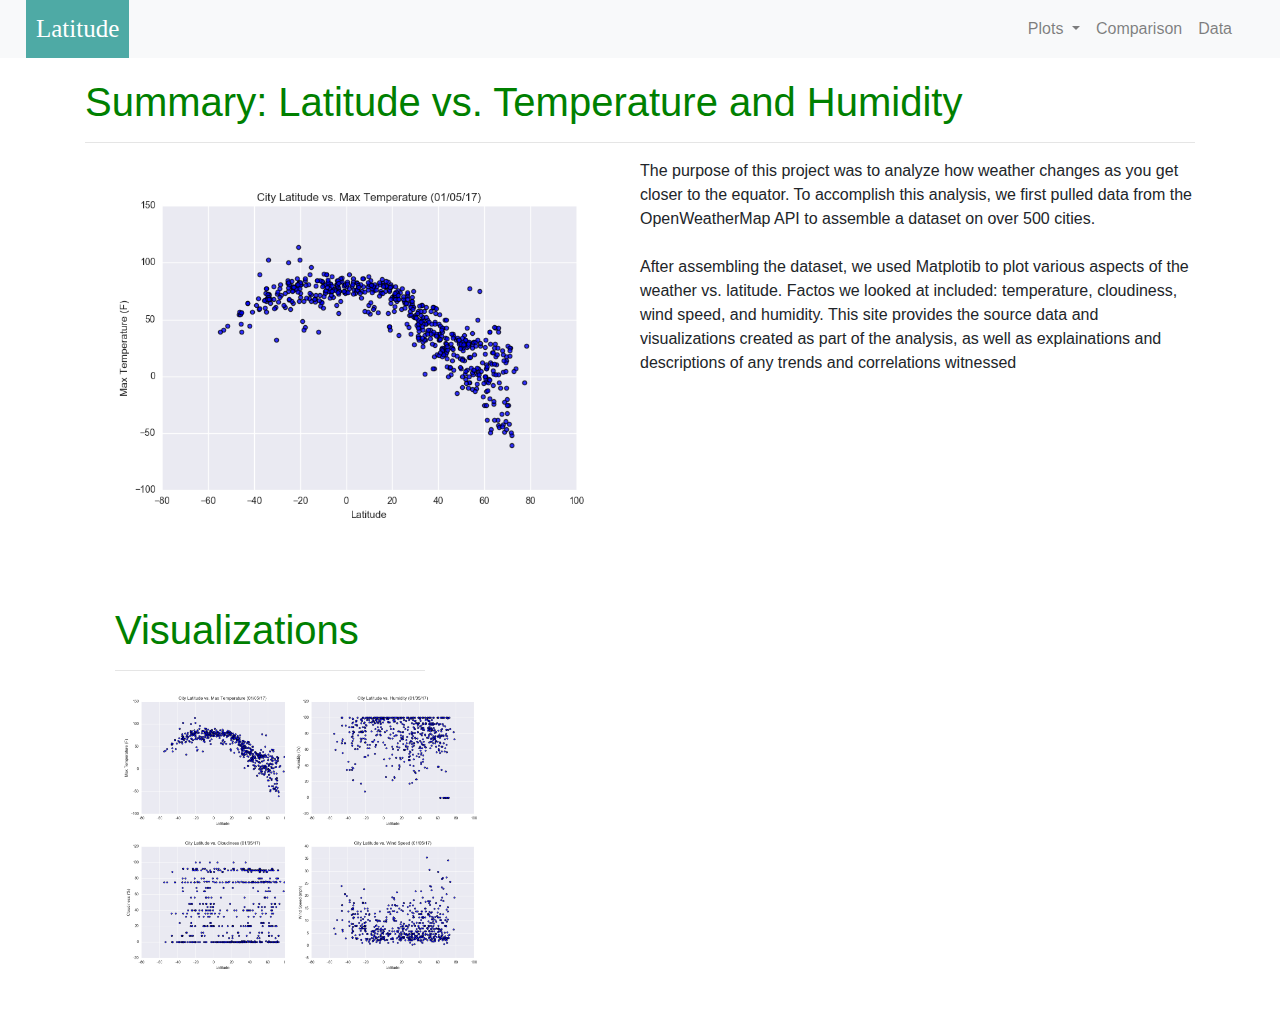
<file: index.html>
<!DOCTYPE html>
<html lang="en">

    <head>
        <meta charset="UTF-8">
        <title>Latitude-Home</title>
      
        <link rel="stylesheet" href="https://stackpath.bootstrapcdn.com/bootstrap/4.3.1/css/bootstrap.min.css"
        integrity="sha384-ggOyR0iXCbMQv3Xipma34MD+dH/1fQ784/j6cY/iJTQUOhcWr7x9JvoRxT2MZw1T" crossorigin="anonymous">
        
        <link rel="stylesheet" href="styles.css">
      </head>

        <body>

          <nav class="navbar navbar-expand-lg navbar-light bg-light">
              <a class="navbar-brand" href="index.html" style="color:white;" >Latitude</a>
              <button class="navbar-toggler" type="button" data-toggle="collapse" data-target="#navbarSupportedContent" aria-controls="navbarSupportedContent" aria-expanded="false" aria-label="Toggle navigation">
                <span class="navbar-toggler-icon"></span>
              </button>
            
              <div class="collapse navbar-collapse" id="navbarSupportedContent">
                <ul class="navbar-nav ml-auto">
                  <li class="nav-item dropdown">
                    <a class="nav-link dropdown-toggle" href="#" id="navbarDropdown" id= "navbar2" role="button" data-toggle="dropdown" aria-haspopup="true" aria-expanded="false">
                      Plots
                    </a>
                    <div class="dropdown-menu dropdown-menu-right" aria-labelledby="navbarDropdown">
                      <a class="dropdown-item " href="temp.html">Max Temperature</a>
                      <a class="dropdown-item " href="humidity.html">Humidity</a>
                      <a class="dropdown-item " href="cloud.html">Cloudiness</a>
                      <a class="dropdown-item " href="windspeed.html">Wind Speed</a>
                      
                    </div>
                  </li>
                  <li class="nav-item">
                    <a class="nav-link" href="comparison.html">Comparison</a>
                  </li>
                  <li class="nav-item">
                      <a class="nav-link" href="data.html">Data</a>
                  </li>
                </ul>
                
              </div>
            </nav>
  
            <div class='container content' >
            <div class= 'row'>
            
            <div class= 'col-md-12'>


    <h1 style="color:green;" > Summary: Latitude vs. Temperature and Humidity</h1>
    <hr>
    <div class= 'thumbnail'> 
    <img class= "img-thumbnail float-left" src="Resources/assets/images/Fig1.png"  width= '50%'>


    </div>
    
    
    <p>The purpose of this project was to analyze how weather changes as you get closer to the equator. To accomplish this analysis, we first pulled data from the OpenWeatherMap API to assemble a dataset on over 500 cities.<br>      
      <br> After assembling the dataset, we used Matplotib to plot various aspects of the weather vs. latitude. Factos we looked at included: temperature, cloudiness, wind speed, and humidity. This site provides the source data and visualizations created as part of the analysis, as well as explainations and descriptions of any trends and correlations witnessed</p>
    
    </div>
    </div>    

    <div class = 'col-md-4'> 
    <div class = 'col-md-12'>
    <!-- <div class = 'box' align='center' id='weatherright'> -->
    <h1 style="color:green;"> Visualizations</h1>
    <hr>

    <div class='row'>
    <div class='col-3 col-md-6' >
        <a href="temp.html" > <img src="Resources/assets/images/Fig1.png" width='150%'></a>
    </div>
    <div class='col-3 col-md-6' > 
        <a href="humidity.html"><img src="Resources/assets/images/Fig2.png"width='150%'></a>
    </div>
    <div class='col-3 col-md-6' >
        <a href="cloud.html" ><img src="Resources/assets/images/Fig3.png" width='150%'></a>
    </div>
    <div class='col-3 col-md-6' >
        <a href="windspeed.html"><img src="Resources/assets/images/Fig4.png" width='150%'></a>
    </div>
    </div>
    </div>
    </div>
    </div>    
    </div>
 

    <script src="https://code.jquery.com/jquery-3.3.1.slim.min.js" integrity="sha384-q8i/X+965DzO0rT7abK41JStQIAqVgRVzpbzo5smXKp4YfRvH+8abtTE1Pi6jizo" crossorigin="anonymous"></script>
    <script src="https://cdnjs.cloudflare.com/ajax/libs/popper.js/1.14.7/umd/popper.min.js" integrity="sha384-UO2eT0CpHqdSJQ6hJty5KVphtPhzWj9WO1clHTMGa3JDZwrnQq4sF86dIHNDz0W1" crossorigin="anonymous"></script>
    <script src="https://stackpath.bootstrapcdn.com/bootstrap/4.3.1/js/bootstrap.min.js" integrity="sha384-JjSmVgyd0p3pXB1rRibZUAYoIIy6OrQ6VrjIEaFf/nJGzIxFDsf4x0xIM+B07jRM" crossorigin="anonymous"></script>
    </body>
    </html>
</file>
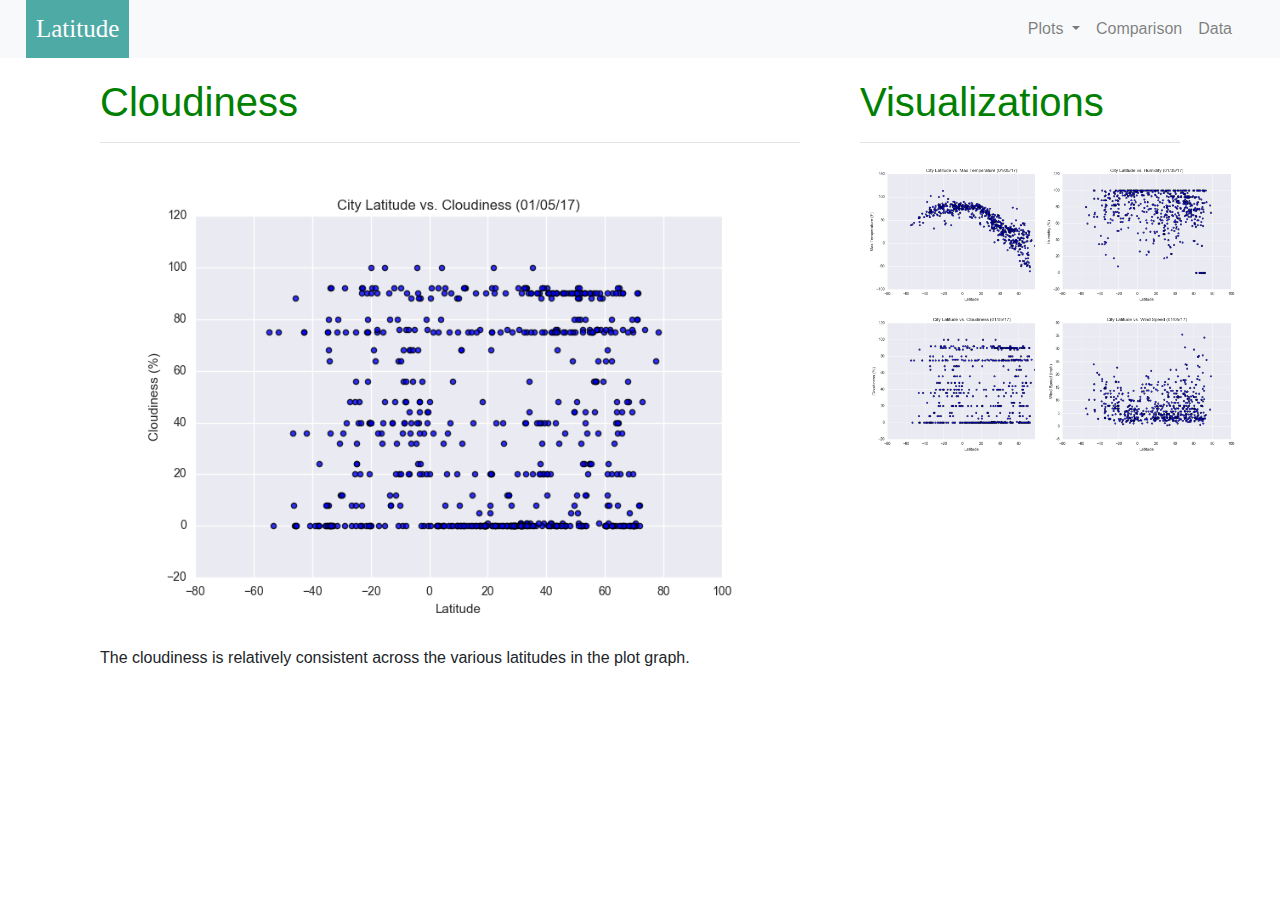
<file: cloud.html>
<!DOCTYPE html>
<html lang="en">

    <head>
        <meta charset="UTF-8">
        <title>Latitude-Cloudiness</title>
      
        <link rel="stylesheet" href="https://stackpath.bootstrapcdn.com/bootstrap/4.3.1/css/bootstrap.min.css"
        integrity="sha384-ggOyR0iXCbMQv3Xipma34MD+dH/1fQ784/j6cY/iJTQUOhcWr7x9JvoRxT2MZw1T" crossorigin="anonymous">
        <link rel="stylesheet" href="styles.css">
      
        <!-- <link rel="stylesheet" href="reset.css">
        <link rel="stylesheet" href="styles.css"> -->
      </head>

      <body>

        <nav class="navbar navbar-expand-lg navbar-light bg-light">
            <a class="navbar-brand" href="index.html" style="color:white;">Latitude</a>
            <button class="navbar-toggler" type="button" data-toggle="collapse" data-target="#navbarSupportedContent" aria-controls="navbarSupportedContent" aria-expanded="false" aria-label="Toggle navigation">
              <span class="navbar-toggler-icon"></span>
            </button>
          
            <div class="collapse navbar-collapse" id="navbarSupportedContent">
              <ul class="navbar-nav ml-auto">
                <li class="nav-item dropdown">
                  <a class="nav-link dropdown-toggle" href="#" id="navbarDropdown" role="button" data-toggle="dropdown" aria-haspopup="true" aria-expanded="false">
                    Plots
                  </a>
                  <div class="dropdown-menu dropdown-menu-right" aria-labelledby="navbarDropdown">
                    <a class="dropdown-item " href="temp.html">Max Temperature</a>
                    <a class="dropdown-item " href="humidity.html">Humidity</a>
                    <a class="dropdown-item " href="cloud.html">Cloudiness</a>
                    <a class="dropdown-item " href="windspeed.html">Wind Speed</a>
                    
                  </div>
                </li>
                <li class="nav-item">
                  <a class="nav-link" href="comparison.html">Comparison</a>
                </li>
                <li class="nav-item">
                    <a class="nav-link" href="data.html">Data</a>
                </li>
              </ul>
              
            </div>
          </nav>
          <div class='container content' >
            <div class= 'row'>
            <div class= 'col-md-8'>
            <div class= 'col-md-12'>
            <!-- <div class='box' id='weatherleft'> -->
            <h1 style="color:green;" > Cloudiness</h1>
            <hr>
            <div class= 'thumbnail'> 
            <img class= "img-thumbnail float-left" src="Resources/assets/images/Fig3.png"  width= '100%'>
        
        
            </div>
            
            
            <p>The cloudiness is relatively consistent across the various latitudes in the plot graph. <br>      
              </p>
            
            </div>
            </div>    
        
            <div class = 'col-md-4'> 
            <div class = 'col-md-12'>
            <!-- <div class = 'box' align='center' id='weatherright'> -->
            <h1 style="color:green;"> Visualizations</h1>
            <hr>
        
            <div class='row'>
            <div class='col-3 col-md-6' >
                <a href="temp.html" > <img src="Resources/assets/images/Fig1.png" width='150%'></a>
            </div>
            <div class='col-3 col-md-6' > 
                <a href="humidity.html"><img src="Resources/assets/images/Fig2.png"width='150%'></a>
            </div>
            <div class='col-3 col-md-6' >
                <a href="cloud.html" ><img src="Resources/assets/images/Fig3.png" width='150%'></a>
            </div>
            <div class='col-3 col-md-6' >
                <a href="windspeed.html"><img src="Resources/assets/images/Fig4.png" width='150%'></a>
            </div>
            </div>
            </div>
            </div>
            </div>    
            </div>

            <script src="https://code.jquery.com/jquery-3.3.1.slim.min.js" integrity="sha384-q8i/X+965DzO0rT7abK41JStQIAqVgRVzpbzo5smXKp4YfRvH+8abtTE1Pi6jizo" crossorigin="anonymous"></script>
            <script src="https://cdnjs.cloudflare.com/ajax/libs/popper.js/1.14.7/umd/popper.min.js" integrity="sha384-UO2eT0CpHqdSJQ6hJty5KVphtPhzWj9WO1clHTMGa3JDZwrnQq4sF86dIHNDz0W1" crossorigin="anonymous"></script>
            <script src="https://stackpath.bootstrapcdn.com/bootstrap/4.3.1/js/bootstrap.min.js" integrity="sha384-JjSmVgyd0p3pXB1rRibZUAYoIIy6OrQ6VrjIEaFf/nJGzIxFDsf4x0xIM+B07jRM" crossorigin="anonymous"></script>
            </body>
            </html>
</file>
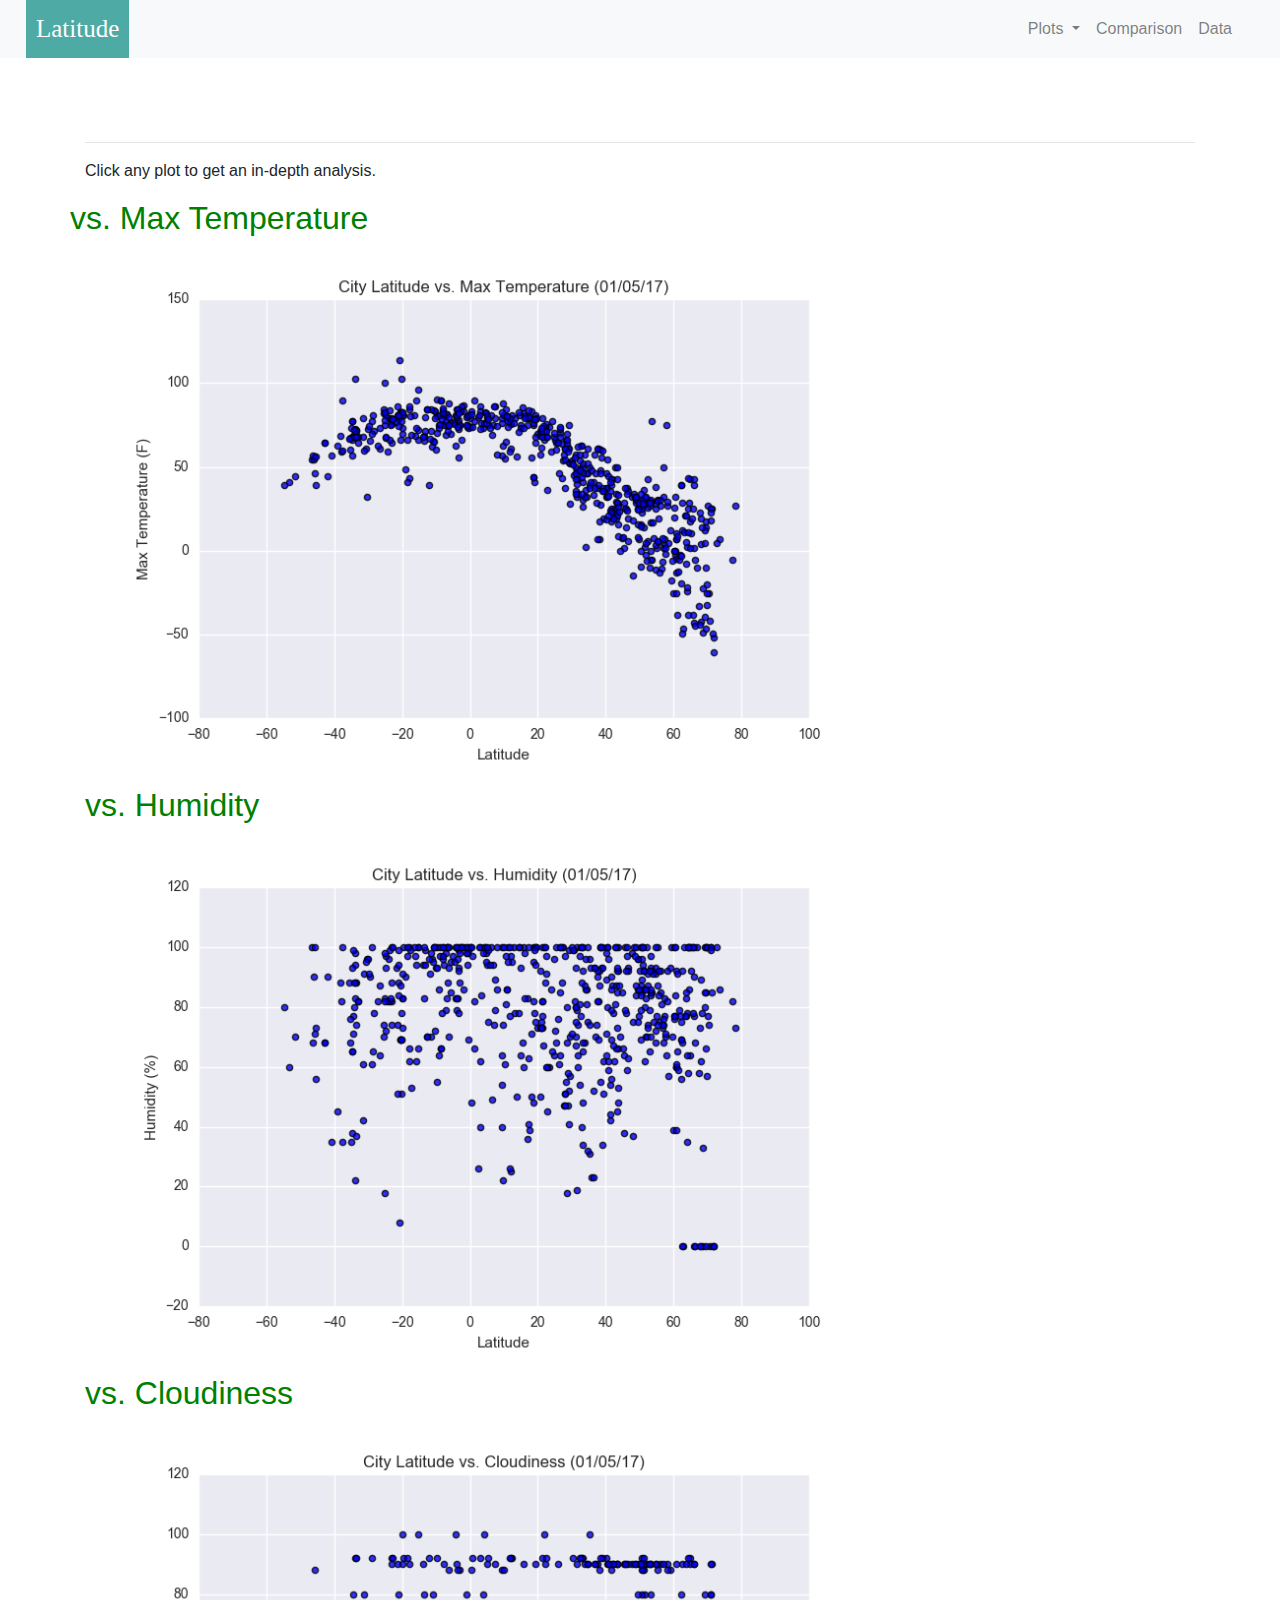
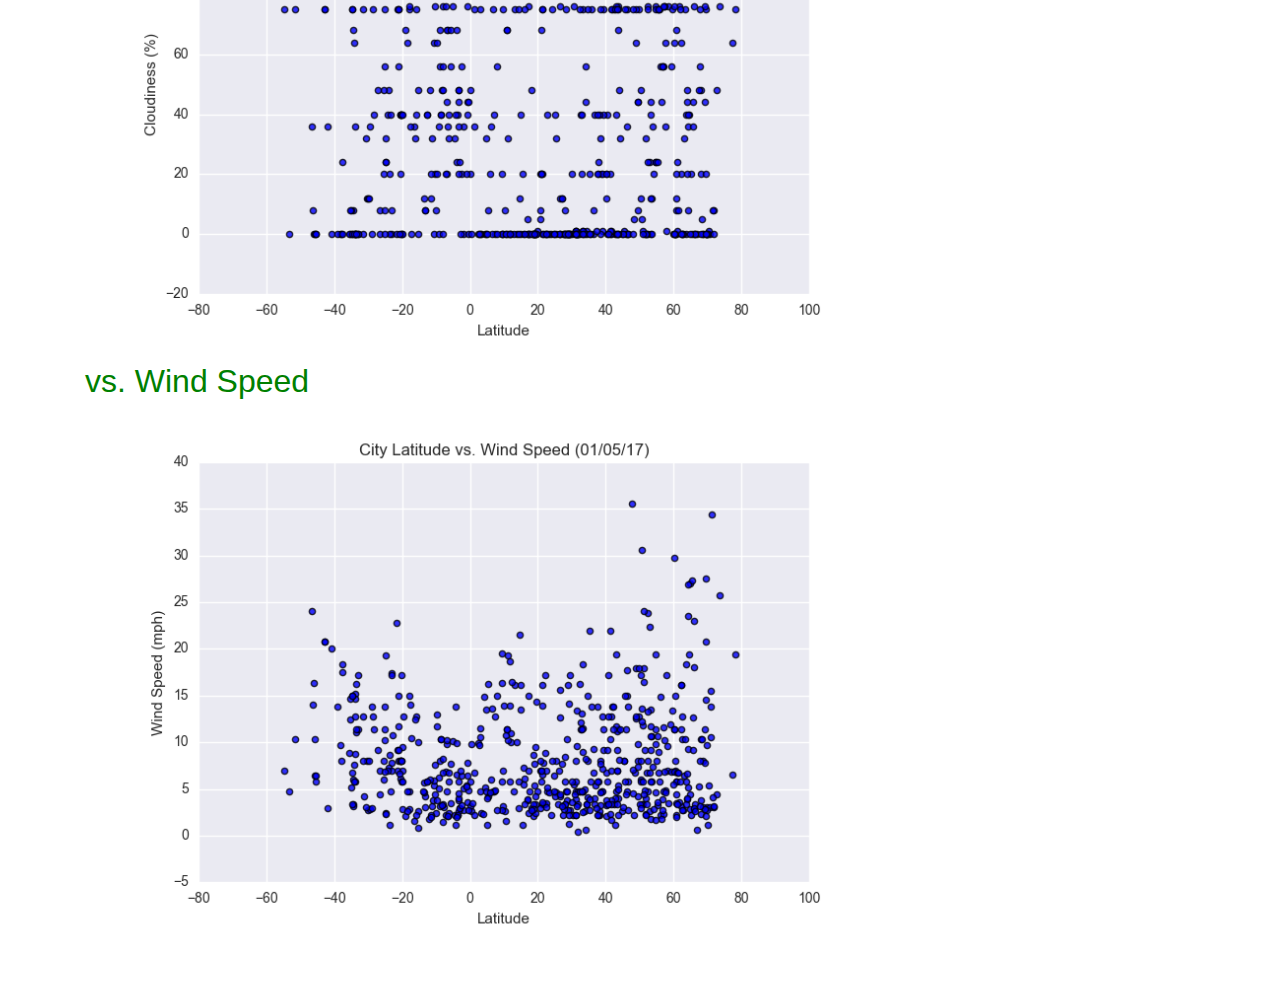
<file: comparison.html>
<!DOCTYPE html>
<html lang="en">

    <head>
        <meta charset="UTF-8">
        <title>Latitude-Comparison</title>
      
        <link rel="stylesheet" href="https://stackpath.bootstrapcdn.com/bootstrap/4.3.1/css/bootstrap.min.css"
        integrity="sha384-ggOyR0iXCbMQv3Xipma34MD+dH/1fQ784/j6cY/iJTQUOhcWr7x9JvoRxT2MZw1T" crossorigin="anonymous">
        <link rel="stylesheet" href="styles.css">
        <!-- <link rel="stylesheet" href="reset.css">
        <link rel="stylesheet" href="styles.css"> -->
      </head>

      <body>

        <nav class="navbar navbar-expand-lg navbar-light bg-light">
            <a class="navbar-brand" href="index.html" style="color:white;">Latitude</a>
            <button class="navbar-toggler" type="button" data-toggle="collapse" data-target="#navbarSupportedContent" aria-controls="navbarSupportedContent" aria-expanded="false" aria-label="Toggle navigation">
              <span class="navbar-toggler-icon"></span>
            </button>
          
            <div class="collapse navbar-collapse" id="navbarSupportedContent">
              <ul class="navbar-nav ml-auto">
                <li class="nav-item dropdown">
                  <a class="nav-link dropdown-toggle" href="#" id="navbarDropdown" role="button" data-toggle="dropdown" aria-haspopup="true" aria-expanded="false">
                    Plots
                  </a>
                  <div class="dropdown-menu dropdown-menu-right" aria-labelledby="navbarDropdown">
                    <a class="dropdown-item " href="temp.html">Max Temperature</a>
                    <a class="dropdown-item " href="humidity.html">Humidity</a>
                    <a class="dropdown-item " href="cloud.html">Cloudiness</a>
                    <a class="dropdown-item " href="windspeed.html">Wind Speed</a>
                    
                  </div>
                </li>
                <li class="nav-item">
                  <a class="nav-link" href="comparison.html">Comparison</a>
                </li>
                <li class="nav-item">
                    <a class="nav-link" href="data.html">Data</a>
                </li>
              </ul>
              
            </div>
          </nav>

          <div class='container content' >
          <div class= 'row'>
          
            <div class= 'col-md-12'>
            <!-- <div class='box' id='weatherleft'> -->
            <h1 style="color:white;"> Comparison: Latitude vs. X</h1>
            <hr>
            <p> Click any plot to get an in-depth analysis.</p>
                    
          <div class='row'>
          
          <h2 style="color:green;"> vs. Max Temperature</h2>  
          </div>
            
            <div class='col-3 col-md-6' >
              
                <a href="temp.html" > <img src="Resources/assets/images/Fig1.png" width='150%'></a>
            
          </div>
            <h2 style="color:green;"> vs. Humidity</h2>
            <div class='col-3 col-md-6' > 
                <a href="humidity.html"><img src="Resources/assets/images/Fig2.png"width='150%'></a>
            </div>
            <h2 style="color:green;"> vs. Cloudiness</h2>
            <div class='col-3 col-md-6' >
                <a href="cloud.html" ><img src="Resources/assets/images/Fig3.png" width='150%'></a>
            </div>
            <h2 style="color:green;"> vs. Wind Speed</h2>
            <div class='col-3 col-md-6' >
                <a href="windspeed.html"><img src="Resources/assets/images/Fig4.png" width='150%'></a>
            </div>
            </div>    
            </div>
          </div>    
          </div>
        
            <script src="https://code.jquery.com/jquery-3.3.1.slim.min.js" integrity="sha384-q8i/X+965DzO0rT7abK41JStQIAqVgRVzpbzo5smXKp4YfRvH+8abtTE1Pi6jizo" crossorigin="anonymous"></script>
            <script src="https://cdnjs.cloudflare.com/ajax/libs/popper.js/1.14.7/umd/popper.min.js" integrity="sha384-UO2eT0CpHqdSJQ6hJty5KVphtPhzWj9WO1clHTMGa3JDZwrnQq4sF86dIHNDz0W1" crossorigin="anonymous"></script>
            <script src="https://stackpath.bootstrapcdn.com/bootstrap/4.3.1/js/bootstrap.min.js" integrity="sha384-JjSmVgyd0p3pXB1rRibZUAYoIIy6OrQ6VrjIEaFf/nJGzIxFDsf4x0xIM+B07jRM" crossorigin="anonymous"></script>
            </body>
            </html>
</file>
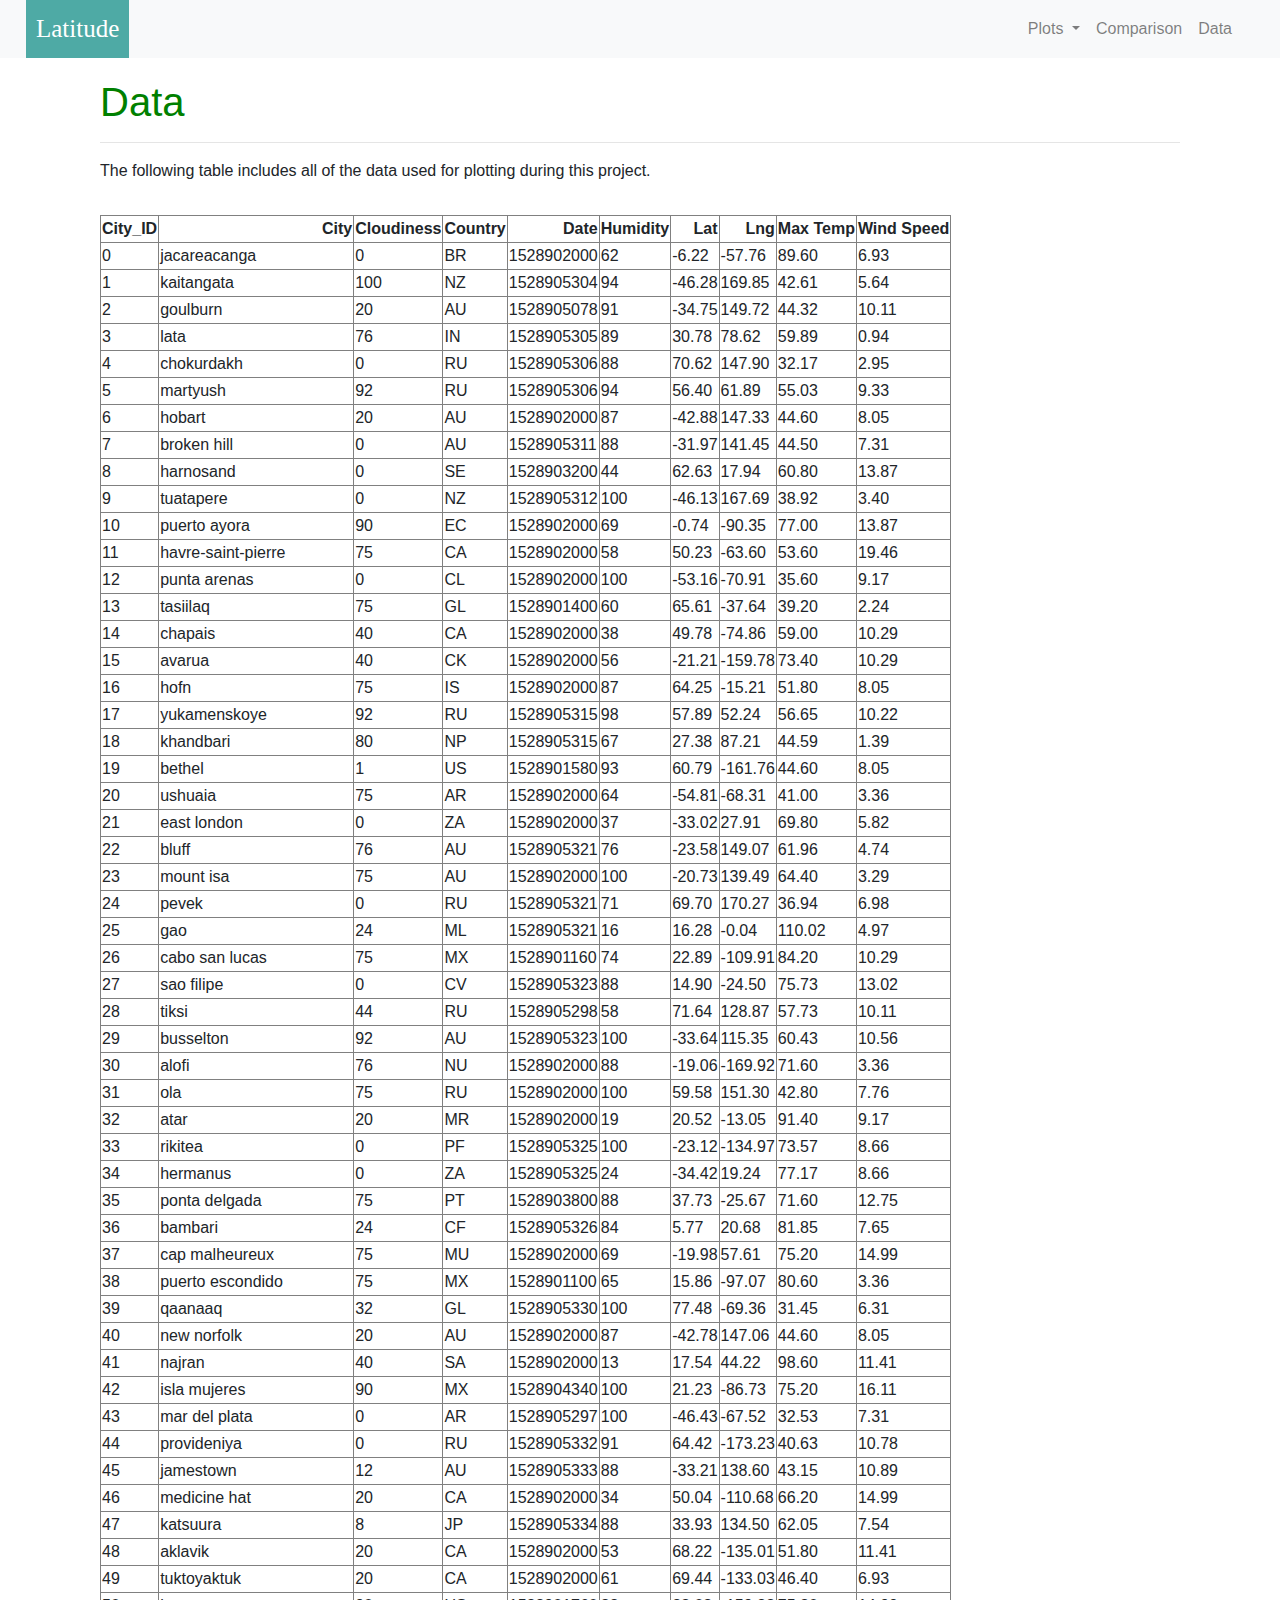
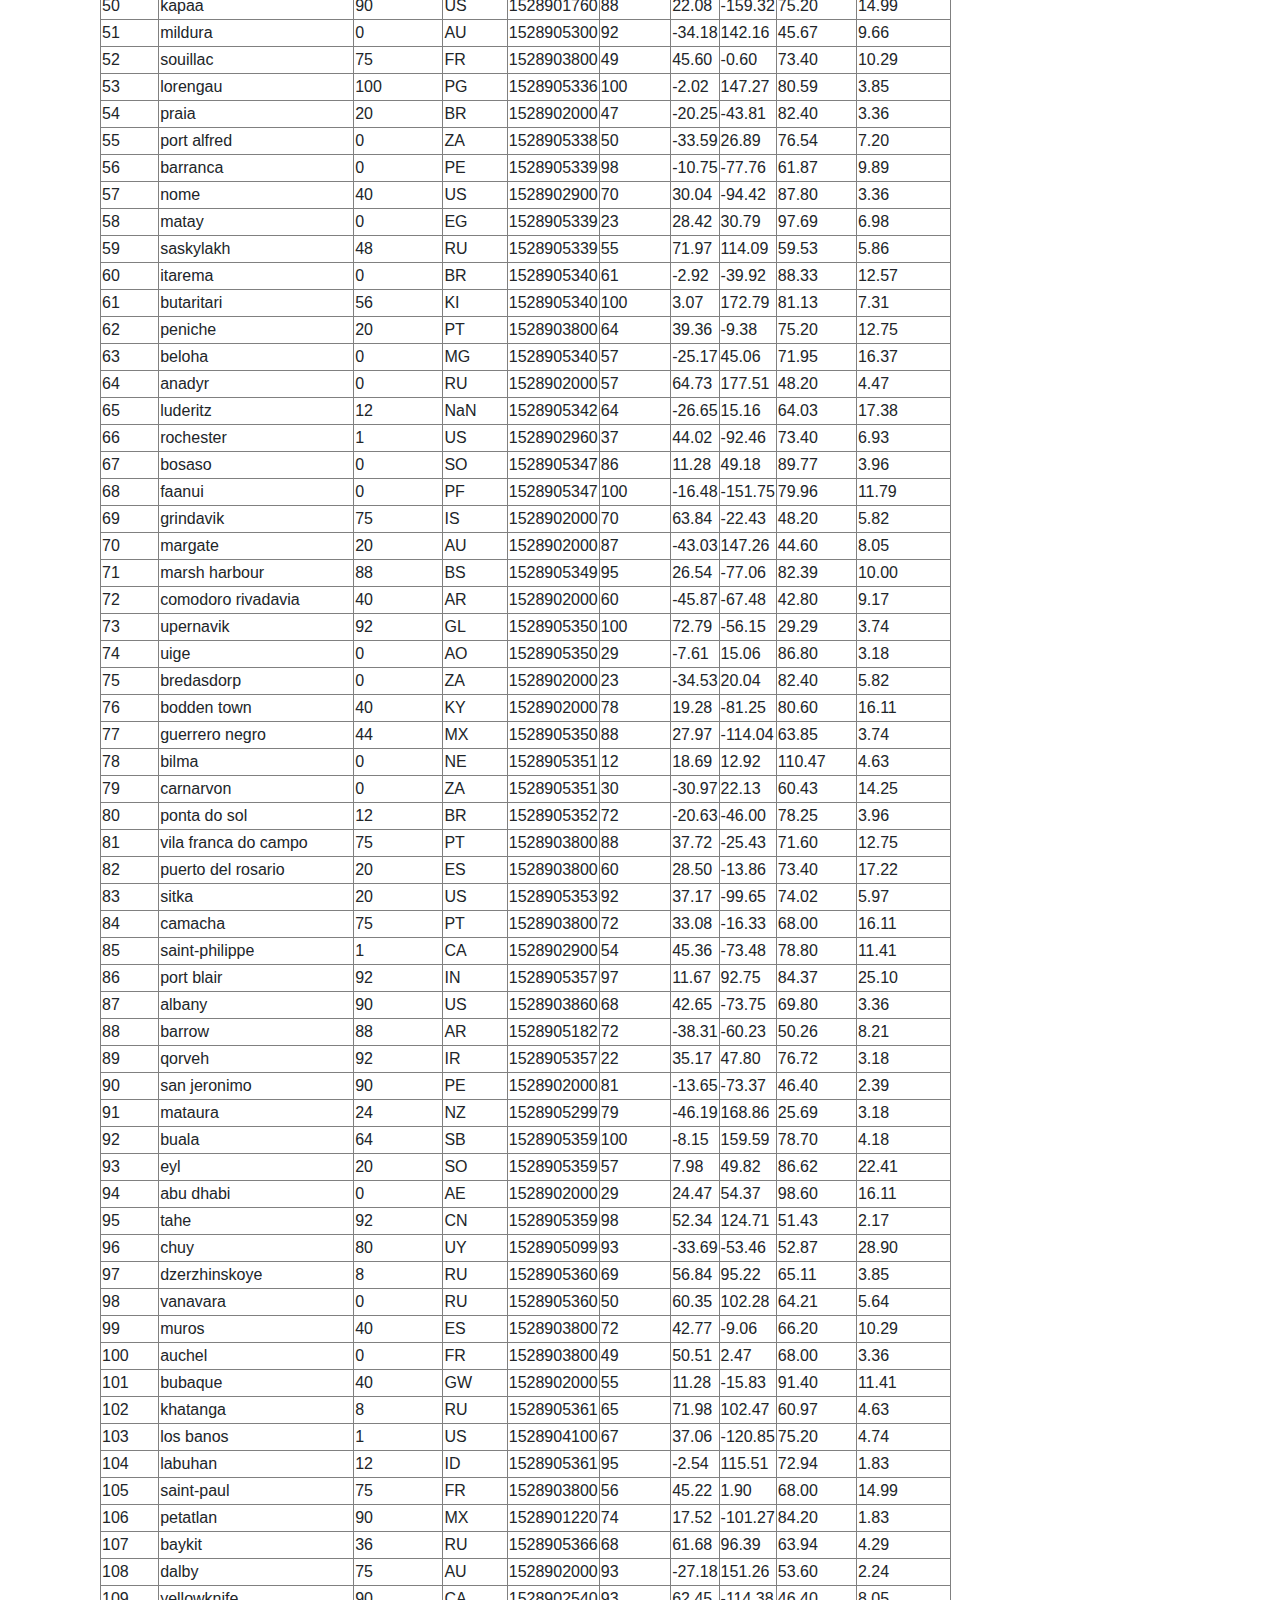
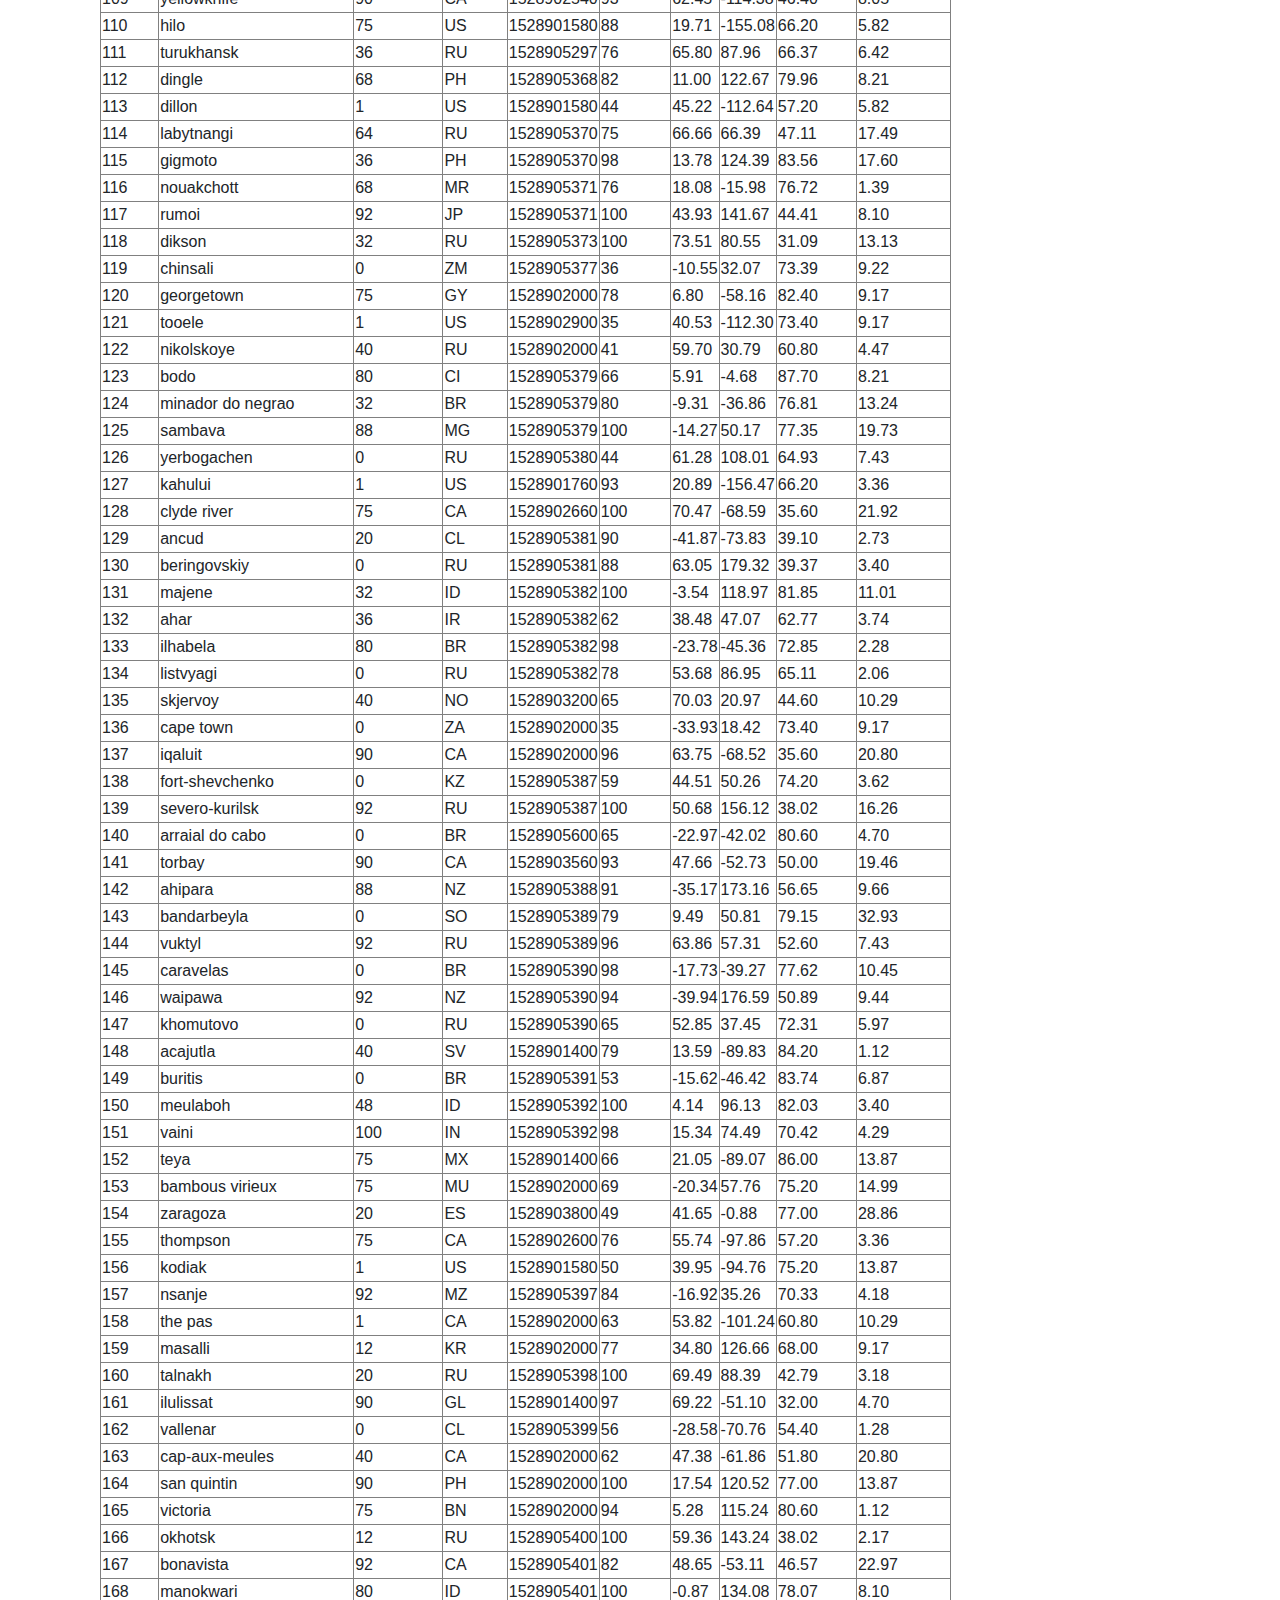
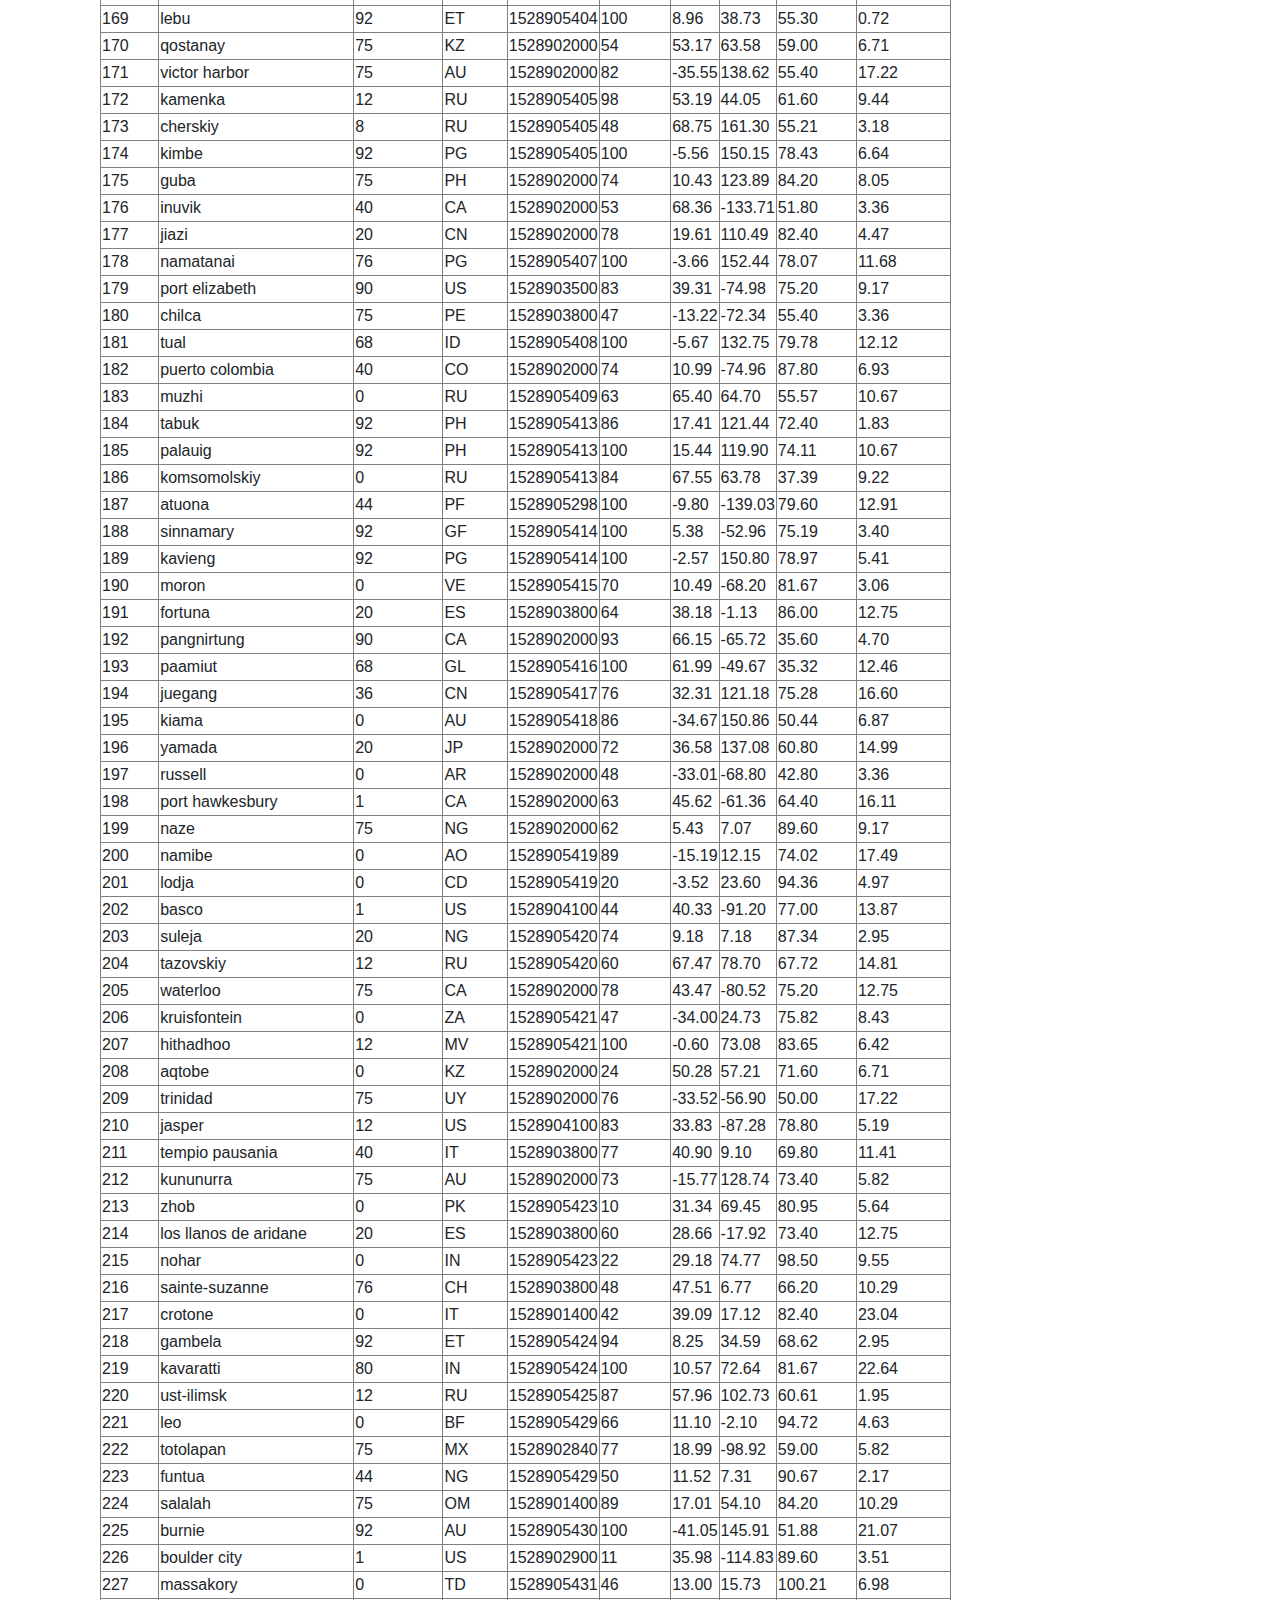
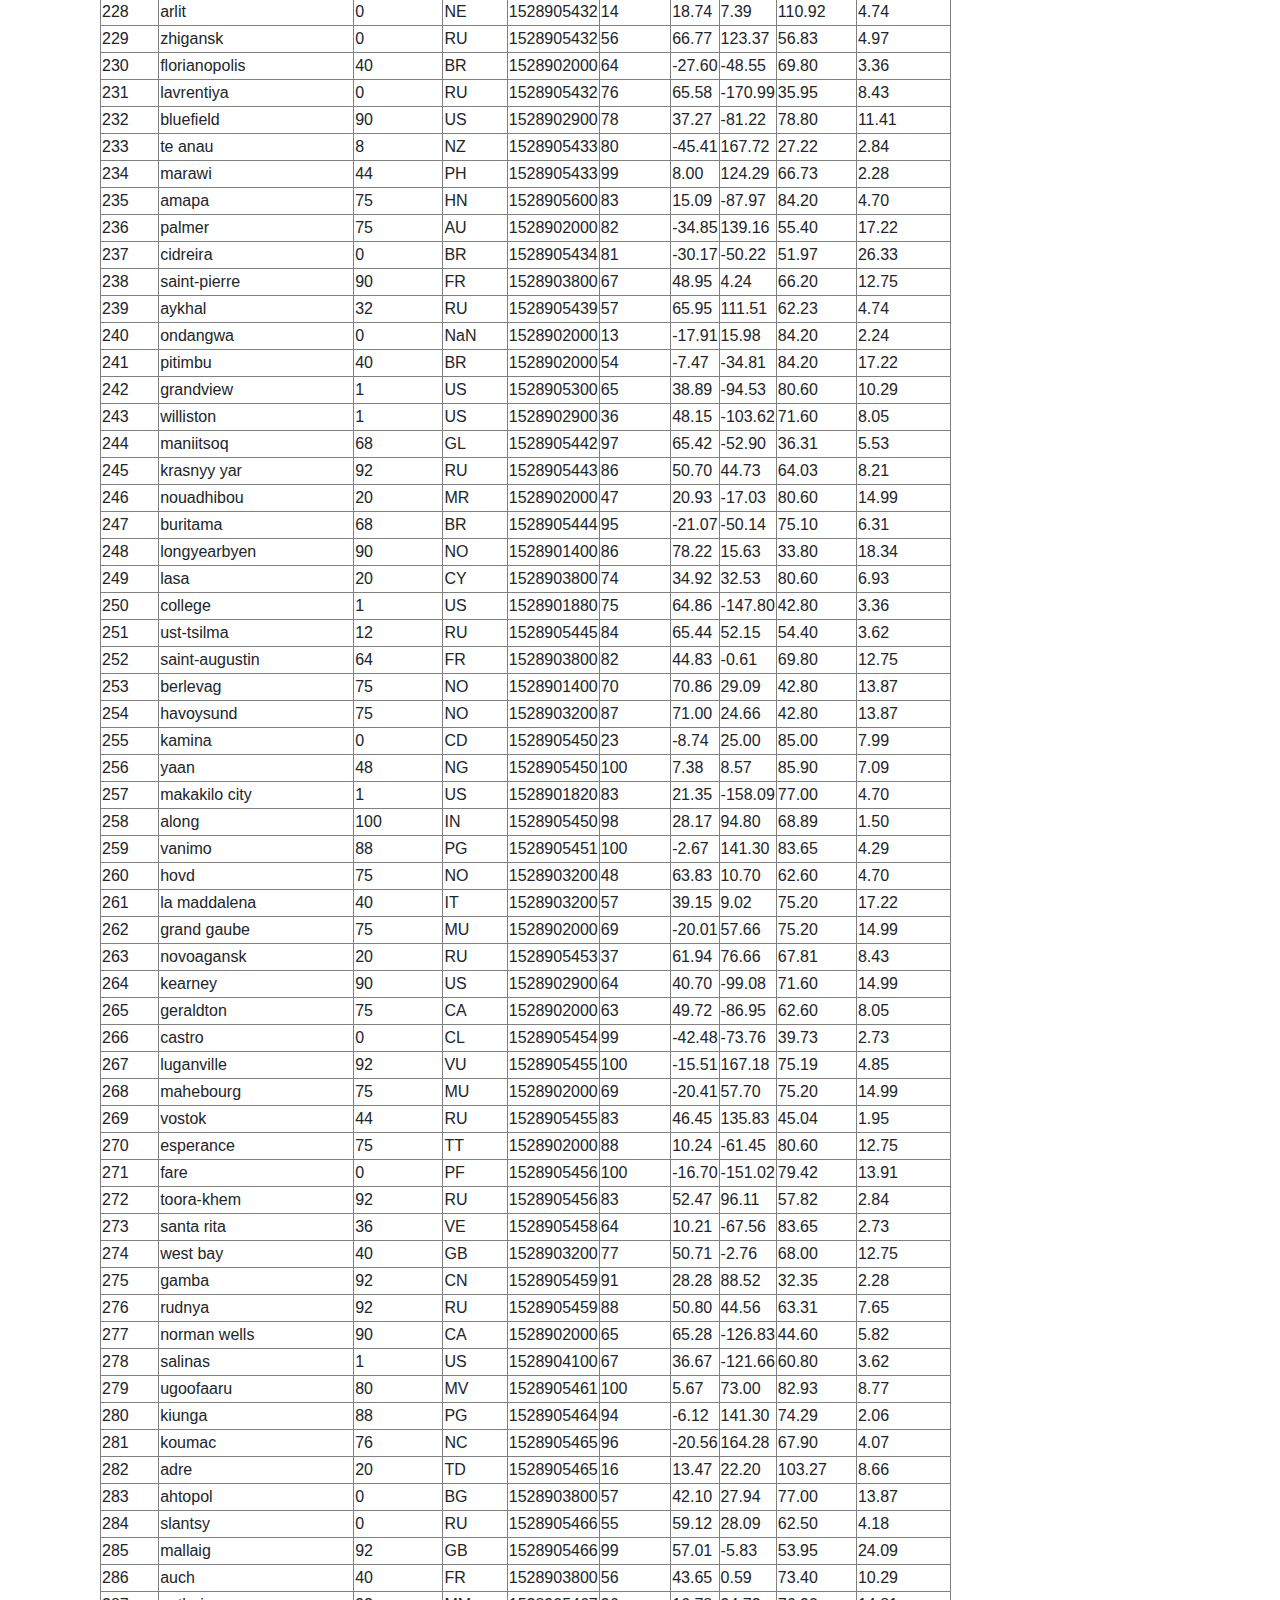
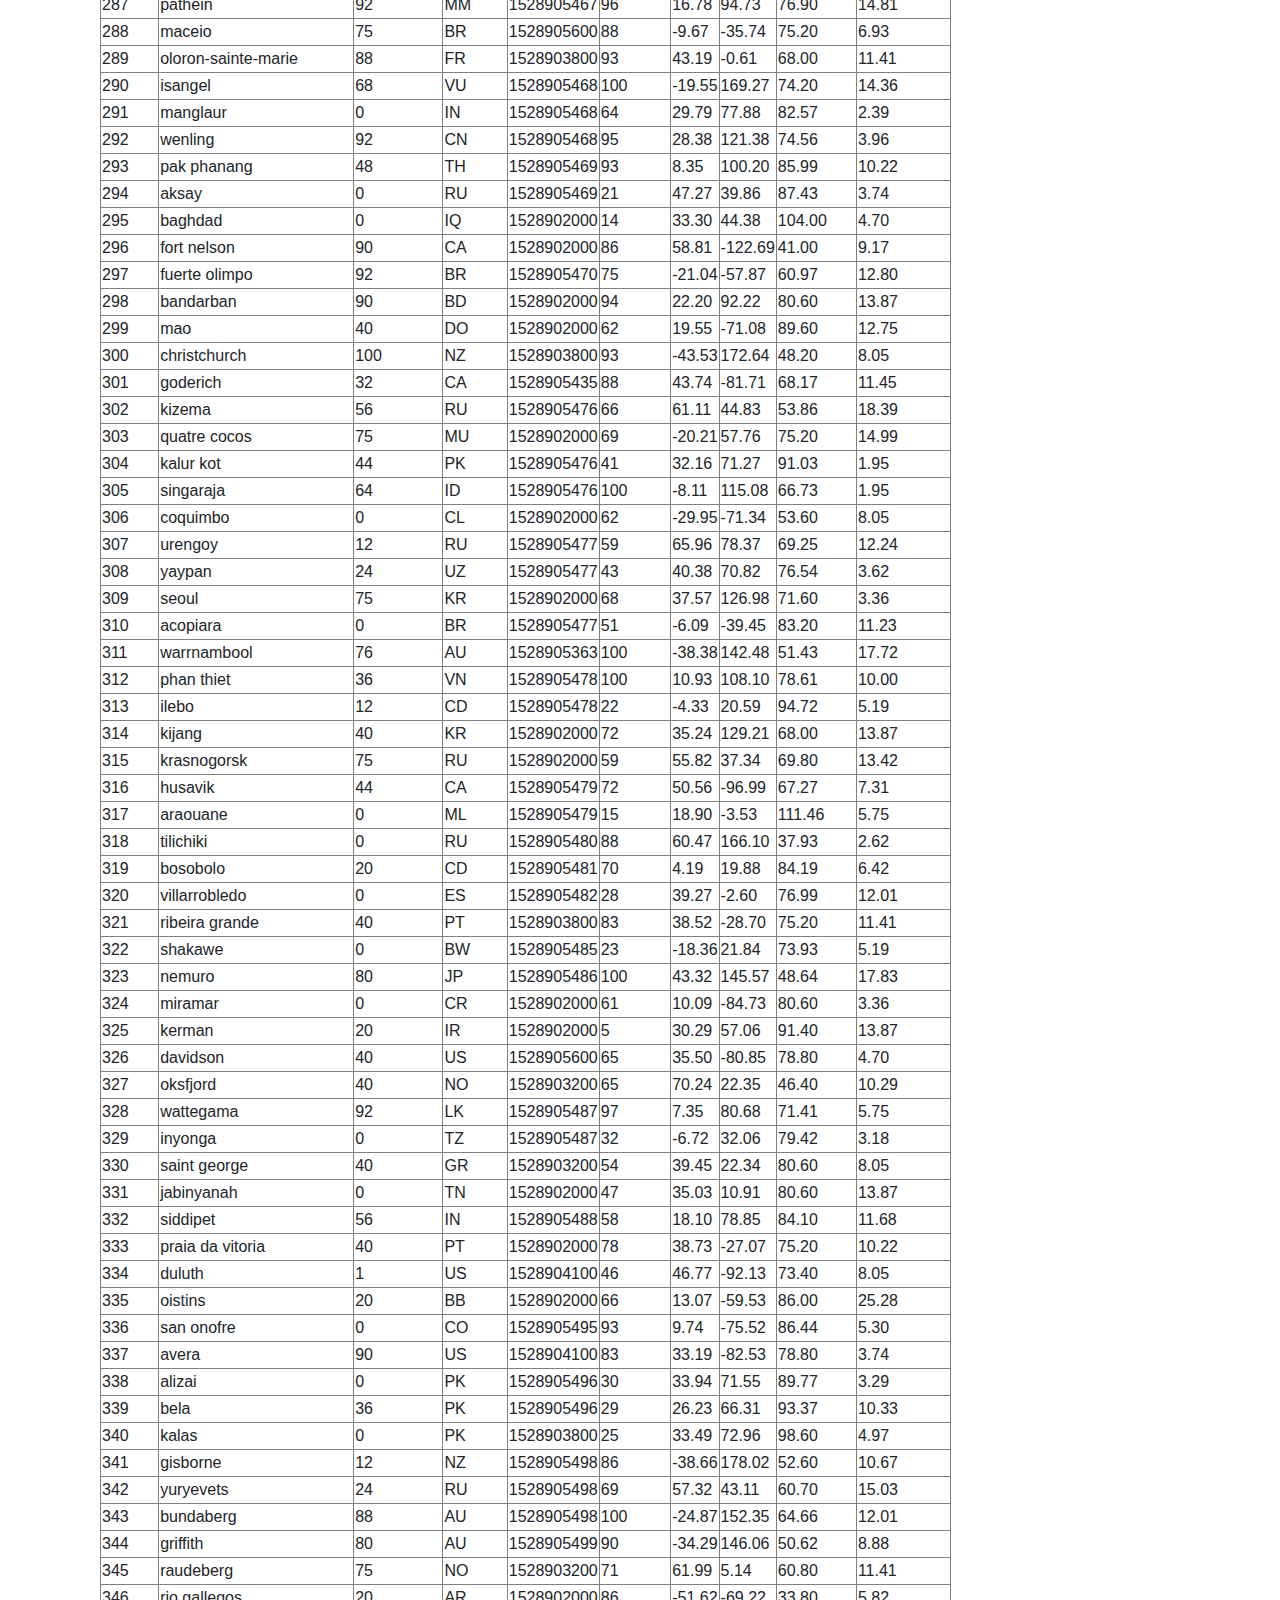
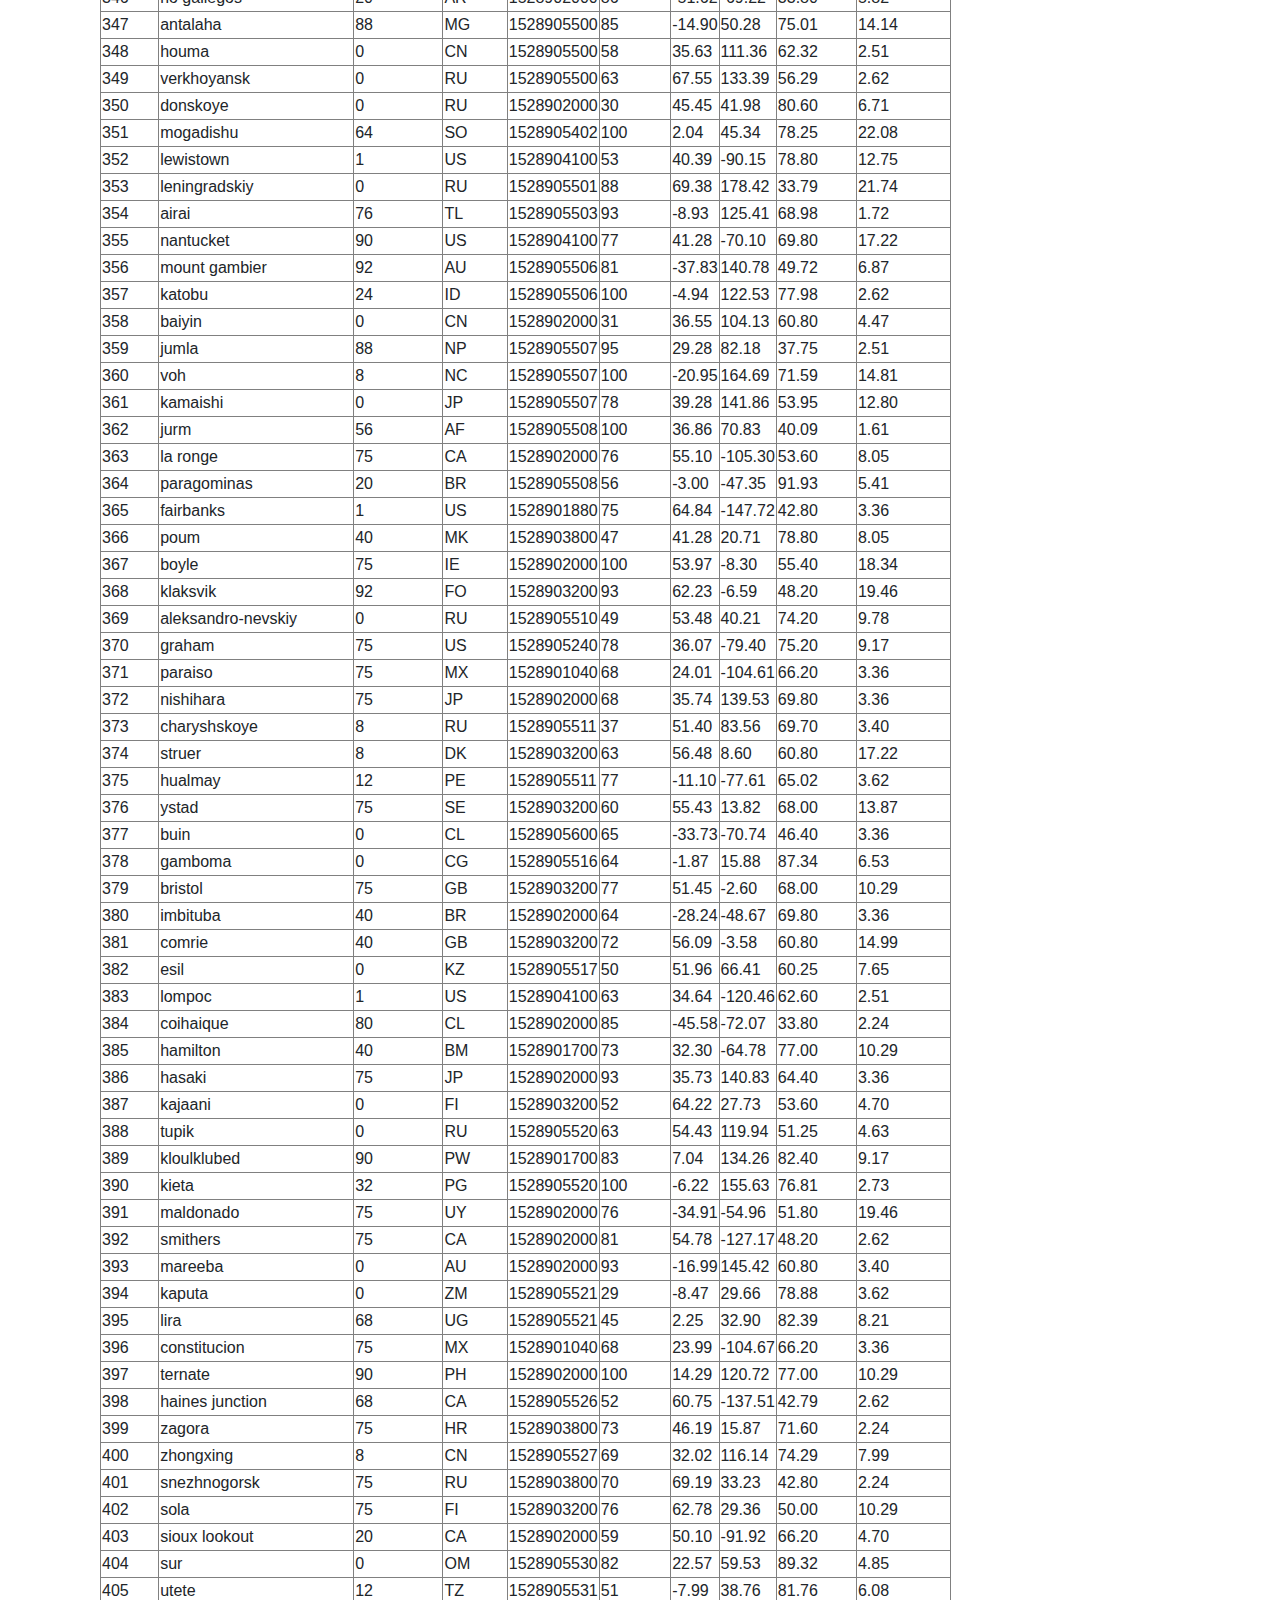
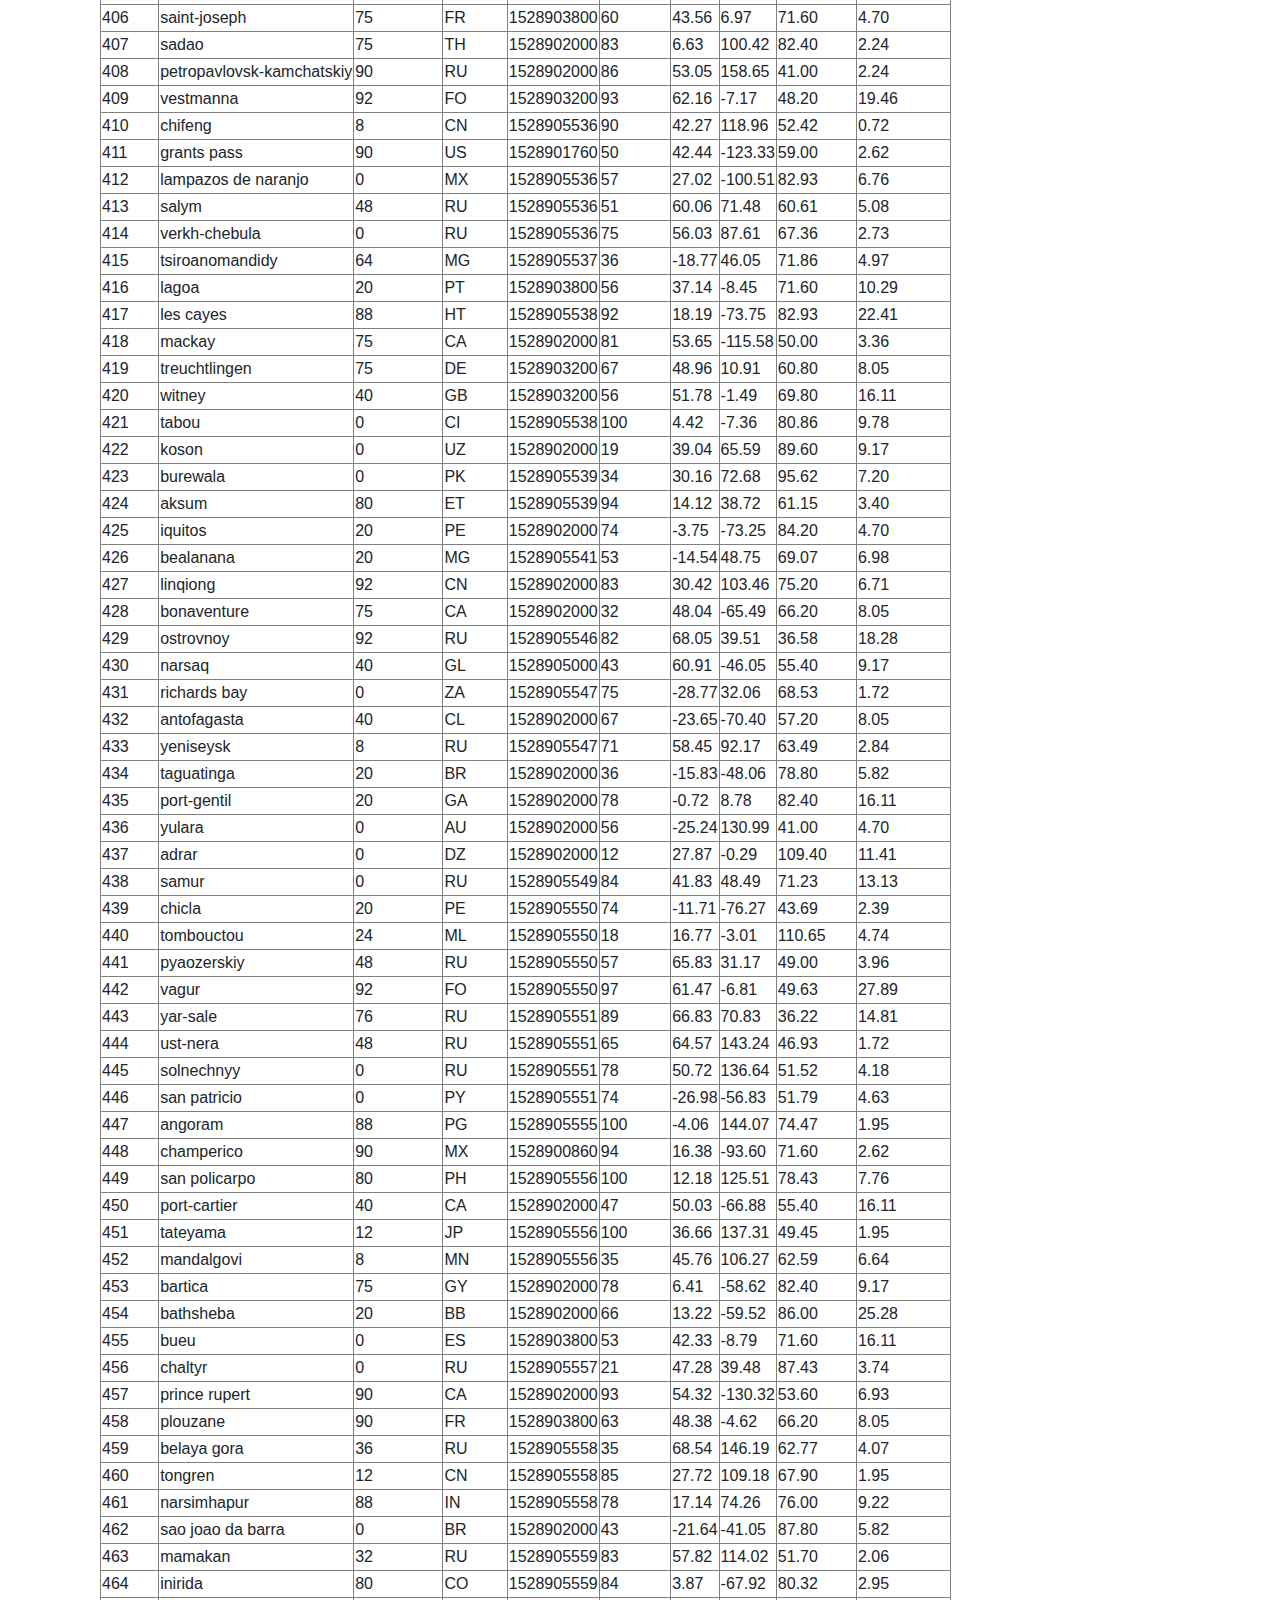
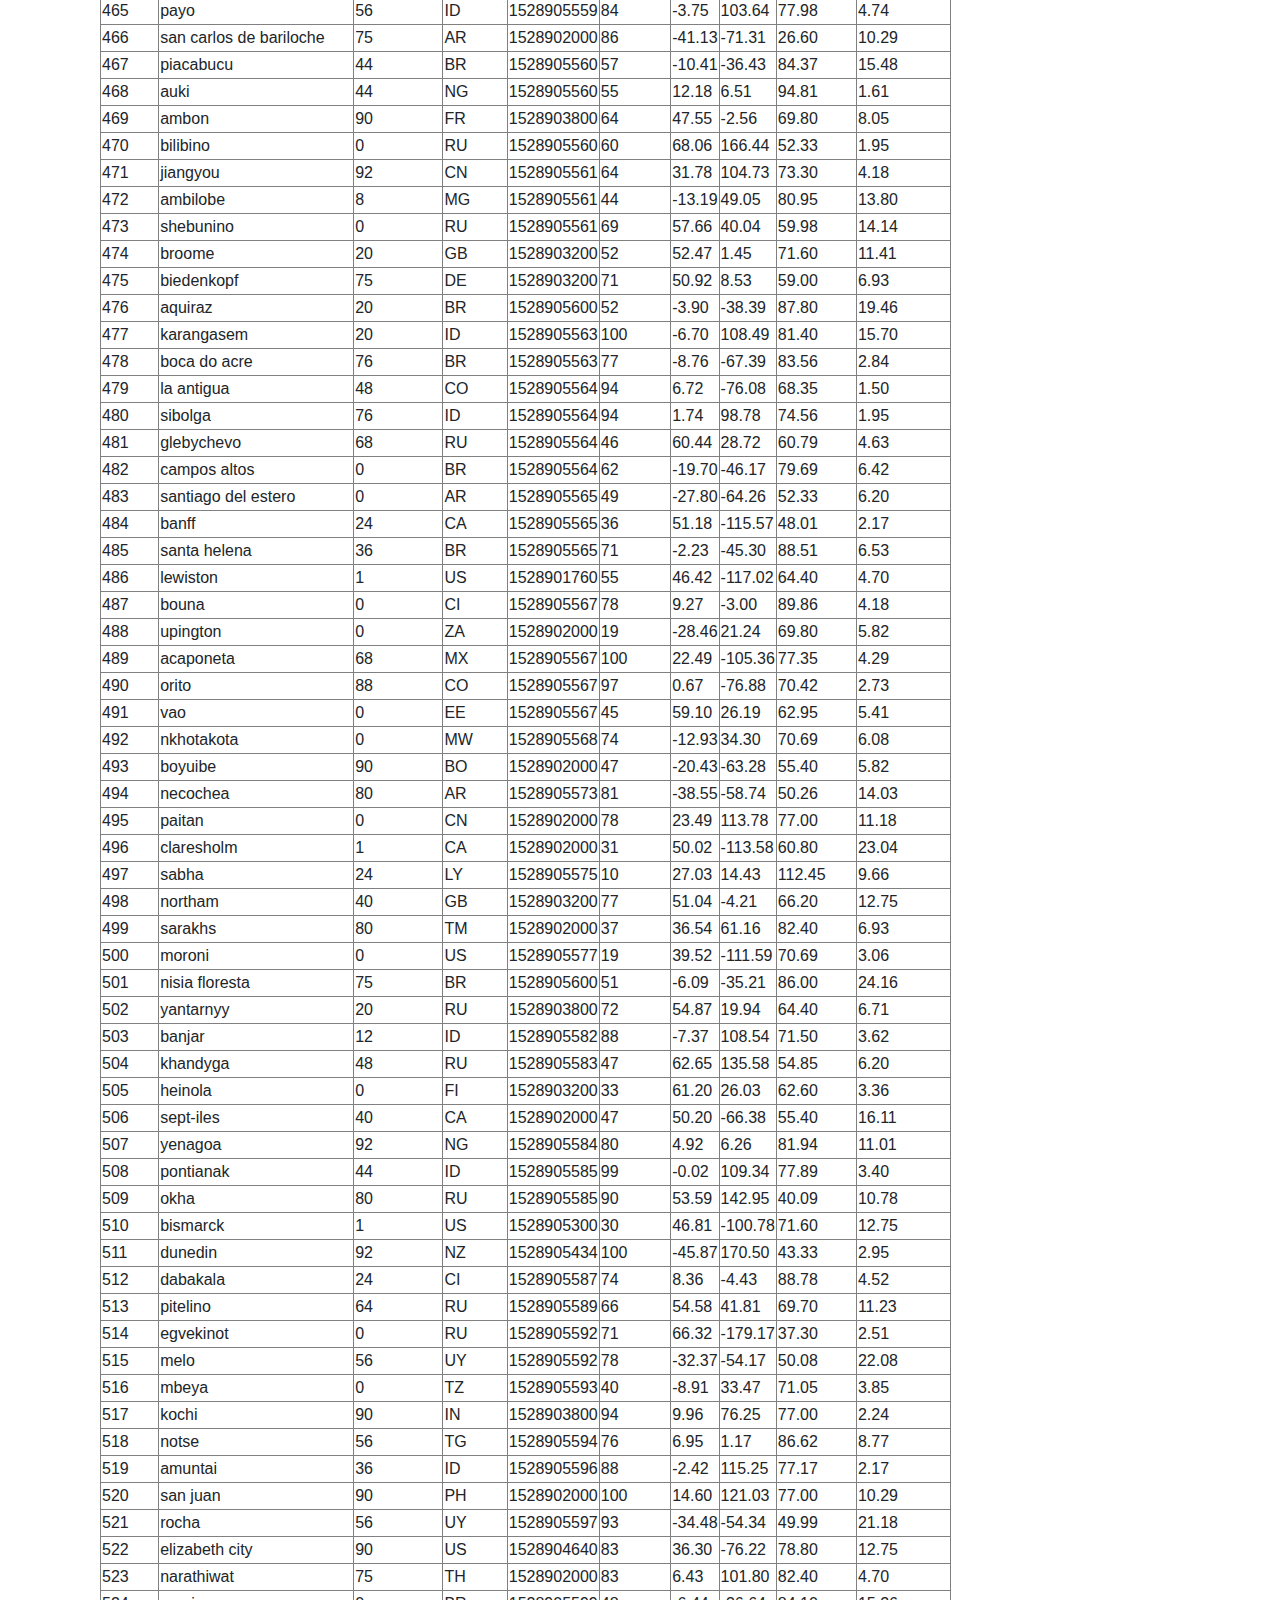
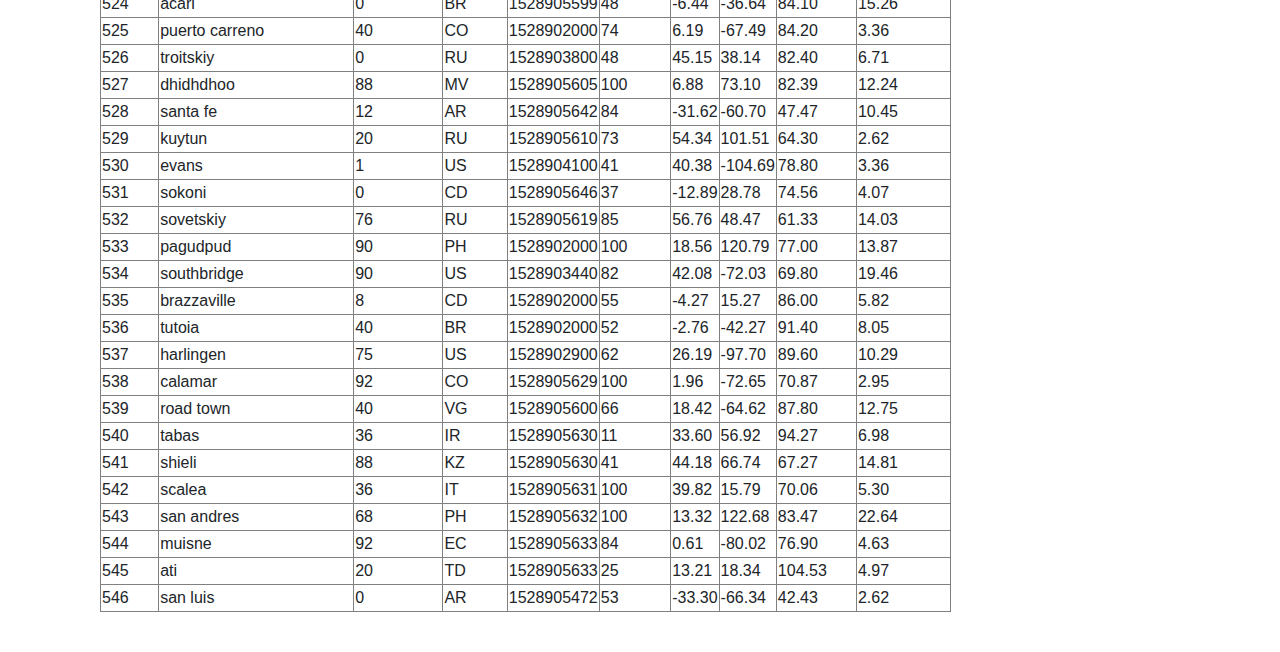
<file: data.html>
<!DOCTYPE html>
<html lang="en">

    <head>
        <meta charset="UTF-8">
        <title>Latitude-Data</title>
      
        <link rel="stylesheet" href="https://stackpath.bootstrapcdn.com/bootstrap/4.3.1/css/bootstrap.min.css"
        integrity="sha384-ggOyR0iXCbMQv3Xipma34MD+dH/1fQ784/j6cY/iJTQUOhcWr7x9JvoRxT2MZw1T" crossorigin="anonymous">
        <link rel="stylesheet" href="styles.css">
        <!-- <link rel="stylesheet" href="reset.css">
        <link rel="stylesheet" href="styles.css"> -->
      </head>

      <body>

        <nav class="navbar navbar-expand-lg navbar-light bg-light">
            <a class="navbar-brand" href="index.html" style="color:white;">Latitude</a>
            <button class="navbar-toggler" type="button" data-toggle="collapse" data-target="#navbarSupportedContent" aria-controls="navbarSupportedContent" aria-expanded="false" aria-label="Toggle navigation">
              <span class="navbar-toggler-icon"></span>
            </button>
          
            <div class="collapse navbar-collapse" id="navbarSupportedContent">
              <ul class="navbar-nav ml-auto">
                <li class="nav-item dropdown">
                  <a class="nav-link dropdown-toggle" href="#" id="navbarDropdown" role="button" data-toggle="dropdown" aria-haspopup="true" aria-expanded="false">
                    Plots
                  </a>
                  <div class="dropdown-menu dropdown-menu-right" aria-labelledby="navbarDropdown">
                    <a class="dropdown-item " href="temp.html">Max Temperature</a>
                    <a class="dropdown-item " href="humidity.html">Humidity</a>
                    <a class="dropdown-item " href="cloud.html">Cloudiness</a>
                    <a class="dropdown-item " href="windspeed.html">Wind Speed</a>
                    
                  </div>
                </li>
                <li class="nav-item">
                  <a class="nav-link" href="comparison.html">Comparison</a>
                </li>
                <li class="nav-item">
                    <a class="nav-link" href="data.html">Data</a>
                </li>
              </ul>
              
            </div>
          </nav>

          <div class='container'>
            <div class='col-md-12'>
            <h1 style="color:green;">Data</h1>
            <hr>
            <p>The following table includes all of the data used for plotting during this project.</p>
            <table class="table table-striped">
              <table border="1" class="dataframe">
                <thead>
                  <tr style="text-align: right;">
                    <th>City_ID</th>
                    <th>City</th>
                    <th>Cloudiness</th>
                    <th>Country</th>
                    <th>Date</th>
                    <th>Humidity</th>
                    <th>Lat</th>
                    <th>Lng</th>
                    <th>Max Temp</th>
                    <th>Wind Speed</th>
                  </tr>
                </thead>
                <tbody>
                  <tr>
                    <td>0</td>
                    <td>jacareacanga</td>
                    <td>0</td>
                    <td>BR</td>
                    <td>1528902000</td>
                    <td>62</td>
                    <td>-6.22</td>
                    <td>-57.76</td>
                    <td>89.60</td>
                    <td>6.93</td>
                  </tr>
                  <tr>
                    <td>1</td>
                    <td>kaitangata</td>
                    <td>100</td>
                    <td>NZ</td>
                    <td>1528905304</td>
                    <td>94</td>
                    <td>-46.28</td>
                    <td>169.85</td>
                    <td>42.61</td>
                    <td>5.64</td>
                  </tr>
                  <tr>
                    <td>2</td>
                    <td>goulburn</td>
                    <td>20</td>
                    <td>AU</td>
                    <td>1528905078</td>
                    <td>91</td>
                    <td>-34.75</td>
                    <td>149.72</td>
                    <td>44.32</td>
                    <td>10.11</td>
                  </tr>
                  <tr>
                    <td>3</td>
                    <td>lata</td>
                    <td>76</td>
                    <td>IN</td>
                    <td>1528905305</td>
                    <td>89</td>
                    <td>30.78</td>
                    <td>78.62</td>
                    <td>59.89</td>
                    <td>0.94</td>
                  </tr>
                  <tr>
                    <td>4</td>
                    <td>chokurdakh</td>
                    <td>0</td>
                    <td>RU</td>
                    <td>1528905306</td>
                    <td>88</td>
                    <td>70.62</td>
                    <td>147.90</td>
                    <td>32.17</td>
                    <td>2.95</td>
                  </tr>
                  <tr>
                    <td>5</td>
                    <td>martyush</td>
                    <td>92</td>
                    <td>RU</td>
                    <td>1528905306</td>
                    <td>94</td>
                    <td>56.40</td>
                    <td>61.89</td>
                    <td>55.03</td>
                    <td>9.33</td>
                  </tr>
                  <tr>
                    <td>6</td>
                    <td>hobart</td>
                    <td>20</td>
                    <td>AU</td>
                    <td>1528902000</td>
                    <td>87</td>
                    <td>-42.88</td>
                    <td>147.33</td>
                    <td>44.60</td>
                    <td>8.05</td>
                  </tr>
                  <tr>
                    <td>7</td>
                    <td>broken hill</td>
                    <td>0</td>
                    <td>AU</td>
                    <td>1528905311</td>
                    <td>88</td>
                    <td>-31.97</td>
                    <td>141.45</td>
                    <td>44.50</td>
                    <td>7.31</td>
                  </tr>
                  <tr>
                    <td>8</td>
                    <td>harnosand</td>
                    <td>0</td>
                    <td>SE</td>
                    <td>1528903200</td>
                    <td>44</td>
                    <td>62.63</td>
                    <td>17.94</td>
                    <td>60.80</td>
                    <td>13.87</td>
                  </tr>
                  <tr>
                    <td>9</td>
                    <td>tuatapere</td>
                    <td>0</td>
                    <td>NZ</td>
                    <td>1528905312</td>
                    <td>100</td>
                    <td>-46.13</td>
                    <td>167.69</td>
                    <td>38.92</td>
                    <td>3.40</td>
                  </tr>
                  <tr>
                    <td>10</td>
                    <td>puerto ayora</td>
                    <td>90</td>
                    <td>EC</td>
                    <td>1528902000</td>
                    <td>69</td>
                    <td>-0.74</td>
                    <td>-90.35</td>
                    <td>77.00</td>
                    <td>13.87</td>
                  </tr>
                  <tr>
                    <td>11</td>
                    <td>havre-saint-pierre</td>
                    <td>75</td>
                    <td>CA</td>
                    <td>1528902000</td>
                    <td>58</td>
                    <td>50.23</td>
                    <td>-63.60</td>
                    <td>53.60</td>
                    <td>19.46</td>
                  </tr>
                  <tr>
                    <td>12</td>
                    <td>punta arenas</td>
                    <td>0</td>
                    <td>CL</td>
                    <td>1528902000</td>
                    <td>100</td>
                    <td>-53.16</td>
                    <td>-70.91</td>
                    <td>35.60</td>
                    <td>9.17</td>
                  </tr>
                  <tr>
                    <td>13</td>
                    <td>tasiilaq</td>
                    <td>75</td>
                    <td>GL</td>
                    <td>1528901400</td>
                    <td>60</td>
                    <td>65.61</td>
                    <td>-37.64</td>
                    <td>39.20</td>
                    <td>2.24</td>
                  </tr>
                  <tr>
                    <td>14</td>
                    <td>chapais</td>
                    <td>40</td>
                    <td>CA</td>
                    <td>1528902000</td>
                    <td>38</td>
                    <td>49.78</td>
                    <td>-74.86</td>
                    <td>59.00</td>
                    <td>10.29</td>
                  </tr>
                  <tr>
                    <td>15</td>
                    <td>avarua</td>
                    <td>40</td>
                    <td>CK</td>
                    <td>1528902000</td>
                    <td>56</td>
                    <td>-21.21</td>
                    <td>-159.78</td>
                    <td>73.40</td>
                    <td>10.29</td>
                  </tr>
                  <tr>
                    <td>16</td>
                    <td>hofn</td>
                    <td>75</td>
                    <td>IS</td>
                    <td>1528902000</td>
                    <td>87</td>
                    <td>64.25</td>
                    <td>-15.21</td>
                    <td>51.80</td>
                    <td>8.05</td>
                  </tr>
                  <tr>
                    <td>17</td>
                    <td>yukamenskoye</td>
                    <td>92</td>
                    <td>RU</td>
                    <td>1528905315</td>
                    <td>98</td>
                    <td>57.89</td>
                    <td>52.24</td>
                    <td>56.65</td>
                    <td>10.22</td>
                  </tr>
                  <tr>
                    <td>18</td>
                    <td>khandbari</td>
                    <td>80</td>
                    <td>NP</td>
                    <td>1528905315</td>
                    <td>67</td>
                    <td>27.38</td>
                    <td>87.21</td>
                    <td>44.59</td>
                    <td>1.39</td>
                  </tr>
                  <tr>
                    <td>19</td>
                    <td>bethel</td>
                    <td>1</td>
                    <td>US</td>
                    <td>1528901580</td>
                    <td>93</td>
                    <td>60.79</td>
                    <td>-161.76</td>
                    <td>44.60</td>
                    <td>8.05</td>
                  </tr>
                  <tr>
                    <td>20</td>
                    <td>ushuaia</td>
                    <td>75</td>
                    <td>AR</td>
                    <td>1528902000</td>
                    <td>64</td>
                    <td>-54.81</td>
                    <td>-68.31</td>
                    <td>41.00</td>
                    <td>3.36</td>
                  </tr>
                  <tr>
                    <td>21</td>
                    <td>east london</td>
                    <td>0</td>
                    <td>ZA</td>
                    <td>1528902000</td>
                    <td>37</td>
                    <td>-33.02</td>
                    <td>27.91</td>
                    <td>69.80</td>
                    <td>5.82</td>
                  </tr>
                  <tr>
                    <td>22</td>
                    <td>bluff</td>
                    <td>76</td>
                    <td>AU</td>
                    <td>1528905321</td>
                    <td>76</td>
                    <td>-23.58</td>
                    <td>149.07</td>
                    <td>61.96</td>
                    <td>4.74</td>
                  </tr>
                  <tr>
                    <td>23</td>
                    <td>mount isa</td>
                    <td>75</td>
                    <td>AU</td>
                    <td>1528902000</td>
                    <td>100</td>
                    <td>-20.73</td>
                    <td>139.49</td>
                    <td>64.40</td>
                    <td>3.29</td>
                  </tr>
                  <tr>
                    <td>24</td>
                    <td>pevek</td>
                    <td>0</td>
                    <td>RU</td>
                    <td>1528905321</td>
                    <td>71</td>
                    <td>69.70</td>
                    <td>170.27</td>
                    <td>36.94</td>
                    <td>6.98</td>
                  </tr>
                  <tr>
                    <td>25</td>
                    <td>gao</td>
                    <td>24</td>
                    <td>ML</td>
                    <td>1528905321</td>
                    <td>16</td>
                    <td>16.28</td>
                    <td>-0.04</td>
                    <td>110.02</td>
                    <td>4.97</td>
                  </tr>
                  <tr>
                    <td>26</td>
                    <td>cabo san lucas</td>
                    <td>75</td>
                    <td>MX</td>
                    <td>1528901160</td>
                    <td>74</td>
                    <td>22.89</td>
                    <td>-109.91</td>
                    <td>84.20</td>
                    <td>10.29</td>
                  </tr>
                  <tr>
                    <td>27</td>
                    <td>sao filipe</td>
                    <td>0</td>
                    <td>CV</td>
                    <td>1528905323</td>
                    <td>88</td>
                    <td>14.90</td>
                    <td>-24.50</td>
                    <td>75.73</td>
                    <td>13.02</td>
                  </tr>
                  <tr>
                    <td>28</td>
                    <td>tiksi</td>
                    <td>44</td>
                    <td>RU</td>
                    <td>1528905298</td>
                    <td>58</td>
                    <td>71.64</td>
                    <td>128.87</td>
                    <td>57.73</td>
                    <td>10.11</td>
                  </tr>
                  <tr>
                    <td>29</td>
                    <td>busselton</td>
                    <td>92</td>
                    <td>AU</td>
                    <td>1528905323</td>
                    <td>100</td>
                    <td>-33.64</td>
                    <td>115.35</td>
                    <td>60.43</td>
                    <td>10.56</td>
                  </tr>
                  <tr>
                    <td>30</td>
                    <td>alofi</td>
                    <td>76</td>
                    <td>NU</td>
                    <td>1528902000</td>
                    <td>88</td>
                    <td>-19.06</td>
                    <td>-169.92</td>
                    <td>71.60</td>
                    <td>3.36</td>
                  </tr>
                  <tr>
                    <td>31</td>
                    <td>ola</td>
                    <td>75</td>
                    <td>RU</td>
                    <td>1528902000</td>
                    <td>100</td>
                    <td>59.58</td>
                    <td>151.30</td>
                    <td>42.80</td>
                    <td>7.76</td>
                  </tr>
                  <tr>
                    <td>32</td>
                    <td>atar</td>
                    <td>20</td>
                    <td>MR</td>
                    <td>1528902000</td>
                    <td>19</td>
                    <td>20.52</td>
                    <td>-13.05</td>
                    <td>91.40</td>
                    <td>9.17</td>
                  </tr>
                  <tr>
                    <td>33</td>
                    <td>rikitea</td>
                    <td>0</td>
                    <td>PF</td>
                    <td>1528905325</td>
                    <td>100</td>
                    <td>-23.12</td>
                    <td>-134.97</td>
                    <td>73.57</td>
                    <td>8.66</td>
                  </tr>
                  <tr>
                    <td>34</td>
                    <td>hermanus</td>
                    <td>0</td>
                    <td>ZA</td>
                    <td>1528905325</td>
                    <td>24</td>
                    <td>-34.42</td>
                    <td>19.24</td>
                    <td>77.17</td>
                    <td>8.66</td>
                  </tr>
                  <tr>
                    <td>35</td>
                    <td>ponta delgada</td>
                    <td>75</td>
                    <td>PT</td>
                    <td>1528903800</td>
                    <td>88</td>
                    <td>37.73</td>
                    <td>-25.67</td>
                    <td>71.60</td>
                    <td>12.75</td>
                  </tr>
                  <tr>
                    <td>36</td>
                    <td>bambari</td>
                    <td>24</td>
                    <td>CF</td>
                    <td>1528905326</td>
                    <td>84</td>
                    <td>5.77</td>
                    <td>20.68</td>
                    <td>81.85</td>
                    <td>7.65</td>
                  </tr>
                  <tr>
                    <td>37</td>
                    <td>cap malheureux</td>
                    <td>75</td>
                    <td>MU</td>
                    <td>1528902000</td>
                    <td>69</td>
                    <td>-19.98</td>
                    <td>57.61</td>
                    <td>75.20</td>
                    <td>14.99</td>
                  </tr>
                  <tr>
                    <td>38</td>
                    <td>puerto escondido</td>
                    <td>75</td>
                    <td>MX</td>
                    <td>1528901100</td>
                    <td>65</td>
                    <td>15.86</td>
                    <td>-97.07</td>
                    <td>80.60</td>
                    <td>3.36</td>
                  </tr>
                  <tr>
                    <td>39</td>
                    <td>qaanaaq</td>
                    <td>32</td>
                    <td>GL</td>
                    <td>1528905330</td>
                    <td>100</td>
                    <td>77.48</td>
                    <td>-69.36</td>
                    <td>31.45</td>
                    <td>6.31</td>
                  </tr>
                  <tr>
                    <td>40</td>
                    <td>new norfolk</td>
                    <td>20</td>
                    <td>AU</td>
                    <td>1528902000</td>
                    <td>87</td>
                    <td>-42.78</td>
                    <td>147.06</td>
                    <td>44.60</td>
                    <td>8.05</td>
                  </tr>
                  <tr>
                    <td>41</td>
                    <td>najran</td>
                    <td>40</td>
                    <td>SA</td>
                    <td>1528902000</td>
                    <td>13</td>
                    <td>17.54</td>
                    <td>44.22</td>
                    <td>98.60</td>
                    <td>11.41</td>
                  </tr>
                  <tr>
                    <td>42</td>
                    <td>isla mujeres</td>
                    <td>90</td>
                    <td>MX</td>
                    <td>1528904340</td>
                    <td>100</td>
                    <td>21.23</td>
                    <td>-86.73</td>
                    <td>75.20</td>
                    <td>16.11</td>
                  </tr>
                  <tr>
                    <td>43</td>
                    <td>mar del plata</td>
                    <td>0</td>
                    <td>AR</td>
                    <td>1528905297</td>
                    <td>100</td>
                    <td>-46.43</td>
                    <td>-67.52</td>
                    <td>32.53</td>
                    <td>7.31</td>
                  </tr>
                  <tr>
                    <td>44</td>
                    <td>provideniya</td>
                    <td>0</td>
                    <td>RU</td>
                    <td>1528905332</td>
                    <td>91</td>
                    <td>64.42</td>
                    <td>-173.23</td>
                    <td>40.63</td>
                    <td>10.78</td>
                  </tr>
                  <tr>
                    <td>45</td>
                    <td>jamestown</td>
                    <td>12</td>
                    <td>AU</td>
                    <td>1528905333</td>
                    <td>88</td>
                    <td>-33.21</td>
                    <td>138.60</td>
                    <td>43.15</td>
                    <td>10.89</td>
                  </tr>
                  <tr>
                    <td>46</td>
                    <td>medicine hat</td>
                    <td>20</td>
                    <td>CA</td>
                    <td>1528902000</td>
                    <td>34</td>
                    <td>50.04</td>
                    <td>-110.68</td>
                    <td>66.20</td>
                    <td>14.99</td>
                  </tr>
                  <tr>
                    <td>47</td>
                    <td>katsuura</td>
                    <td>8</td>
                    <td>JP</td>
                    <td>1528905334</td>
                    <td>88</td>
                    <td>33.93</td>
                    <td>134.50</td>
                    <td>62.05</td>
                    <td>7.54</td>
                  </tr>
                  <tr>
                    <td>48</td>
                    <td>aklavik</td>
                    <td>20</td>
                    <td>CA</td>
                    <td>1528902000</td>
                    <td>53</td>
                    <td>68.22</td>
                    <td>-135.01</td>
                    <td>51.80</td>
                    <td>11.41</td>
                  </tr>
                  <tr>
                    <td>49</td>
                    <td>tuktoyaktuk</td>
                    <td>20</td>
                    <td>CA</td>
                    <td>1528902000</td>
                    <td>61</td>
                    <td>69.44</td>
                    <td>-133.03</td>
                    <td>46.40</td>
                    <td>6.93</td>
                  </tr>
                  <tr>
                    <td>50</td>
                    <td>kapaa</td>
                    <td>90</td>
                    <td>US</td>
                    <td>1528901760</td>
                    <td>88</td>
                    <td>22.08</td>
                    <td>-159.32</td>
                    <td>75.20</td>
                    <td>14.99</td>
                  </tr>
                  <tr>
                    <td>51</td>
                    <td>mildura</td>
                    <td>0</td>
                    <td>AU</td>
                    <td>1528905300</td>
                    <td>92</td>
                    <td>-34.18</td>
                    <td>142.16</td>
                    <td>45.67</td>
                    <td>9.66</td>
                  </tr>
                  <tr>
                    <td>52</td>
                    <td>souillac</td>
                    <td>75</td>
                    <td>FR</td>
                    <td>1528903800</td>
                    <td>49</td>
                    <td>45.60</td>
                    <td>-0.60</td>
                    <td>73.40</td>
                    <td>10.29</td>
                  </tr>
                  <tr>
                    <td>53</td>
                    <td>lorengau</td>
                    <td>100</td>
                    <td>PG</td>
                    <td>1528905336</td>
                    <td>100</td>
                    <td>-2.02</td>
                    <td>147.27</td>
                    <td>80.59</td>
                    <td>3.85</td>
                  </tr>
                  <tr>
                    <td>54</td>
                    <td>praia</td>
                    <td>20</td>
                    <td>BR</td>
                    <td>1528902000</td>
                    <td>47</td>
                    <td>-20.25</td>
                    <td>-43.81</td>
                    <td>82.40</td>
                    <td>3.36</td>
                  </tr>
                  <tr>
                    <td>55</td>
                    <td>port alfred</td>
                    <td>0</td>
                    <td>ZA</td>
                    <td>1528905338</td>
                    <td>50</td>
                    <td>-33.59</td>
                    <td>26.89</td>
                    <td>76.54</td>
                    <td>7.20</td>
                  </tr>
                  <tr>
                    <td>56</td>
                    <td>barranca</td>
                    <td>0</td>
                    <td>PE</td>
                    <td>1528905339</td>
                    <td>98</td>
                    <td>-10.75</td>
                    <td>-77.76</td>
                    <td>61.87</td>
                    <td>9.89</td>
                  </tr>
                  <tr>
                    <td>57</td>
                    <td>nome</td>
                    <td>40</td>
                    <td>US</td>
                    <td>1528902900</td>
                    <td>70</td>
                    <td>30.04</td>
                    <td>-94.42</td>
                    <td>87.80</td>
                    <td>3.36</td>
                  </tr>
                  <tr>
                    <td>58</td>
                    <td>matay</td>
                    <td>0</td>
                    <td>EG</td>
                    <td>1528905339</td>
                    <td>23</td>
                    <td>28.42</td>
                    <td>30.79</td>
                    <td>97.69</td>
                    <td>6.98</td>
                  </tr>
                  <tr>
                    <td>59</td>
                    <td>saskylakh</td>
                    <td>48</td>
                    <td>RU</td>
                    <td>1528905339</td>
                    <td>55</td>
                    <td>71.97</td>
                    <td>114.09</td>
                    <td>59.53</td>
                    <td>5.86</td>
                  </tr>
                  <tr>
                    <td>60</td>
                    <td>itarema</td>
                    <td>0</td>
                    <td>BR</td>
                    <td>1528905340</td>
                    <td>61</td>
                    <td>-2.92</td>
                    <td>-39.92</td>
                    <td>88.33</td>
                    <td>12.57</td>
                  </tr>
                  <tr>
                    <td>61</td>
                    <td>butaritari</td>
                    <td>56</td>
                    <td>KI</td>
                    <td>1528905340</td>
                    <td>100</td>
                    <td>3.07</td>
                    <td>172.79</td>
                    <td>81.13</td>
                    <td>7.31</td>
                  </tr>
                  <tr>
                    <td>62</td>
                    <td>peniche</td>
                    <td>20</td>
                    <td>PT</td>
                    <td>1528903800</td>
                    <td>64</td>
                    <td>39.36</td>
                    <td>-9.38</td>
                    <td>75.20</td>
                    <td>12.75</td>
                  </tr>
                  <tr>
                    <td>63</td>
                    <td>beloha</td>
                    <td>0</td>
                    <td>MG</td>
                    <td>1528905340</td>
                    <td>57</td>
                    <td>-25.17</td>
                    <td>45.06</td>
                    <td>71.95</td>
                    <td>16.37</td>
                  </tr>
                  <tr>
                    <td>64</td>
                    <td>anadyr</td>
                    <td>0</td>
                    <td>RU</td>
                    <td>1528902000</td>
                    <td>57</td>
                    <td>64.73</td>
                    <td>177.51</td>
                    <td>48.20</td>
                    <td>4.47</td>
                  </tr>
                  <tr>
                    <td>65</td>
                    <td>luderitz</td>
                    <td>12</td>
                    <td>NaN</td>
                    <td>1528905342</td>
                    <td>64</td>
                    <td>-26.65</td>
                    <td>15.16</td>
                    <td>64.03</td>
                    <td>17.38</td>
                  </tr>
                  <tr>
                    <td>66</td>
                    <td>rochester</td>
                    <td>1</td>
                    <td>US</td>
                    <td>1528902960</td>
                    <td>37</td>
                    <td>44.02</td>
                    <td>-92.46</td>
                    <td>73.40</td>
                    <td>6.93</td>
                  </tr>
                  <tr>
                    <td>67</td>
                    <td>bosaso</td>
                    <td>0</td>
                    <td>SO</td>
                    <td>1528905347</td>
                    <td>86</td>
                    <td>11.28</td>
                    <td>49.18</td>
                    <td>89.77</td>
                    <td>3.96</td>
                  </tr>
                  <tr>
                    <td>68</td>
                    <td>faanui</td>
                    <td>0</td>
                    <td>PF</td>
                    <td>1528905347</td>
                    <td>100</td>
                    <td>-16.48</td>
                    <td>-151.75</td>
                    <td>79.96</td>
                    <td>11.79</td>
                  </tr>
                  <tr>
                    <td>69</td>
                    <td>grindavik</td>
                    <td>75</td>
                    <td>IS</td>
                    <td>1528902000</td>
                    <td>70</td>
                    <td>63.84</td>
                    <td>-22.43</td>
                    <td>48.20</td>
                    <td>5.82</td>
                  </tr>
                  <tr>
                    <td>70</td>
                    <td>margate</td>
                    <td>20</td>
                    <td>AU</td>
                    <td>1528902000</td>
                    <td>87</td>
                    <td>-43.03</td>
                    <td>147.26</td>
                    <td>44.60</td>
                    <td>8.05</td>
                  </tr>
                  <tr>
                    <td>71</td>
                    <td>marsh harbour</td>
                    <td>88</td>
                    <td>BS</td>
                    <td>1528905349</td>
                    <td>95</td>
                    <td>26.54</td>
                    <td>-77.06</td>
                    <td>82.39</td>
                    <td>10.00</td>
                  </tr>
                  <tr>
                    <td>72</td>
                    <td>comodoro rivadavia</td>
                    <td>40</td>
                    <td>AR</td>
                    <td>1528902000</td>
                    <td>60</td>
                    <td>-45.87</td>
                    <td>-67.48</td>
                    <td>42.80</td>
                    <td>9.17</td>
                  </tr>
                  <tr>
                    <td>73</td>
                    <td>upernavik</td>
                    <td>92</td>
                    <td>GL</td>
                    <td>1528905350</td>
                    <td>100</td>
                    <td>72.79</td>
                    <td>-56.15</td>
                    <td>29.29</td>
                    <td>3.74</td>
                  </tr>
                  <tr>
                    <td>74</td>
                    <td>uige</td>
                    <td>0</td>
                    <td>AO</td>
                    <td>1528905350</td>
                    <td>29</td>
                    <td>-7.61</td>
                    <td>15.06</td>
                    <td>86.80</td>
                    <td>3.18</td>
                  </tr>
                  <tr>
                    <td>75</td>
                    <td>bredasdorp</td>
                    <td>0</td>
                    <td>ZA</td>
                    <td>1528902000</td>
                    <td>23</td>
                    <td>-34.53</td>
                    <td>20.04</td>
                    <td>82.40</td>
                    <td>5.82</td>
                  </tr>
                  <tr>
                    <td>76</td>
                    <td>bodden town</td>
                    <td>40</td>
                    <td>KY</td>
                    <td>1528902000</td>
                    <td>78</td>
                    <td>19.28</td>
                    <td>-81.25</td>
                    <td>80.60</td>
                    <td>16.11</td>
                  </tr>
                  <tr>
                    <td>77</td>
                    <td>guerrero negro</td>
                    <td>44</td>
                    <td>MX</td>
                    <td>1528905350</td>
                    <td>88</td>
                    <td>27.97</td>
                    <td>-114.04</td>
                    <td>63.85</td>
                    <td>3.74</td>
                  </tr>
                  <tr>
                    <td>78</td>
                    <td>bilma</td>
                    <td>0</td>
                    <td>NE</td>
                    <td>1528905351</td>
                    <td>12</td>
                    <td>18.69</td>
                    <td>12.92</td>
                    <td>110.47</td>
                    <td>4.63</td>
                  </tr>
                  <tr>
                    <td>79</td>
                    <td>carnarvon</td>
                    <td>0</td>
                    <td>ZA</td>
                    <td>1528905351</td>
                    <td>30</td>
                    <td>-30.97</td>
                    <td>22.13</td>
                    <td>60.43</td>
                    <td>14.25</td>
                  </tr>
                  <tr>
                    <td>80</td>
                    <td>ponta do sol</td>
                    <td>12</td>
                    <td>BR</td>
                    <td>1528905352</td>
                    <td>72</td>
                    <td>-20.63</td>
                    <td>-46.00</td>
                    <td>78.25</td>
                    <td>3.96</td>
                  </tr>
                  <tr>
                    <td>81</td>
                    <td>vila franca do campo</td>
                    <td>75</td>
                    <td>PT</td>
                    <td>1528903800</td>
                    <td>88</td>
                    <td>37.72</td>
                    <td>-25.43</td>
                    <td>71.60</td>
                    <td>12.75</td>
                  </tr>
                  <tr>
                    <td>82</td>
                    <td>puerto del rosario</td>
                    <td>20</td>
                    <td>ES</td>
                    <td>1528903800</td>
                    <td>60</td>
                    <td>28.50</td>
                    <td>-13.86</td>
                    <td>73.40</td>
                    <td>17.22</td>
                  </tr>
                  <tr>
                    <td>83</td>
                    <td>sitka</td>
                    <td>20</td>
                    <td>US</td>
                    <td>1528905353</td>
                    <td>92</td>
                    <td>37.17</td>
                    <td>-99.65</td>
                    <td>74.02</td>
                    <td>5.97</td>
                  </tr>
                  <tr>
                    <td>84</td>
                    <td>camacha</td>
                    <td>75</td>
                    <td>PT</td>
                    <td>1528903800</td>
                    <td>72</td>
                    <td>33.08</td>
                    <td>-16.33</td>
                    <td>68.00</td>
                    <td>16.11</td>
                  </tr>
                  <tr>
                    <td>85</td>
                    <td>saint-philippe</td>
                    <td>1</td>
                    <td>CA</td>
                    <td>1528902900</td>
                    <td>54</td>
                    <td>45.36</td>
                    <td>-73.48</td>
                    <td>78.80</td>
                    <td>11.41</td>
                  </tr>
                  <tr>
                    <td>86</td>
                    <td>port blair</td>
                    <td>92</td>
                    <td>IN</td>
                    <td>1528905357</td>
                    <td>97</td>
                    <td>11.67</td>
                    <td>92.75</td>
                    <td>84.37</td>
                    <td>25.10</td>
                  </tr>
                  <tr>
                    <td>87</td>
                    <td>albany</td>
                    <td>90</td>
                    <td>US</td>
                    <td>1528903860</td>
                    <td>68</td>
                    <td>42.65</td>
                    <td>-73.75</td>
                    <td>69.80</td>
                    <td>3.36</td>
                  </tr>
                  <tr>
                    <td>88</td>
                    <td>barrow</td>
                    <td>88</td>
                    <td>AR</td>
                    <td>1528905182</td>
                    <td>72</td>
                    <td>-38.31</td>
                    <td>-60.23</td>
                    <td>50.26</td>
                    <td>8.21</td>
                  </tr>
                  <tr>
                    <td>89</td>
                    <td>qorveh</td>
                    <td>92</td>
                    <td>IR</td>
                    <td>1528905357</td>
                    <td>22</td>
                    <td>35.17</td>
                    <td>47.80</td>
                    <td>76.72</td>
                    <td>3.18</td>
                  </tr>
                  <tr>
                    <td>90</td>
                    <td>san jeronimo</td>
                    <td>90</td>
                    <td>PE</td>
                    <td>1528902000</td>
                    <td>81</td>
                    <td>-13.65</td>
                    <td>-73.37</td>
                    <td>46.40</td>
                    <td>2.39</td>
                  </tr>
                  <tr>
                    <td>91</td>
                    <td>mataura</td>
                    <td>24</td>
                    <td>NZ</td>
                    <td>1528905299</td>
                    <td>79</td>
                    <td>-46.19</td>
                    <td>168.86</td>
                    <td>25.69</td>
                    <td>3.18</td>
                  </tr>
                  <tr>
                    <td>92</td>
                    <td>buala</td>
                    <td>64</td>
                    <td>SB</td>
                    <td>1528905359</td>
                    <td>100</td>
                    <td>-8.15</td>
                    <td>159.59</td>
                    <td>78.70</td>
                    <td>4.18</td>
                  </tr>
                  <tr>
                    <td>93</td>
                    <td>eyl</td>
                    <td>20</td>
                    <td>SO</td>
                    <td>1528905359</td>
                    <td>57</td>
                    <td>7.98</td>
                    <td>49.82</td>
                    <td>86.62</td>
                    <td>22.41</td>
                  </tr>
                  <tr>
                    <td>94</td>
                    <td>abu dhabi</td>
                    <td>0</td>
                    <td>AE</td>
                    <td>1528902000</td>
                    <td>29</td>
                    <td>24.47</td>
                    <td>54.37</td>
                    <td>98.60</td>
                    <td>16.11</td>
                  </tr>
                  <tr>
                    <td>95</td>
                    <td>tahe</td>
                    <td>92</td>
                    <td>CN</td>
                    <td>1528905359</td>
                    <td>98</td>
                    <td>52.34</td>
                    <td>124.71</td>
                    <td>51.43</td>
                    <td>2.17</td>
                  </tr>
                  <tr>
                    <td>96</td>
                    <td>chuy</td>
                    <td>80</td>
                    <td>UY</td>
                    <td>1528905099</td>
                    <td>93</td>
                    <td>-33.69</td>
                    <td>-53.46</td>
                    <td>52.87</td>
                    <td>28.90</td>
                  </tr>
                  <tr>
                    <td>97</td>
                    <td>dzerzhinskoye</td>
                    <td>8</td>
                    <td>RU</td>
                    <td>1528905360</td>
                    <td>69</td>
                    <td>56.84</td>
                    <td>95.22</td>
                    <td>65.11</td>
                    <td>3.85</td>
                  </tr>
                  <tr>
                    <td>98</td>
                    <td>vanavara</td>
                    <td>0</td>
                    <td>RU</td>
                    <td>1528905360</td>
                    <td>50</td>
                    <td>60.35</td>
                    <td>102.28</td>
                    <td>64.21</td>
                    <td>5.64</td>
                  </tr>
                  <tr>
                    <td>99</td>
                    <td>muros</td>
                    <td>40</td>
                    <td>ES</td>
                    <td>1528903800</td>
                    <td>72</td>
                    <td>42.77</td>
                    <td>-9.06</td>
                    <td>66.20</td>
                    <td>10.29</td>
                  </tr>
                  <tr>
                    <td>100</td>
                    <td>auchel</td>
                    <td>0</td>
                    <td>FR</td>
                    <td>1528903800</td>
                    <td>49</td>
                    <td>50.51</td>
                    <td>2.47</td>
                    <td>68.00</td>
                    <td>3.36</td>
                  </tr>
                  <tr>
                    <td>101</td>
                    <td>bubaque</td>
                    <td>40</td>
                    <td>GW</td>
                    <td>1528902000</td>
                    <td>55</td>
                    <td>11.28</td>
                    <td>-15.83</td>
                    <td>91.40</td>
                    <td>11.41</td>
                  </tr>
                  <tr>
                    <td>102</td>
                    <td>khatanga</td>
                    <td>8</td>
                    <td>RU</td>
                    <td>1528905361</td>
                    <td>65</td>
                    <td>71.98</td>
                    <td>102.47</td>
                    <td>60.97</td>
                    <td>4.63</td>
                  </tr>
                  <tr>
                    <td>103</td>
                    <td>los banos</td>
                    <td>1</td>
                    <td>US</td>
                    <td>1528904100</td>
                    <td>67</td>
                    <td>37.06</td>
                    <td>-120.85</td>
                    <td>75.20</td>
                    <td>4.74</td>
                  </tr>
                  <tr>
                    <td>104</td>
                    <td>labuhan</td>
                    <td>12</td>
                    <td>ID</td>
                    <td>1528905361</td>
                    <td>95</td>
                    <td>-2.54</td>
                    <td>115.51</td>
                    <td>72.94</td>
                    <td>1.83</td>
                  </tr>
                  <tr>
                    <td>105</td>
                    <td>saint-paul</td>
                    <td>75</td>
                    <td>FR</td>
                    <td>1528903800</td>
                    <td>56</td>
                    <td>45.22</td>
                    <td>1.90</td>
                    <td>68.00</td>
                    <td>14.99</td>
                  </tr>
                  <tr>
                    <td>106</td>
                    <td>petatlan</td>
                    <td>90</td>
                    <td>MX</td>
                    <td>1528901220</td>
                    <td>74</td>
                    <td>17.52</td>
                    <td>-101.27</td>
                    <td>84.20</td>
                    <td>1.83</td>
                  </tr>
                  <tr>
                    <td>107</td>
                    <td>baykit</td>
                    <td>36</td>
                    <td>RU</td>
                    <td>1528905366</td>
                    <td>68</td>
                    <td>61.68</td>
                    <td>96.39</td>
                    <td>63.94</td>
                    <td>4.29</td>
                  </tr>
                  <tr>
                    <td>108</td>
                    <td>dalby</td>
                    <td>75</td>
                    <td>AU</td>
                    <td>1528902000</td>
                    <td>93</td>
                    <td>-27.18</td>
                    <td>151.26</td>
                    <td>53.60</td>
                    <td>2.24</td>
                  </tr>
                  <tr>
                    <td>109</td>
                    <td>yellowknife</td>
                    <td>90</td>
                    <td>CA</td>
                    <td>1528902540</td>
                    <td>93</td>
                    <td>62.45</td>
                    <td>-114.38</td>
                    <td>46.40</td>
                    <td>8.05</td>
                  </tr>
                  <tr>
                    <td>110</td>
                    <td>hilo</td>
                    <td>75</td>
                    <td>US</td>
                    <td>1528901580</td>
                    <td>88</td>
                    <td>19.71</td>
                    <td>-155.08</td>
                    <td>66.20</td>
                    <td>5.82</td>
                  </tr>
                  <tr>
                    <td>111</td>
                    <td>turukhansk</td>
                    <td>36</td>
                    <td>RU</td>
                    <td>1528905297</td>
                    <td>76</td>
                    <td>65.80</td>
                    <td>87.96</td>
                    <td>66.37</td>
                    <td>6.42</td>
                  </tr>
                  <tr>
                    <td>112</td>
                    <td>dingle</td>
                    <td>68</td>
                    <td>PH</td>
                    <td>1528905368</td>
                    <td>82</td>
                    <td>11.00</td>
                    <td>122.67</td>
                    <td>79.96</td>
                    <td>8.21</td>
                  </tr>
                  <tr>
                    <td>113</td>
                    <td>dillon</td>
                    <td>1</td>
                    <td>US</td>
                    <td>1528901580</td>
                    <td>44</td>
                    <td>45.22</td>
                    <td>-112.64</td>
                    <td>57.20</td>
                    <td>5.82</td>
                  </tr>
                  <tr>
                    <td>114</td>
                    <td>labytnangi</td>
                    <td>64</td>
                    <td>RU</td>
                    <td>1528905370</td>
                    <td>75</td>
                    <td>66.66</td>
                    <td>66.39</td>
                    <td>47.11</td>
                    <td>17.49</td>
                  </tr>
                  <tr>
                    <td>115</td>
                    <td>gigmoto</td>
                    <td>36</td>
                    <td>PH</td>
                    <td>1528905370</td>
                    <td>98</td>
                    <td>13.78</td>
                    <td>124.39</td>
                    <td>83.56</td>
                    <td>17.60</td>
                  </tr>
                  <tr>
                    <td>116</td>
                    <td>nouakchott</td>
                    <td>68</td>
                    <td>MR</td>
                    <td>1528905371</td>
                    <td>76</td>
                    <td>18.08</td>
                    <td>-15.98</td>
                    <td>76.72</td>
                    <td>1.39</td>
                  </tr>
                  <tr>
                    <td>117</td>
                    <td>rumoi</td>
                    <td>92</td>
                    <td>JP</td>
                    <td>1528905371</td>
                    <td>100</td>
                    <td>43.93</td>
                    <td>141.67</td>
                    <td>44.41</td>
                    <td>8.10</td>
                  </tr>
                  <tr>
                    <td>118</td>
                    <td>dikson</td>
                    <td>32</td>
                    <td>RU</td>
                    <td>1528905373</td>
                    <td>100</td>
                    <td>73.51</td>
                    <td>80.55</td>
                    <td>31.09</td>
                    <td>13.13</td>
                  </tr>
                  <tr>
                    <td>119</td>
                    <td>chinsali</td>
                    <td>0</td>
                    <td>ZM</td>
                    <td>1528905377</td>
                    <td>36</td>
                    <td>-10.55</td>
                    <td>32.07</td>
                    <td>73.39</td>
                    <td>9.22</td>
                  </tr>
                  <tr>
                    <td>120</td>
                    <td>georgetown</td>
                    <td>75</td>
                    <td>GY</td>
                    <td>1528902000</td>
                    <td>78</td>
                    <td>6.80</td>
                    <td>-58.16</td>
                    <td>82.40</td>
                    <td>9.17</td>
                  </tr>
                  <tr>
                    <td>121</td>
                    <td>tooele</td>
                    <td>1</td>
                    <td>US</td>
                    <td>1528902900</td>
                    <td>35</td>
                    <td>40.53</td>
                    <td>-112.30</td>
                    <td>73.40</td>
                    <td>9.17</td>
                  </tr>
                  <tr>
                    <td>122</td>
                    <td>nikolskoye</td>
                    <td>40</td>
                    <td>RU</td>
                    <td>1528902000</td>
                    <td>41</td>
                    <td>59.70</td>
                    <td>30.79</td>
                    <td>60.80</td>
                    <td>4.47</td>
                  </tr>
                  <tr>
                    <td>123</td>
                    <td>bodo</td>
                    <td>80</td>
                    <td>CI</td>
                    <td>1528905379</td>
                    <td>66</td>
                    <td>5.91</td>
                    <td>-4.68</td>
                    <td>87.70</td>
                    <td>8.21</td>
                  </tr>
                  <tr>
                    <td>124</td>
                    <td>minador do negrao</td>
                    <td>32</td>
                    <td>BR</td>
                    <td>1528905379</td>
                    <td>80</td>
                    <td>-9.31</td>
                    <td>-36.86</td>
                    <td>76.81</td>
                    <td>13.24</td>
                  </tr>
                  <tr>
                    <td>125</td>
                    <td>sambava</td>
                    <td>88</td>
                    <td>MG</td>
                    <td>1528905379</td>
                    <td>100</td>
                    <td>-14.27</td>
                    <td>50.17</td>
                    <td>77.35</td>
                    <td>19.73</td>
                  </tr>
                  <tr>
                    <td>126</td>
                    <td>yerbogachen</td>
                    <td>0</td>
                    <td>RU</td>
                    <td>1528905380</td>
                    <td>44</td>
                    <td>61.28</td>
                    <td>108.01</td>
                    <td>64.93</td>
                    <td>7.43</td>
                  </tr>
                  <tr>
                    <td>127</td>
                    <td>kahului</td>
                    <td>1</td>
                    <td>US</td>
                    <td>1528901760</td>
                    <td>93</td>
                    <td>20.89</td>
                    <td>-156.47</td>
                    <td>66.20</td>
                    <td>3.36</td>
                  </tr>
                  <tr>
                    <td>128</td>
                    <td>clyde river</td>
                    <td>75</td>
                    <td>CA</td>
                    <td>1528902660</td>
                    <td>100</td>
                    <td>70.47</td>
                    <td>-68.59</td>
                    <td>35.60</td>
                    <td>21.92</td>
                  </tr>
                  <tr>
                    <td>129</td>
                    <td>ancud</td>
                    <td>20</td>
                    <td>CL</td>
                    <td>1528905381</td>
                    <td>90</td>
                    <td>-41.87</td>
                    <td>-73.83</td>
                    <td>39.10</td>
                    <td>2.73</td>
                  </tr>
                  <tr>
                    <td>130</td>
                    <td>beringovskiy</td>
                    <td>0</td>
                    <td>RU</td>
                    <td>1528905381</td>
                    <td>88</td>
                    <td>63.05</td>
                    <td>179.32</td>
                    <td>39.37</td>
                    <td>3.40</td>
                  </tr>
                  <tr>
                    <td>131</td>
                    <td>majene</td>
                    <td>32</td>
                    <td>ID</td>
                    <td>1528905382</td>
                    <td>100</td>
                    <td>-3.54</td>
                    <td>118.97</td>
                    <td>81.85</td>
                    <td>11.01</td>
                  </tr>
                  <tr>
                    <td>132</td>
                    <td>ahar</td>
                    <td>36</td>
                    <td>IR</td>
                    <td>1528905382</td>
                    <td>62</td>
                    <td>38.48</td>
                    <td>47.07</td>
                    <td>62.77</td>
                    <td>3.74</td>
                  </tr>
                  <tr>
                    <td>133</td>
                    <td>ilhabela</td>
                    <td>80</td>
                    <td>BR</td>
                    <td>1528905382</td>
                    <td>98</td>
                    <td>-23.78</td>
                    <td>-45.36</td>
                    <td>72.85</td>
                    <td>2.28</td>
                  </tr>
                  <tr>
                    <td>134</td>
                    <td>listvyagi</td>
                    <td>0</td>
                    <td>RU</td>
                    <td>1528905382</td>
                    <td>78</td>
                    <td>53.68</td>
                    <td>86.95</td>
                    <td>65.11</td>
                    <td>2.06</td>
                  </tr>
                  <tr>
                    <td>135</td>
                    <td>skjervoy</td>
                    <td>40</td>
                    <td>NO</td>
                    <td>1528903200</td>
                    <td>65</td>
                    <td>70.03</td>
                    <td>20.97</td>
                    <td>44.60</td>
                    <td>10.29</td>
                  </tr>
                  <tr>
                    <td>136</td>
                    <td>cape town</td>
                    <td>0</td>
                    <td>ZA</td>
                    <td>1528902000</td>
                    <td>35</td>
                    <td>-33.93</td>
                    <td>18.42</td>
                    <td>73.40</td>
                    <td>9.17</td>
                  </tr>
                  <tr>
                    <td>137</td>
                    <td>iqaluit</td>
                    <td>90</td>
                    <td>CA</td>
                    <td>1528902000</td>
                    <td>96</td>
                    <td>63.75</td>
                    <td>-68.52</td>
                    <td>35.60</td>
                    <td>20.80</td>
                  </tr>
                  <tr>
                    <td>138</td>
                    <td>fort-shevchenko</td>
                    <td>0</td>
                    <td>KZ</td>
                    <td>1528905387</td>
                    <td>59</td>
                    <td>44.51</td>
                    <td>50.26</td>
                    <td>74.20</td>
                    <td>3.62</td>
                  </tr>
                  <tr>
                    <td>139</td>
                    <td>severo-kurilsk</td>
                    <td>92</td>
                    <td>RU</td>
                    <td>1528905387</td>
                    <td>100</td>
                    <td>50.68</td>
                    <td>156.12</td>
                    <td>38.02</td>
                    <td>16.26</td>
                  </tr>
                  <tr>
                    <td>140</td>
                    <td>arraial do cabo</td>
                    <td>0</td>
                    <td>BR</td>
                    <td>1528905600</td>
                    <td>65</td>
                    <td>-22.97</td>
                    <td>-42.02</td>
                    <td>80.60</td>
                    <td>4.70</td>
                  </tr>
                  <tr>
                    <td>141</td>
                    <td>torbay</td>
                    <td>90</td>
                    <td>CA</td>
                    <td>1528903560</td>
                    <td>93</td>
                    <td>47.66</td>
                    <td>-52.73</td>
                    <td>50.00</td>
                    <td>19.46</td>
                  </tr>
                  <tr>
                    <td>142</td>
                    <td>ahipara</td>
                    <td>88</td>
                    <td>NZ</td>
                    <td>1528905388</td>
                    <td>91</td>
                    <td>-35.17</td>
                    <td>173.16</td>
                    <td>56.65</td>
                    <td>9.66</td>
                  </tr>
                  <tr>
                    <td>143</td>
                    <td>bandarbeyla</td>
                    <td>0</td>
                    <td>SO</td>
                    <td>1528905389</td>
                    <td>79</td>
                    <td>9.49</td>
                    <td>50.81</td>
                    <td>79.15</td>
                    <td>32.93</td>
                  </tr>
                  <tr>
                    <td>144</td>
                    <td>vuktyl</td>
                    <td>92</td>
                    <td>RU</td>
                    <td>1528905389</td>
                    <td>96</td>
                    <td>63.86</td>
                    <td>57.31</td>
                    <td>52.60</td>
                    <td>7.43</td>
                  </tr>
                  <tr>
                    <td>145</td>
                    <td>caravelas</td>
                    <td>0</td>
                    <td>BR</td>
                    <td>1528905390</td>
                    <td>98</td>
                    <td>-17.73</td>
                    <td>-39.27</td>
                    <td>77.62</td>
                    <td>10.45</td>
                  </tr>
                  <tr>
                    <td>146</td>
                    <td>waipawa</td>
                    <td>92</td>
                    <td>NZ</td>
                    <td>1528905390</td>
                    <td>94</td>
                    <td>-39.94</td>
                    <td>176.59</td>
                    <td>50.89</td>
                    <td>9.44</td>
                  </tr>
                  <tr>
                    <td>147</td>
                    <td>khomutovo</td>
                    <td>0</td>
                    <td>RU</td>
                    <td>1528905390</td>
                    <td>65</td>
                    <td>52.85</td>
                    <td>37.45</td>
                    <td>72.31</td>
                    <td>5.97</td>
                  </tr>
                  <tr>
                    <td>148</td>
                    <td>acajutla</td>
                    <td>40</td>
                    <td>SV</td>
                    <td>1528901400</td>
                    <td>79</td>
                    <td>13.59</td>
                    <td>-89.83</td>
                    <td>84.20</td>
                    <td>1.12</td>
                  </tr>
                  <tr>
                    <td>149</td>
                    <td>buritis</td>
                    <td>0</td>
                    <td>BR</td>
                    <td>1528905391</td>
                    <td>53</td>
                    <td>-15.62</td>
                    <td>-46.42</td>
                    <td>83.74</td>
                    <td>6.87</td>
                  </tr>
                  <tr>
                    <td>150</td>
                    <td>meulaboh</td>
                    <td>48</td>
                    <td>ID</td>
                    <td>1528905392</td>
                    <td>100</td>
                    <td>4.14</td>
                    <td>96.13</td>
                    <td>82.03</td>
                    <td>3.40</td>
                  </tr>
                  <tr>
                    <td>151</td>
                    <td>vaini</td>
                    <td>100</td>
                    <td>IN</td>
                    <td>1528905392</td>
                    <td>98</td>
                    <td>15.34</td>
                    <td>74.49</td>
                    <td>70.42</td>
                    <td>4.29</td>
                  </tr>
                  <tr>
                    <td>152</td>
                    <td>teya</td>
                    <td>75</td>
                    <td>MX</td>
                    <td>1528901400</td>
                    <td>66</td>
                    <td>21.05</td>
                    <td>-89.07</td>
                    <td>86.00</td>
                    <td>13.87</td>
                  </tr>
                  <tr>
                    <td>153</td>
                    <td>bambous virieux</td>
                    <td>75</td>
                    <td>MU</td>
                    <td>1528902000</td>
                    <td>69</td>
                    <td>-20.34</td>
                    <td>57.76</td>
                    <td>75.20</td>
                    <td>14.99</td>
                  </tr>
                  <tr>
                    <td>154</td>
                    <td>zaragoza</td>
                    <td>20</td>
                    <td>ES</td>
                    <td>1528903800</td>
                    <td>49</td>
                    <td>41.65</td>
                    <td>-0.88</td>
                    <td>77.00</td>
                    <td>28.86</td>
                  </tr>
                  <tr>
                    <td>155</td>
                    <td>thompson</td>
                    <td>75</td>
                    <td>CA</td>
                    <td>1528902600</td>
                    <td>76</td>
                    <td>55.74</td>
                    <td>-97.86</td>
                    <td>57.20</td>
                    <td>3.36</td>
                  </tr>
                  <tr>
                    <td>156</td>
                    <td>kodiak</td>
                    <td>1</td>
                    <td>US</td>
                    <td>1528901580</td>
                    <td>50</td>
                    <td>39.95</td>
                    <td>-94.76</td>
                    <td>75.20</td>
                    <td>13.87</td>
                  </tr>
                  <tr>
                    <td>157</td>
                    <td>nsanje</td>
                    <td>92</td>
                    <td>MZ</td>
                    <td>1528905397</td>
                    <td>84</td>
                    <td>-16.92</td>
                    <td>35.26</td>
                    <td>70.33</td>
                    <td>4.18</td>
                  </tr>
                  <tr>
                    <td>158</td>
                    <td>the pas</td>
                    <td>1</td>
                    <td>CA</td>
                    <td>1528902000</td>
                    <td>63</td>
                    <td>53.82</td>
                    <td>-101.24</td>
                    <td>60.80</td>
                    <td>10.29</td>
                  </tr>
                  <tr>
                    <td>159</td>
                    <td>masalli</td>
                    <td>12</td>
                    <td>KR</td>
                    <td>1528902000</td>
                    <td>77</td>
                    <td>34.80</td>
                    <td>126.66</td>
                    <td>68.00</td>
                    <td>9.17</td>
                  </tr>
                  <tr>
                    <td>160</td>
                    <td>talnakh</td>
                    <td>20</td>
                    <td>RU</td>
                    <td>1528905398</td>
                    <td>100</td>
                    <td>69.49</td>
                    <td>88.39</td>
                    <td>42.79</td>
                    <td>3.18</td>
                  </tr>
                  <tr>
                    <td>161</td>
                    <td>ilulissat</td>
                    <td>90</td>
                    <td>GL</td>
                    <td>1528901400</td>
                    <td>97</td>
                    <td>69.22</td>
                    <td>-51.10</td>
                    <td>32.00</td>
                    <td>4.70</td>
                  </tr>
                  <tr>
                    <td>162</td>
                    <td>vallenar</td>
                    <td>0</td>
                    <td>CL</td>
                    <td>1528905399</td>
                    <td>56</td>
                    <td>-28.58</td>
                    <td>-70.76</td>
                    <td>54.40</td>
                    <td>1.28</td>
                  </tr>
                  <tr>
                    <td>163</td>
                    <td>cap-aux-meules</td>
                    <td>40</td>
                    <td>CA</td>
                    <td>1528902000</td>
                    <td>62</td>
                    <td>47.38</td>
                    <td>-61.86</td>
                    <td>51.80</td>
                    <td>20.80</td>
                  </tr>
                  <tr>
                    <td>164</td>
                    <td>san quintin</td>
                    <td>90</td>
                    <td>PH</td>
                    <td>1528902000</td>
                    <td>100</td>
                    <td>17.54</td>
                    <td>120.52</td>
                    <td>77.00</td>
                    <td>13.87</td>
                  </tr>
                  <tr>
                    <td>165</td>
                    <td>victoria</td>
                    <td>75</td>
                    <td>BN</td>
                    <td>1528902000</td>
                    <td>94</td>
                    <td>5.28</td>
                    <td>115.24</td>
                    <td>80.60</td>
                    <td>1.12</td>
                  </tr>
                  <tr>
                    <td>166</td>
                    <td>okhotsk</td>
                    <td>12</td>
                    <td>RU</td>
                    <td>1528905400</td>
                    <td>100</td>
                    <td>59.36</td>
                    <td>143.24</td>
                    <td>38.02</td>
                    <td>2.17</td>
                  </tr>
                  <tr>
                    <td>167</td>
                    <td>bonavista</td>
                    <td>92</td>
                    <td>CA</td>
                    <td>1528905401</td>
                    <td>82</td>
                    <td>48.65</td>
                    <td>-53.11</td>
                    <td>46.57</td>
                    <td>22.97</td>
                  </tr>
                  <tr>
                    <td>168</td>
                    <td>manokwari</td>
                    <td>80</td>
                    <td>ID</td>
                    <td>1528905401</td>
                    <td>100</td>
                    <td>-0.87</td>
                    <td>134.08</td>
                    <td>78.07</td>
                    <td>8.10</td>
                  </tr>
                  <tr>
                    <td>169</td>
                    <td>lebu</td>
                    <td>92</td>
                    <td>ET</td>
                    <td>1528905404</td>
                    <td>100</td>
                    <td>8.96</td>
                    <td>38.73</td>
                    <td>55.30</td>
                    <td>0.72</td>
                  </tr>
                  <tr>
                    <td>170</td>
                    <td>qostanay</td>
                    <td>75</td>
                    <td>KZ</td>
                    <td>1528902000</td>
                    <td>54</td>
                    <td>53.17</td>
                    <td>63.58</td>
                    <td>59.00</td>
                    <td>6.71</td>
                  </tr>
                  <tr>
                    <td>171</td>
                    <td>victor harbor</td>
                    <td>75</td>
                    <td>AU</td>
                    <td>1528902000</td>
                    <td>82</td>
                    <td>-35.55</td>
                    <td>138.62</td>
                    <td>55.40</td>
                    <td>17.22</td>
                  </tr>
                  <tr>
                    <td>172</td>
                    <td>kamenka</td>
                    <td>12</td>
                    <td>RU</td>
                    <td>1528905405</td>
                    <td>98</td>
                    <td>53.19</td>
                    <td>44.05</td>
                    <td>61.60</td>
                    <td>9.44</td>
                  </tr>
                  <tr>
                    <td>173</td>
                    <td>cherskiy</td>
                    <td>8</td>
                    <td>RU</td>
                    <td>1528905405</td>
                    <td>48</td>
                    <td>68.75</td>
                    <td>161.30</td>
                    <td>55.21</td>
                    <td>3.18</td>
                  </tr>
                  <tr>
                    <td>174</td>
                    <td>kimbe</td>
                    <td>92</td>
                    <td>PG</td>
                    <td>1528905405</td>
                    <td>100</td>
                    <td>-5.56</td>
                    <td>150.15</td>
                    <td>78.43</td>
                    <td>6.64</td>
                  </tr>
                  <tr>
                    <td>175</td>
                    <td>guba</td>
                    <td>75</td>
                    <td>PH</td>
                    <td>1528902000</td>
                    <td>74</td>
                    <td>10.43</td>
                    <td>123.89</td>
                    <td>84.20</td>
                    <td>8.05</td>
                  </tr>
                  <tr>
                    <td>176</td>
                    <td>inuvik</td>
                    <td>40</td>
                    <td>CA</td>
                    <td>1528902000</td>
                    <td>53</td>
                    <td>68.36</td>
                    <td>-133.71</td>
                    <td>51.80</td>
                    <td>3.36</td>
                  </tr>
                  <tr>
                    <td>177</td>
                    <td>jiazi</td>
                    <td>20</td>
                    <td>CN</td>
                    <td>1528902000</td>
                    <td>78</td>
                    <td>19.61</td>
                    <td>110.49</td>
                    <td>82.40</td>
                    <td>4.47</td>
                  </tr>
                  <tr>
                    <td>178</td>
                    <td>namatanai</td>
                    <td>76</td>
                    <td>PG</td>
                    <td>1528905407</td>
                    <td>100</td>
                    <td>-3.66</td>
                    <td>152.44</td>
                    <td>78.07</td>
                    <td>11.68</td>
                  </tr>
                  <tr>
                    <td>179</td>
                    <td>port elizabeth</td>
                    <td>90</td>
                    <td>US</td>
                    <td>1528903500</td>
                    <td>83</td>
                    <td>39.31</td>
                    <td>-74.98</td>
                    <td>75.20</td>
                    <td>9.17</td>
                  </tr>
                  <tr>
                    <td>180</td>
                    <td>chilca</td>
                    <td>75</td>
                    <td>PE</td>
                    <td>1528903800</td>
                    <td>47</td>
                    <td>-13.22</td>
                    <td>-72.34</td>
                    <td>55.40</td>
                    <td>3.36</td>
                  </tr>
                  <tr>
                    <td>181</td>
                    <td>tual</td>
                    <td>68</td>
                    <td>ID</td>
                    <td>1528905408</td>
                    <td>100</td>
                    <td>-5.67</td>
                    <td>132.75</td>
                    <td>79.78</td>
                    <td>12.12</td>
                  </tr>
                  <tr>
                    <td>182</td>
                    <td>puerto colombia</td>
                    <td>40</td>
                    <td>CO</td>
                    <td>1528902000</td>
                    <td>74</td>
                    <td>10.99</td>
                    <td>-74.96</td>
                    <td>87.80</td>
                    <td>6.93</td>
                  </tr>
                  <tr>
                    <td>183</td>
                    <td>muzhi</td>
                    <td>0</td>
                    <td>RU</td>
                    <td>1528905409</td>
                    <td>63</td>
                    <td>65.40</td>
                    <td>64.70</td>
                    <td>55.57</td>
                    <td>10.67</td>
                  </tr>
                  <tr>
                    <td>184</td>
                    <td>tabuk</td>
                    <td>92</td>
                    <td>PH</td>
                    <td>1528905413</td>
                    <td>86</td>
                    <td>17.41</td>
                    <td>121.44</td>
                    <td>72.40</td>
                    <td>1.83</td>
                  </tr>
                  <tr>
                    <td>185</td>
                    <td>palauig</td>
                    <td>92</td>
                    <td>PH</td>
                    <td>1528905413</td>
                    <td>100</td>
                    <td>15.44</td>
                    <td>119.90</td>
                    <td>74.11</td>
                    <td>10.67</td>
                  </tr>
                  <tr>
                    <td>186</td>
                    <td>komsomolskiy</td>
                    <td>0</td>
                    <td>RU</td>
                    <td>1528905413</td>
                    <td>84</td>
                    <td>67.55</td>
                    <td>63.78</td>
                    <td>37.39</td>
                    <td>9.22</td>
                  </tr>
                  <tr>
                    <td>187</td>
                    <td>atuona</td>
                    <td>44</td>
                    <td>PF</td>
                    <td>1528905298</td>
                    <td>100</td>
                    <td>-9.80</td>
                    <td>-139.03</td>
                    <td>79.60</td>
                    <td>12.91</td>
                  </tr>
                  <tr>
                    <td>188</td>
                    <td>sinnamary</td>
                    <td>92</td>
                    <td>GF</td>
                    <td>1528905414</td>
                    <td>100</td>
                    <td>5.38</td>
                    <td>-52.96</td>
                    <td>75.19</td>
                    <td>3.40</td>
                  </tr>
                  <tr>
                    <td>189</td>
                    <td>kavieng</td>
                    <td>92</td>
                    <td>PG</td>
                    <td>1528905414</td>
                    <td>100</td>
                    <td>-2.57</td>
                    <td>150.80</td>
                    <td>78.97</td>
                    <td>5.41</td>
                  </tr>
                  <tr>
                    <td>190</td>
                    <td>moron</td>
                    <td>0</td>
                    <td>VE</td>
                    <td>1528905415</td>
                    <td>70</td>
                    <td>10.49</td>
                    <td>-68.20</td>
                    <td>81.67</td>
                    <td>3.06</td>
                  </tr>
                  <tr>
                    <td>191</td>
                    <td>fortuna</td>
                    <td>20</td>
                    <td>ES</td>
                    <td>1528903800</td>
                    <td>64</td>
                    <td>38.18</td>
                    <td>-1.13</td>
                    <td>86.00</td>
                    <td>12.75</td>
                  </tr>
                  <tr>
                    <td>192</td>
                    <td>pangnirtung</td>
                    <td>90</td>
                    <td>CA</td>
                    <td>1528902000</td>
                    <td>93</td>
                    <td>66.15</td>
                    <td>-65.72</td>
                    <td>35.60</td>
                    <td>4.70</td>
                  </tr>
                  <tr>
                    <td>193</td>
                    <td>paamiut</td>
                    <td>68</td>
                    <td>GL</td>
                    <td>1528905416</td>
                    <td>100</td>
                    <td>61.99</td>
                    <td>-49.67</td>
                    <td>35.32</td>
                    <td>12.46</td>
                  </tr>
                  <tr>
                    <td>194</td>
                    <td>juegang</td>
                    <td>36</td>
                    <td>CN</td>
                    <td>1528905417</td>
                    <td>76</td>
                    <td>32.31</td>
                    <td>121.18</td>
                    <td>75.28</td>
                    <td>16.60</td>
                  </tr>
                  <tr>
                    <td>195</td>
                    <td>kiama</td>
                    <td>0</td>
                    <td>AU</td>
                    <td>1528905418</td>
                    <td>86</td>
                    <td>-34.67</td>
                    <td>150.86</td>
                    <td>50.44</td>
                    <td>6.87</td>
                  </tr>
                  <tr>
                    <td>196</td>
                    <td>yamada</td>
                    <td>20</td>
                    <td>JP</td>
                    <td>1528902000</td>
                    <td>72</td>
                    <td>36.58</td>
                    <td>137.08</td>
                    <td>60.80</td>
                    <td>14.99</td>
                  </tr>
                  <tr>
                    <td>197</td>
                    <td>russell</td>
                    <td>0</td>
                    <td>AR</td>
                    <td>1528902000</td>
                    <td>48</td>
                    <td>-33.01</td>
                    <td>-68.80</td>
                    <td>42.80</td>
                    <td>3.36</td>
                  </tr>
                  <tr>
                    <td>198</td>
                    <td>port hawkesbury</td>
                    <td>1</td>
                    <td>CA</td>
                    <td>1528902000</td>
                    <td>63</td>
                    <td>45.62</td>
                    <td>-61.36</td>
                    <td>64.40</td>
                    <td>16.11</td>
                  </tr>
                  <tr>
                    <td>199</td>
                    <td>naze</td>
                    <td>75</td>
                    <td>NG</td>
                    <td>1528902000</td>
                    <td>62</td>
                    <td>5.43</td>
                    <td>7.07</td>
                    <td>89.60</td>
                    <td>9.17</td>
                  </tr>
                  <tr>
                    <td>200</td>
                    <td>namibe</td>
                    <td>0</td>
                    <td>AO</td>
                    <td>1528905419</td>
                    <td>89</td>
                    <td>-15.19</td>
                    <td>12.15</td>
                    <td>74.02</td>
                    <td>17.49</td>
                  </tr>
                  <tr>
                    <td>201</td>
                    <td>lodja</td>
                    <td>0</td>
                    <td>CD</td>
                    <td>1528905419</td>
                    <td>20</td>
                    <td>-3.52</td>
                    <td>23.60</td>
                    <td>94.36</td>
                    <td>4.97</td>
                  </tr>
                  <tr>
                    <td>202</td>
                    <td>basco</td>
                    <td>1</td>
                    <td>US</td>
                    <td>1528904100</td>
                    <td>44</td>
                    <td>40.33</td>
                    <td>-91.20</td>
                    <td>77.00</td>
                    <td>13.87</td>
                  </tr>
                  <tr>
                    <td>203</td>
                    <td>suleja</td>
                    <td>20</td>
                    <td>NG</td>
                    <td>1528905420</td>
                    <td>74</td>
                    <td>9.18</td>
                    <td>7.18</td>
                    <td>87.34</td>
                    <td>2.95</td>
                  </tr>
                  <tr>
                    <td>204</td>
                    <td>tazovskiy</td>
                    <td>12</td>
                    <td>RU</td>
                    <td>1528905420</td>
                    <td>60</td>
                    <td>67.47</td>
                    <td>78.70</td>
                    <td>67.72</td>
                    <td>14.81</td>
                  </tr>
                  <tr>
                    <td>205</td>
                    <td>waterloo</td>
                    <td>75</td>
                    <td>CA</td>
                    <td>1528902000</td>
                    <td>78</td>
                    <td>43.47</td>
                    <td>-80.52</td>
                    <td>75.20</td>
                    <td>12.75</td>
                  </tr>
                  <tr>
                    <td>206</td>
                    <td>kruisfontein</td>
                    <td>0</td>
                    <td>ZA</td>
                    <td>1528905421</td>
                    <td>47</td>
                    <td>-34.00</td>
                    <td>24.73</td>
                    <td>75.82</td>
                    <td>8.43</td>
                  </tr>
                  <tr>
                    <td>207</td>
                    <td>hithadhoo</td>
                    <td>12</td>
                    <td>MV</td>
                    <td>1528905421</td>
                    <td>100</td>
                    <td>-0.60</td>
                    <td>73.08</td>
                    <td>83.65</td>
                    <td>6.42</td>
                  </tr>
                  <tr>
                    <td>208</td>
                    <td>aqtobe</td>
                    <td>0</td>
                    <td>KZ</td>
                    <td>1528902000</td>
                    <td>24</td>
                    <td>50.28</td>
                    <td>57.21</td>
                    <td>71.60</td>
                    <td>6.71</td>
                  </tr>
                  <tr>
                    <td>209</td>
                    <td>trinidad</td>
                    <td>75</td>
                    <td>UY</td>
                    <td>1528902000</td>
                    <td>76</td>
                    <td>-33.52</td>
                    <td>-56.90</td>
                    <td>50.00</td>
                    <td>17.22</td>
                  </tr>
                  <tr>
                    <td>210</td>
                    <td>jasper</td>
                    <td>12</td>
                    <td>US</td>
                    <td>1528904100</td>
                    <td>83</td>
                    <td>33.83</td>
                    <td>-87.28</td>
                    <td>78.80</td>
                    <td>5.19</td>
                  </tr>
                  <tr>
                    <td>211</td>
                    <td>tempio pausania</td>
                    <td>40</td>
                    <td>IT</td>
                    <td>1528903800</td>
                    <td>77</td>
                    <td>40.90</td>
                    <td>9.10</td>
                    <td>69.80</td>
                    <td>11.41</td>
                  </tr>
                  <tr>
                    <td>212</td>
                    <td>kununurra</td>
                    <td>75</td>
                    <td>AU</td>
                    <td>1528902000</td>
                    <td>73</td>
                    <td>-15.77</td>
                    <td>128.74</td>
                    <td>73.40</td>
                    <td>5.82</td>
                  </tr>
                  <tr>
                    <td>213</td>
                    <td>zhob</td>
                    <td>0</td>
                    <td>PK</td>
                    <td>1528905423</td>
                    <td>10</td>
                    <td>31.34</td>
                    <td>69.45</td>
                    <td>80.95</td>
                    <td>5.64</td>
                  </tr>
                  <tr>
                    <td>214</td>
                    <td>los llanos de aridane</td>
                    <td>20</td>
                    <td>ES</td>
                    <td>1528903800</td>
                    <td>60</td>
                    <td>28.66</td>
                    <td>-17.92</td>
                    <td>73.40</td>
                    <td>12.75</td>
                  </tr>
                  <tr>
                    <td>215</td>
                    <td>nohar</td>
                    <td>0</td>
                    <td>IN</td>
                    <td>1528905423</td>
                    <td>22</td>
                    <td>29.18</td>
                    <td>74.77</td>
                    <td>98.50</td>
                    <td>9.55</td>
                  </tr>
                  <tr>
                    <td>216</td>
                    <td>sainte-suzanne</td>
                    <td>76</td>
                    <td>CH</td>
                    <td>1528903800</td>
                    <td>48</td>
                    <td>47.51</td>
                    <td>6.77</td>
                    <td>66.20</td>
                    <td>10.29</td>
                  </tr>
                  <tr>
                    <td>217</td>
                    <td>crotone</td>
                    <td>0</td>
                    <td>IT</td>
                    <td>1528901400</td>
                    <td>42</td>
                    <td>39.09</td>
                    <td>17.12</td>
                    <td>82.40</td>
                    <td>23.04</td>
                  </tr>
                  <tr>
                    <td>218</td>
                    <td>gambela</td>
                    <td>92</td>
                    <td>ET</td>
                    <td>1528905424</td>
                    <td>94</td>
                    <td>8.25</td>
                    <td>34.59</td>
                    <td>68.62</td>
                    <td>2.95</td>
                  </tr>
                  <tr>
                    <td>219</td>
                    <td>kavaratti</td>
                    <td>80</td>
                    <td>IN</td>
                    <td>1528905424</td>
                    <td>100</td>
                    <td>10.57</td>
                    <td>72.64</td>
                    <td>81.67</td>
                    <td>22.64</td>
                  </tr>
                  <tr>
                    <td>220</td>
                    <td>ust-ilimsk</td>
                    <td>12</td>
                    <td>RU</td>
                    <td>1528905425</td>
                    <td>87</td>
                    <td>57.96</td>
                    <td>102.73</td>
                    <td>60.61</td>
                    <td>1.95</td>
                  </tr>
                  <tr>
                    <td>221</td>
                    <td>leo</td>
                    <td>0</td>
                    <td>BF</td>
                    <td>1528905429</td>
                    <td>66</td>
                    <td>11.10</td>
                    <td>-2.10</td>
                    <td>94.72</td>
                    <td>4.63</td>
                  </tr>
                  <tr>
                    <td>222</td>
                    <td>totolapan</td>
                    <td>75</td>
                    <td>MX</td>
                    <td>1528902840</td>
                    <td>77</td>
                    <td>18.99</td>
                    <td>-98.92</td>
                    <td>59.00</td>
                    <td>5.82</td>
                  </tr>
                  <tr>
                    <td>223</td>
                    <td>funtua</td>
                    <td>44</td>
                    <td>NG</td>
                    <td>1528905429</td>
                    <td>50</td>
                    <td>11.52</td>
                    <td>7.31</td>
                    <td>90.67</td>
                    <td>2.17</td>
                  </tr>
                  <tr>
                    <td>224</td>
                    <td>salalah</td>
                    <td>75</td>
                    <td>OM</td>
                    <td>1528901400</td>
                    <td>89</td>
                    <td>17.01</td>
                    <td>54.10</td>
                    <td>84.20</td>
                    <td>10.29</td>
                  </tr>
                  <tr>
                    <td>225</td>
                    <td>burnie</td>
                    <td>92</td>
                    <td>AU</td>
                    <td>1528905430</td>
                    <td>100</td>
                    <td>-41.05</td>
                    <td>145.91</td>
                    <td>51.88</td>
                    <td>21.07</td>
                  </tr>
                  <tr>
                    <td>226</td>
                    <td>boulder city</td>
                    <td>1</td>
                    <td>US</td>
                    <td>1528902900</td>
                    <td>11</td>
                    <td>35.98</td>
                    <td>-114.83</td>
                    <td>89.60</td>
                    <td>3.51</td>
                  </tr>
                  <tr>
                    <td>227</td>
                    <td>massakory</td>
                    <td>0</td>
                    <td>TD</td>
                    <td>1528905431</td>
                    <td>46</td>
                    <td>13.00</td>
                    <td>15.73</td>
                    <td>100.21</td>
                    <td>6.98</td>
                  </tr>
                  <tr>
                    <td>228</td>
                    <td>arlit</td>
                    <td>0</td>
                    <td>NE</td>
                    <td>1528905432</td>
                    <td>14</td>
                    <td>18.74</td>
                    <td>7.39</td>
                    <td>110.92</td>
                    <td>4.74</td>
                  </tr>
                  <tr>
                    <td>229</td>
                    <td>zhigansk</td>
                    <td>0</td>
                    <td>RU</td>
                    <td>1528905432</td>
                    <td>56</td>
                    <td>66.77</td>
                    <td>123.37</td>
                    <td>56.83</td>
                    <td>4.97</td>
                  </tr>
                  <tr>
                    <td>230</td>
                    <td>florianopolis</td>
                    <td>40</td>
                    <td>BR</td>
                    <td>1528902000</td>
                    <td>64</td>
                    <td>-27.60</td>
                    <td>-48.55</td>
                    <td>69.80</td>
                    <td>3.36</td>
                  </tr>
                  <tr>
                    <td>231</td>
                    <td>lavrentiya</td>
                    <td>0</td>
                    <td>RU</td>
                    <td>1528905432</td>
                    <td>76</td>
                    <td>65.58</td>
                    <td>-170.99</td>
                    <td>35.95</td>
                    <td>8.43</td>
                  </tr>
                  <tr>
                    <td>232</td>
                    <td>bluefield</td>
                    <td>90</td>
                    <td>US</td>
                    <td>1528902900</td>
                    <td>78</td>
                    <td>37.27</td>
                    <td>-81.22</td>
                    <td>78.80</td>
                    <td>11.41</td>
                  </tr>
                  <tr>
                    <td>233</td>
                    <td>te anau</td>
                    <td>8</td>
                    <td>NZ</td>
                    <td>1528905433</td>
                    <td>80</td>
                    <td>-45.41</td>
                    <td>167.72</td>
                    <td>27.22</td>
                    <td>2.84</td>
                  </tr>
                  <tr>
                    <td>234</td>
                    <td>marawi</td>
                    <td>44</td>
                    <td>PH</td>
                    <td>1528905433</td>
                    <td>99</td>
                    <td>8.00</td>
                    <td>124.29</td>
                    <td>66.73</td>
                    <td>2.28</td>
                  </tr>
                  <tr>
                    <td>235</td>
                    <td>amapa</td>
                    <td>75</td>
                    <td>HN</td>
                    <td>1528905600</td>
                    <td>83</td>
                    <td>15.09</td>
                    <td>-87.97</td>
                    <td>84.20</td>
                    <td>4.70</td>
                  </tr>
                  <tr>
                    <td>236</td>
                    <td>palmer</td>
                    <td>75</td>
                    <td>AU</td>
                    <td>1528902000</td>
                    <td>82</td>
                    <td>-34.85</td>
                    <td>139.16</td>
                    <td>55.40</td>
                    <td>17.22</td>
                  </tr>
                  <tr>
                    <td>237</td>
                    <td>cidreira</td>
                    <td>0</td>
                    <td>BR</td>
                    <td>1528905434</td>
                    <td>81</td>
                    <td>-30.17</td>
                    <td>-50.22</td>
                    <td>51.97</td>
                    <td>26.33</td>
                  </tr>
                  <tr>
                    <td>238</td>
                    <td>saint-pierre</td>
                    <td>90</td>
                    <td>FR</td>
                    <td>1528903800</td>
                    <td>67</td>
                    <td>48.95</td>
                    <td>4.24</td>
                    <td>66.20</td>
                    <td>12.75</td>
                  </tr>
                  <tr>
                    <td>239</td>
                    <td>aykhal</td>
                    <td>32</td>
                    <td>RU</td>
                    <td>1528905439</td>
                    <td>57</td>
                    <td>65.95</td>
                    <td>111.51</td>
                    <td>62.23</td>
                    <td>4.74</td>
                  </tr>
                  <tr>
                    <td>240</td>
                    <td>ondangwa</td>
                    <td>0</td>
                    <td>NaN</td>
                    <td>1528902000</td>
                    <td>13</td>
                    <td>-17.91</td>
                    <td>15.98</td>
                    <td>84.20</td>
                    <td>2.24</td>
                  </tr>
                  <tr>
                    <td>241</td>
                    <td>pitimbu</td>
                    <td>40</td>
                    <td>BR</td>
                    <td>1528902000</td>
                    <td>54</td>
                    <td>-7.47</td>
                    <td>-34.81</td>
                    <td>84.20</td>
                    <td>17.22</td>
                  </tr>
                  <tr>
                    <td>242</td>
                    <td>grandview</td>
                    <td>1</td>
                    <td>US</td>
                    <td>1528905300</td>
                    <td>65</td>
                    <td>38.89</td>
                    <td>-94.53</td>
                    <td>80.60</td>
                    <td>10.29</td>
                  </tr>
                  <tr>
                    <td>243</td>
                    <td>williston</td>
                    <td>1</td>
                    <td>US</td>
                    <td>1528902900</td>
                    <td>36</td>
                    <td>48.15</td>
                    <td>-103.62</td>
                    <td>71.60</td>
                    <td>8.05</td>
                  </tr>
                  <tr>
                    <td>244</td>
                    <td>maniitsoq</td>
                    <td>68</td>
                    <td>GL</td>
                    <td>1528905442</td>
                    <td>97</td>
                    <td>65.42</td>
                    <td>-52.90</td>
                    <td>36.31</td>
                    <td>5.53</td>
                  </tr>
                  <tr>
                    <td>245</td>
                    <td>krasnyy yar</td>
                    <td>92</td>
                    <td>RU</td>
                    <td>1528905443</td>
                    <td>86</td>
                    <td>50.70</td>
                    <td>44.73</td>
                    <td>64.03</td>
                    <td>8.21</td>
                  </tr>
                  <tr>
                    <td>246</td>
                    <td>nouadhibou</td>
                    <td>20</td>
                    <td>MR</td>
                    <td>1528902000</td>
                    <td>47</td>
                    <td>20.93</td>
                    <td>-17.03</td>
                    <td>80.60</td>
                    <td>14.99</td>
                  </tr>
                  <tr>
                    <td>247</td>
                    <td>buritama</td>
                    <td>68</td>
                    <td>BR</td>
                    <td>1528905444</td>
                    <td>95</td>
                    <td>-21.07</td>
                    <td>-50.14</td>
                    <td>75.10</td>
                    <td>6.31</td>
                  </tr>
                  <tr>
                    <td>248</td>
                    <td>longyearbyen</td>
                    <td>90</td>
                    <td>NO</td>
                    <td>1528901400</td>
                    <td>86</td>
                    <td>78.22</td>
                    <td>15.63</td>
                    <td>33.80</td>
                    <td>18.34</td>
                  </tr>
                  <tr>
                    <td>249</td>
                    <td>lasa</td>
                    <td>20</td>
                    <td>CY</td>
                    <td>1528903800</td>
                    <td>74</td>
                    <td>34.92</td>
                    <td>32.53</td>
                    <td>80.60</td>
                    <td>6.93</td>
                  </tr>
                  <tr>
                    <td>250</td>
                    <td>college</td>
                    <td>1</td>
                    <td>US</td>
                    <td>1528901880</td>
                    <td>75</td>
                    <td>64.86</td>
                    <td>-147.80</td>
                    <td>42.80</td>
                    <td>3.36</td>
                  </tr>
                  <tr>
                    <td>251</td>
                    <td>ust-tsilma</td>
                    <td>12</td>
                    <td>RU</td>
                    <td>1528905445</td>
                    <td>84</td>
                    <td>65.44</td>
                    <td>52.15</td>
                    <td>54.40</td>
                    <td>3.62</td>
                  </tr>
                  <tr>
                    <td>252</td>
                    <td>saint-augustin</td>
                    <td>64</td>
                    <td>FR</td>
                    <td>1528903800</td>
                    <td>82</td>
                    <td>44.83</td>
                    <td>-0.61</td>
                    <td>69.80</td>
                    <td>12.75</td>
                  </tr>
                  <tr>
                    <td>253</td>
                    <td>berlevag</td>
                    <td>75</td>
                    <td>NO</td>
                    <td>1528901400</td>
                    <td>70</td>
                    <td>70.86</td>
                    <td>29.09</td>
                    <td>42.80</td>
                    <td>13.87</td>
                  </tr>
                  <tr>
                    <td>254</td>
                    <td>havoysund</td>
                    <td>75</td>
                    <td>NO</td>
                    <td>1528903200</td>
                    <td>87</td>
                    <td>71.00</td>
                    <td>24.66</td>
                    <td>42.80</td>
                    <td>13.87</td>
                  </tr>
                  <tr>
                    <td>255</td>
                    <td>kamina</td>
                    <td>0</td>
                    <td>CD</td>
                    <td>1528905450</td>
                    <td>23</td>
                    <td>-8.74</td>
                    <td>25.00</td>
                    <td>85.00</td>
                    <td>7.99</td>
                  </tr>
                  <tr>
                    <td>256</td>
                    <td>yaan</td>
                    <td>48</td>
                    <td>NG</td>
                    <td>1528905450</td>
                    <td>100</td>
                    <td>7.38</td>
                    <td>8.57</td>
                    <td>85.90</td>
                    <td>7.09</td>
                  </tr>
                  <tr>
                    <td>257</td>
                    <td>makakilo city</td>
                    <td>1</td>
                    <td>US</td>
                    <td>1528901820</td>
                    <td>83</td>
                    <td>21.35</td>
                    <td>-158.09</td>
                    <td>77.00</td>
                    <td>4.70</td>
                  </tr>
                  <tr>
                    <td>258</td>
                    <td>along</td>
                    <td>100</td>
                    <td>IN</td>
                    <td>1528905450</td>
                    <td>98</td>
                    <td>28.17</td>
                    <td>94.80</td>
                    <td>68.89</td>
                    <td>1.50</td>
                  </tr>
                  <tr>
                    <td>259</td>
                    <td>vanimo</td>
                    <td>88</td>
                    <td>PG</td>
                    <td>1528905451</td>
                    <td>100</td>
                    <td>-2.67</td>
                    <td>141.30</td>
                    <td>83.65</td>
                    <td>4.29</td>
                  </tr>
                  <tr>
                    <td>260</td>
                    <td>hovd</td>
                    <td>75</td>
                    <td>NO</td>
                    <td>1528903200</td>
                    <td>48</td>
                    <td>63.83</td>
                    <td>10.70</td>
                    <td>62.60</td>
                    <td>4.70</td>
                  </tr>
                  <tr>
                    <td>261</td>
                    <td>la maddalena</td>
                    <td>40</td>
                    <td>IT</td>
                    <td>1528903200</td>
                    <td>57</td>
                    <td>39.15</td>
                    <td>9.02</td>
                    <td>75.20</td>
                    <td>17.22</td>
                  </tr>
                  <tr>
                    <td>262</td>
                    <td>grand gaube</td>
                    <td>75</td>
                    <td>MU</td>
                    <td>1528902000</td>
                    <td>69</td>
                    <td>-20.01</td>
                    <td>57.66</td>
                    <td>75.20</td>
                    <td>14.99</td>
                  </tr>
                  <tr>
                    <td>263</td>
                    <td>novoagansk</td>
                    <td>20</td>
                    <td>RU</td>
                    <td>1528905453</td>
                    <td>37</td>
                    <td>61.94</td>
                    <td>76.66</td>
                    <td>67.81</td>
                    <td>8.43</td>
                  </tr>
                  <tr>
                    <td>264</td>
                    <td>kearney</td>
                    <td>90</td>
                    <td>US</td>
                    <td>1528902900</td>
                    <td>64</td>
                    <td>40.70</td>
                    <td>-99.08</td>
                    <td>71.60</td>
                    <td>14.99</td>
                  </tr>
                  <tr>
                    <td>265</td>
                    <td>geraldton</td>
                    <td>75</td>
                    <td>CA</td>
                    <td>1528902000</td>
                    <td>63</td>
                    <td>49.72</td>
                    <td>-86.95</td>
                    <td>62.60</td>
                    <td>8.05</td>
                  </tr>
                  <tr>
                    <td>266</td>
                    <td>castro</td>
                    <td>0</td>
                    <td>CL</td>
                    <td>1528905454</td>
                    <td>99</td>
                    <td>-42.48</td>
                    <td>-73.76</td>
                    <td>39.73</td>
                    <td>2.73</td>
                  </tr>
                  <tr>
                    <td>267</td>
                    <td>luganville</td>
                    <td>92</td>
                    <td>VU</td>
                    <td>1528905455</td>
                    <td>100</td>
                    <td>-15.51</td>
                    <td>167.18</td>
                    <td>75.19</td>
                    <td>4.85</td>
                  </tr>
                  <tr>
                    <td>268</td>
                    <td>mahebourg</td>
                    <td>75</td>
                    <td>MU</td>
                    <td>1528902000</td>
                    <td>69</td>
                    <td>-20.41</td>
                    <td>57.70</td>
                    <td>75.20</td>
                    <td>14.99</td>
                  </tr>
                  <tr>
                    <td>269</td>
                    <td>vostok</td>
                    <td>44</td>
                    <td>RU</td>
                    <td>1528905455</td>
                    <td>83</td>
                    <td>46.45</td>
                    <td>135.83</td>
                    <td>45.04</td>
                    <td>1.95</td>
                  </tr>
                  <tr>
                    <td>270</td>
                    <td>esperance</td>
                    <td>75</td>
                    <td>TT</td>
                    <td>1528902000</td>
                    <td>88</td>
                    <td>10.24</td>
                    <td>-61.45</td>
                    <td>80.60</td>
                    <td>12.75</td>
                  </tr>
                  <tr>
                    <td>271</td>
                    <td>fare</td>
                    <td>0</td>
                    <td>PF</td>
                    <td>1528905456</td>
                    <td>100</td>
                    <td>-16.70</td>
                    <td>-151.02</td>
                    <td>79.42</td>
                    <td>13.91</td>
                  </tr>
                  <tr>
                    <td>272</td>
                    <td>toora-khem</td>
                    <td>92</td>
                    <td>RU</td>
                    <td>1528905456</td>
                    <td>83</td>
                    <td>52.47</td>
                    <td>96.11</td>
                    <td>57.82</td>
                    <td>2.84</td>
                  </tr>
                  <tr>
                    <td>273</td>
                    <td>santa rita</td>
                    <td>36</td>
                    <td>VE</td>
                    <td>1528905458</td>
                    <td>64</td>
                    <td>10.21</td>
                    <td>-67.56</td>
                    <td>83.65</td>
                    <td>2.73</td>
                  </tr>
                  <tr>
                    <td>274</td>
                    <td>west bay</td>
                    <td>40</td>
                    <td>GB</td>
                    <td>1528903200</td>
                    <td>77</td>
                    <td>50.71</td>
                    <td>-2.76</td>
                    <td>68.00</td>
                    <td>12.75</td>
                  </tr>
                  <tr>
                    <td>275</td>
                    <td>gamba</td>
                    <td>92</td>
                    <td>CN</td>
                    <td>1528905459</td>
                    <td>91</td>
                    <td>28.28</td>
                    <td>88.52</td>
                    <td>32.35</td>
                    <td>2.28</td>
                  </tr>
                  <tr>
                    <td>276</td>
                    <td>rudnya</td>
                    <td>92</td>
                    <td>RU</td>
                    <td>1528905459</td>
                    <td>88</td>
                    <td>50.80</td>
                    <td>44.56</td>
                    <td>63.31</td>
                    <td>7.65</td>
                  </tr>
                  <tr>
                    <td>277</td>
                    <td>norman wells</td>
                    <td>90</td>
                    <td>CA</td>
                    <td>1528902000</td>
                    <td>65</td>
                    <td>65.28</td>
                    <td>-126.83</td>
                    <td>44.60</td>
                    <td>5.82</td>
                  </tr>
                  <tr>
                    <td>278</td>
                    <td>salinas</td>
                    <td>1</td>
                    <td>US</td>
                    <td>1528904100</td>
                    <td>67</td>
                    <td>36.67</td>
                    <td>-121.66</td>
                    <td>60.80</td>
                    <td>3.62</td>
                  </tr>
                  <tr>
                    <td>279</td>
                    <td>ugoofaaru</td>
                    <td>80</td>
                    <td>MV</td>
                    <td>1528905461</td>
                    <td>100</td>
                    <td>5.67</td>
                    <td>73.00</td>
                    <td>82.93</td>
                    <td>8.77</td>
                  </tr>
                  <tr>
                    <td>280</td>
                    <td>kiunga</td>
                    <td>88</td>
                    <td>PG</td>
                    <td>1528905464</td>
                    <td>94</td>
                    <td>-6.12</td>
                    <td>141.30</td>
                    <td>74.29</td>
                    <td>2.06</td>
                  </tr>
                  <tr>
                    <td>281</td>
                    <td>koumac</td>
                    <td>76</td>
                    <td>NC</td>
                    <td>1528905465</td>
                    <td>96</td>
                    <td>-20.56</td>
                    <td>164.28</td>
                    <td>67.90</td>
                    <td>4.07</td>
                  </tr>
                  <tr>
                    <td>282</td>
                    <td>adre</td>
                    <td>20</td>
                    <td>TD</td>
                    <td>1528905465</td>
                    <td>16</td>
                    <td>13.47</td>
                    <td>22.20</td>
                    <td>103.27</td>
                    <td>8.66</td>
                  </tr>
                  <tr>
                    <td>283</td>
                    <td>ahtopol</td>
                    <td>0</td>
                    <td>BG</td>
                    <td>1528903800</td>
                    <td>57</td>
                    <td>42.10</td>
                    <td>27.94</td>
                    <td>77.00</td>
                    <td>13.87</td>
                  </tr>
                  <tr>
                    <td>284</td>
                    <td>slantsy</td>
                    <td>0</td>
                    <td>RU</td>
                    <td>1528905466</td>
                    <td>55</td>
                    <td>59.12</td>
                    <td>28.09</td>
                    <td>62.50</td>
                    <td>4.18</td>
                  </tr>
                  <tr>
                    <td>285</td>
                    <td>mallaig</td>
                    <td>92</td>
                    <td>GB</td>
                    <td>1528905466</td>
                    <td>99</td>
                    <td>57.01</td>
                    <td>-5.83</td>
                    <td>53.95</td>
                    <td>24.09</td>
                  </tr>
                  <tr>
                    <td>286</td>
                    <td>auch</td>
                    <td>40</td>
                    <td>FR</td>
                    <td>1528903800</td>
                    <td>56</td>
                    <td>43.65</td>
                    <td>0.59</td>
                    <td>73.40</td>
                    <td>10.29</td>
                  </tr>
                  <tr>
                    <td>287</td>
                    <td>pathein</td>
                    <td>92</td>
                    <td>MM</td>
                    <td>1528905467</td>
                    <td>96</td>
                    <td>16.78</td>
                    <td>94.73</td>
                    <td>76.90</td>
                    <td>14.81</td>
                  </tr>
                  <tr>
                    <td>288</td>
                    <td>maceio</td>
                    <td>75</td>
                    <td>BR</td>
                    <td>1528905600</td>
                    <td>88</td>
                    <td>-9.67</td>
                    <td>-35.74</td>
                    <td>75.20</td>
                    <td>6.93</td>
                  </tr>
                  <tr>
                    <td>289</td>
                    <td>oloron-sainte-marie</td>
                    <td>88</td>
                    <td>FR</td>
                    <td>1528903800</td>
                    <td>93</td>
                    <td>43.19</td>
                    <td>-0.61</td>
                    <td>68.00</td>
                    <td>11.41</td>
                  </tr>
                  <tr>
                    <td>290</td>
                    <td>isangel</td>
                    <td>68</td>
                    <td>VU</td>
                    <td>1528905468</td>
                    <td>100</td>
                    <td>-19.55</td>
                    <td>169.27</td>
                    <td>74.20</td>
                    <td>14.36</td>
                  </tr>
                  <tr>
                    <td>291</td>
                    <td>manglaur</td>
                    <td>0</td>
                    <td>IN</td>
                    <td>1528905468</td>
                    <td>64</td>
                    <td>29.79</td>
                    <td>77.88</td>
                    <td>82.57</td>
                    <td>2.39</td>
                  </tr>
                  <tr>
                    <td>292</td>
                    <td>wenling</td>
                    <td>92</td>
                    <td>CN</td>
                    <td>1528905468</td>
                    <td>95</td>
                    <td>28.38</td>
                    <td>121.38</td>
                    <td>74.56</td>
                    <td>3.96</td>
                  </tr>
                  <tr>
                    <td>293</td>
                    <td>pak phanang</td>
                    <td>48</td>
                    <td>TH</td>
                    <td>1528905469</td>
                    <td>93</td>
                    <td>8.35</td>
                    <td>100.20</td>
                    <td>85.99</td>
                    <td>10.22</td>
                  </tr>
                  <tr>
                    <td>294</td>
                    <td>aksay</td>
                    <td>0</td>
                    <td>RU</td>
                    <td>1528905469</td>
                    <td>21</td>
                    <td>47.27</td>
                    <td>39.86</td>
                    <td>87.43</td>
                    <td>3.74</td>
                  </tr>
                  <tr>
                    <td>295</td>
                    <td>baghdad</td>
                    <td>0</td>
                    <td>IQ</td>
                    <td>1528902000</td>
                    <td>14</td>
                    <td>33.30</td>
                    <td>44.38</td>
                    <td>104.00</td>
                    <td>4.70</td>
                  </tr>
                  <tr>
                    <td>296</td>
                    <td>fort nelson</td>
                    <td>90</td>
                    <td>CA</td>
                    <td>1528902000</td>
                    <td>86</td>
                    <td>58.81</td>
                    <td>-122.69</td>
                    <td>41.00</td>
                    <td>9.17</td>
                  </tr>
                  <tr>
                    <td>297</td>
                    <td>fuerte olimpo</td>
                    <td>92</td>
                    <td>BR</td>
                    <td>1528905470</td>
                    <td>75</td>
                    <td>-21.04</td>
                    <td>-57.87</td>
                    <td>60.97</td>
                    <td>12.80</td>
                  </tr>
                  <tr>
                    <td>298</td>
                    <td>bandarban</td>
                    <td>90</td>
                    <td>BD</td>
                    <td>1528902000</td>
                    <td>94</td>
                    <td>22.20</td>
                    <td>92.22</td>
                    <td>80.60</td>
                    <td>13.87</td>
                  </tr>
                  <tr>
                    <td>299</td>
                    <td>mao</td>
                    <td>40</td>
                    <td>DO</td>
                    <td>1528902000</td>
                    <td>62</td>
                    <td>19.55</td>
                    <td>-71.08</td>
                    <td>89.60</td>
                    <td>12.75</td>
                  </tr>
                  <tr>
                    <td>300</td>
                    <td>christchurch</td>
                    <td>100</td>
                    <td>NZ</td>
                    <td>1528903800</td>
                    <td>93</td>
                    <td>-43.53</td>
                    <td>172.64</td>
                    <td>48.20</td>
                    <td>8.05</td>
                  </tr>
                  <tr>
                    <td>301</td>
                    <td>goderich</td>
                    <td>32</td>
                    <td>CA</td>
                    <td>1528905435</td>
                    <td>88</td>
                    <td>43.74</td>
                    <td>-81.71</td>
                    <td>68.17</td>
                    <td>11.45</td>
                  </tr>
                  <tr>
                    <td>302</td>
                    <td>kizema</td>
                    <td>56</td>
                    <td>RU</td>
                    <td>1528905476</td>
                    <td>66</td>
                    <td>61.11</td>
                    <td>44.83</td>
                    <td>53.86</td>
                    <td>18.39</td>
                  </tr>
                  <tr>
                    <td>303</td>
                    <td>quatre cocos</td>
                    <td>75</td>
                    <td>MU</td>
                    <td>1528902000</td>
                    <td>69</td>
                    <td>-20.21</td>
                    <td>57.76</td>
                    <td>75.20</td>
                    <td>14.99</td>
                  </tr>
                  <tr>
                    <td>304</td>
                    <td>kalur kot</td>
                    <td>44</td>
                    <td>PK</td>
                    <td>1528905476</td>
                    <td>41</td>
                    <td>32.16</td>
                    <td>71.27</td>
                    <td>91.03</td>
                    <td>1.95</td>
                  </tr>
                  <tr>
                    <td>305</td>
                    <td>singaraja</td>
                    <td>64</td>
                    <td>ID</td>
                    <td>1528905476</td>
                    <td>100</td>
                    <td>-8.11</td>
                    <td>115.08</td>
                    <td>66.73</td>
                    <td>1.95</td>
                  </tr>
                  <tr>
                    <td>306</td>
                    <td>coquimbo</td>
                    <td>0</td>
                    <td>CL</td>
                    <td>1528902000</td>
                    <td>62</td>
                    <td>-29.95</td>
                    <td>-71.34</td>
                    <td>53.60</td>
                    <td>8.05</td>
                  </tr>
                  <tr>
                    <td>307</td>
                    <td>urengoy</td>
                    <td>12</td>
                    <td>RU</td>
                    <td>1528905477</td>
                    <td>59</td>
                    <td>65.96</td>
                    <td>78.37</td>
                    <td>69.25</td>
                    <td>12.24</td>
                  </tr>
                  <tr>
                    <td>308</td>
                    <td>yaypan</td>
                    <td>24</td>
                    <td>UZ</td>
                    <td>1528905477</td>
                    <td>43</td>
                    <td>40.38</td>
                    <td>70.82</td>
                    <td>76.54</td>
                    <td>3.62</td>
                  </tr>
                  <tr>
                    <td>309</td>
                    <td>seoul</td>
                    <td>75</td>
                    <td>KR</td>
                    <td>1528902000</td>
                    <td>68</td>
                    <td>37.57</td>
                    <td>126.98</td>
                    <td>71.60</td>
                    <td>3.36</td>
                  </tr>
                  <tr>
                    <td>310</td>
                    <td>acopiara</td>
                    <td>0</td>
                    <td>BR</td>
                    <td>1528905477</td>
                    <td>51</td>
                    <td>-6.09</td>
                    <td>-39.45</td>
                    <td>83.20</td>
                    <td>11.23</td>
                  </tr>
                  <tr>
                    <td>311</td>
                    <td>warrnambool</td>
                    <td>76</td>
                    <td>AU</td>
                    <td>1528905363</td>
                    <td>100</td>
                    <td>-38.38</td>
                    <td>142.48</td>
                    <td>51.43</td>
                    <td>17.72</td>
                  </tr>
                  <tr>
                    <td>312</td>
                    <td>phan thiet</td>
                    <td>36</td>
                    <td>VN</td>
                    <td>1528905478</td>
                    <td>100</td>
                    <td>10.93</td>
                    <td>108.10</td>
                    <td>78.61</td>
                    <td>10.00</td>
                  </tr>
                  <tr>
                    <td>313</td>
                    <td>ilebo</td>
                    <td>12</td>
                    <td>CD</td>
                    <td>1528905478</td>
                    <td>22</td>
                    <td>-4.33</td>
                    <td>20.59</td>
                    <td>94.72</td>
                    <td>5.19</td>
                  </tr>
                  <tr>
                    <td>314</td>
                    <td>kijang</td>
                    <td>40</td>
                    <td>KR</td>
                    <td>1528902000</td>
                    <td>72</td>
                    <td>35.24</td>
                    <td>129.21</td>
                    <td>68.00</td>
                    <td>13.87</td>
                  </tr>
                  <tr>
                    <td>315</td>
                    <td>krasnogorsk</td>
                    <td>75</td>
                    <td>RU</td>
                    <td>1528902000</td>
                    <td>59</td>
                    <td>55.82</td>
                    <td>37.34</td>
                    <td>69.80</td>
                    <td>13.42</td>
                  </tr>
                  <tr>
                    <td>316</td>
                    <td>husavik</td>
                    <td>44</td>
                    <td>CA</td>
                    <td>1528905479</td>
                    <td>72</td>
                    <td>50.56</td>
                    <td>-96.99</td>
                    <td>67.27</td>
                    <td>7.31</td>
                  </tr>
                  <tr>
                    <td>317</td>
                    <td>araouane</td>
                    <td>0</td>
                    <td>ML</td>
                    <td>1528905479</td>
                    <td>15</td>
                    <td>18.90</td>
                    <td>-3.53</td>
                    <td>111.46</td>
                    <td>5.75</td>
                  </tr>
                  <tr>
                    <td>318</td>
                    <td>tilichiki</td>
                    <td>0</td>
                    <td>RU</td>
                    <td>1528905480</td>
                    <td>88</td>
                    <td>60.47</td>
                    <td>166.10</td>
                    <td>37.93</td>
                    <td>2.62</td>
                  </tr>
                  <tr>
                    <td>319</td>
                    <td>bosobolo</td>
                    <td>20</td>
                    <td>CD</td>
                    <td>1528905481</td>
                    <td>70</td>
                    <td>4.19</td>
                    <td>19.88</td>
                    <td>84.19</td>
                    <td>6.42</td>
                  </tr>
                  <tr>
                    <td>320</td>
                    <td>villarrobledo</td>
                    <td>0</td>
                    <td>ES</td>
                    <td>1528905482</td>
                    <td>28</td>
                    <td>39.27</td>
                    <td>-2.60</td>
                    <td>76.99</td>
                    <td>12.01</td>
                  </tr>
                  <tr>
                    <td>321</td>
                    <td>ribeira grande</td>
                    <td>40</td>
                    <td>PT</td>
                    <td>1528903800</td>
                    <td>83</td>
                    <td>38.52</td>
                    <td>-28.70</td>
                    <td>75.20</td>
                    <td>11.41</td>
                  </tr>
                  <tr>
                    <td>322</td>
                    <td>shakawe</td>
                    <td>0</td>
                    <td>BW</td>
                    <td>1528905485</td>
                    <td>23</td>
                    <td>-18.36</td>
                    <td>21.84</td>
                    <td>73.93</td>
                    <td>5.19</td>
                  </tr>
                  <tr>
                    <td>323</td>
                    <td>nemuro</td>
                    <td>80</td>
                    <td>JP</td>
                    <td>1528905486</td>
                    <td>100</td>
                    <td>43.32</td>
                    <td>145.57</td>
                    <td>48.64</td>
                    <td>17.83</td>
                  </tr>
                  <tr>
                    <td>324</td>
                    <td>miramar</td>
                    <td>0</td>
                    <td>CR</td>
                    <td>1528902000</td>
                    <td>61</td>
                    <td>10.09</td>
                    <td>-84.73</td>
                    <td>80.60</td>
                    <td>3.36</td>
                  </tr>
                  <tr>
                    <td>325</td>
                    <td>kerman</td>
                    <td>20</td>
                    <td>IR</td>
                    <td>1528902000</td>
                    <td>5</td>
                    <td>30.29</td>
                    <td>57.06</td>
                    <td>91.40</td>
                    <td>13.87</td>
                  </tr>
                  <tr>
                    <td>326</td>
                    <td>davidson</td>
                    <td>40</td>
                    <td>US</td>
                    <td>1528905600</td>
                    <td>65</td>
                    <td>35.50</td>
                    <td>-80.85</td>
                    <td>78.80</td>
                    <td>4.70</td>
                  </tr>
                  <tr>
                    <td>327</td>
                    <td>oksfjord</td>
                    <td>40</td>
                    <td>NO</td>
                    <td>1528903200</td>
                    <td>65</td>
                    <td>70.24</td>
                    <td>22.35</td>
                    <td>46.40</td>
                    <td>10.29</td>
                  </tr>
                  <tr>
                    <td>328</td>
                    <td>wattegama</td>
                    <td>92</td>
                    <td>LK</td>
                    <td>1528905487</td>
                    <td>97</td>
                    <td>7.35</td>
                    <td>80.68</td>
                    <td>71.41</td>
                    <td>5.75</td>
                  </tr>
                  <tr>
                    <td>329</td>
                    <td>inyonga</td>
                    <td>0</td>
                    <td>TZ</td>
                    <td>1528905487</td>
                    <td>32</td>
                    <td>-6.72</td>
                    <td>32.06</td>
                    <td>79.42</td>
                    <td>3.18</td>
                  </tr>
                  <tr>
                    <td>330</td>
                    <td>saint george</td>
                    <td>40</td>
                    <td>GR</td>
                    <td>1528903200</td>
                    <td>54</td>
                    <td>39.45</td>
                    <td>22.34</td>
                    <td>80.60</td>
                    <td>8.05</td>
                  </tr>
                  <tr>
                    <td>331</td>
                    <td>jabinyanah</td>
                    <td>0</td>
                    <td>TN</td>
                    <td>1528902000</td>
                    <td>47</td>
                    <td>35.03</td>
                    <td>10.91</td>
                    <td>80.60</td>
                    <td>13.87</td>
                  </tr>
                  <tr>
                    <td>332</td>
                    <td>siddipet</td>
                    <td>56</td>
                    <td>IN</td>
                    <td>1528905488</td>
                    <td>58</td>
                    <td>18.10</td>
                    <td>78.85</td>
                    <td>84.10</td>
                    <td>11.68</td>
                  </tr>
                  <tr>
                    <td>333</td>
                    <td>praia da vitoria</td>
                    <td>40</td>
                    <td>PT</td>
                    <td>1528902000</td>
                    <td>78</td>
                    <td>38.73</td>
                    <td>-27.07</td>
                    <td>75.20</td>
                    <td>10.22</td>
                  </tr>
                  <tr>
                    <td>334</td>
                    <td>duluth</td>
                    <td>1</td>
                    <td>US</td>
                    <td>1528904100</td>
                    <td>46</td>
                    <td>46.77</td>
                    <td>-92.13</td>
                    <td>73.40</td>
                    <td>8.05</td>
                  </tr>
                  <tr>
                    <td>335</td>
                    <td>oistins</td>
                    <td>20</td>
                    <td>BB</td>
                    <td>1528902000</td>
                    <td>66</td>
                    <td>13.07</td>
                    <td>-59.53</td>
                    <td>86.00</td>
                    <td>25.28</td>
                  </tr>
                  <tr>
                    <td>336</td>
                    <td>san onofre</td>
                    <td>0</td>
                    <td>CO</td>
                    <td>1528905495</td>
                    <td>93</td>
                    <td>9.74</td>
                    <td>-75.52</td>
                    <td>86.44</td>
                    <td>5.30</td>
                  </tr>
                  <tr>
                    <td>337</td>
                    <td>avera</td>
                    <td>90</td>
                    <td>US</td>
                    <td>1528904100</td>
                    <td>83</td>
                    <td>33.19</td>
                    <td>-82.53</td>
                    <td>78.80</td>
                    <td>3.74</td>
                  </tr>
                  <tr>
                    <td>338</td>
                    <td>alizai</td>
                    <td>0</td>
                    <td>PK</td>
                    <td>1528905496</td>
                    <td>30</td>
                    <td>33.94</td>
                    <td>71.55</td>
                    <td>89.77</td>
                    <td>3.29</td>
                  </tr>
                  <tr>
                    <td>339</td>
                    <td>bela</td>
                    <td>36</td>
                    <td>PK</td>
                    <td>1528905496</td>
                    <td>29</td>
                    <td>26.23</td>
                    <td>66.31</td>
                    <td>93.37</td>
                    <td>10.33</td>
                  </tr>
                  <tr>
                    <td>340</td>
                    <td>kalas</td>
                    <td>0</td>
                    <td>PK</td>
                    <td>1528903800</td>
                    <td>25</td>
                    <td>33.49</td>
                    <td>72.96</td>
                    <td>98.60</td>
                    <td>4.97</td>
                  </tr>
                  <tr>
                    <td>341</td>
                    <td>gisborne</td>
                    <td>12</td>
                    <td>NZ</td>
                    <td>1528905498</td>
                    <td>86</td>
                    <td>-38.66</td>
                    <td>178.02</td>
                    <td>52.60</td>
                    <td>10.67</td>
                  </tr>
                  <tr>
                    <td>342</td>
                    <td>yuryevets</td>
                    <td>24</td>
                    <td>RU</td>
                    <td>1528905498</td>
                    <td>69</td>
                    <td>57.32</td>
                    <td>43.11</td>
                    <td>60.70</td>
                    <td>15.03</td>
                  </tr>
                  <tr>
                    <td>343</td>
                    <td>bundaberg</td>
                    <td>88</td>
                    <td>AU</td>
                    <td>1528905498</td>
                    <td>100</td>
                    <td>-24.87</td>
                    <td>152.35</td>
                    <td>64.66</td>
                    <td>12.01</td>
                  </tr>
                  <tr>
                    <td>344</td>
                    <td>griffith</td>
                    <td>80</td>
                    <td>AU</td>
                    <td>1528905499</td>
                    <td>90</td>
                    <td>-34.29</td>
                    <td>146.06</td>
                    <td>50.62</td>
                    <td>8.88</td>
                  </tr>
                  <tr>
                    <td>345</td>
                    <td>raudeberg</td>
                    <td>75</td>
                    <td>NO</td>
                    <td>1528903200</td>
                    <td>71</td>
                    <td>61.99</td>
                    <td>5.14</td>
                    <td>60.80</td>
                    <td>11.41</td>
                  </tr>
                  <tr>
                    <td>346</td>
                    <td>rio gallegos</td>
                    <td>20</td>
                    <td>AR</td>
                    <td>1528902000</td>
                    <td>86</td>
                    <td>-51.62</td>
                    <td>-69.22</td>
                    <td>33.80</td>
                    <td>5.82</td>
                  </tr>
                  <tr>
                    <td>347</td>
                    <td>antalaha</td>
                    <td>88</td>
                    <td>MG</td>
                    <td>1528905500</td>
                    <td>85</td>
                    <td>-14.90</td>
                    <td>50.28</td>
                    <td>75.01</td>
                    <td>14.14</td>
                  </tr>
                  <tr>
                    <td>348</td>
                    <td>houma</td>
                    <td>0</td>
                    <td>CN</td>
                    <td>1528905500</td>
                    <td>58</td>
                    <td>35.63</td>
                    <td>111.36</td>
                    <td>62.32</td>
                    <td>2.51</td>
                  </tr>
                  <tr>
                    <td>349</td>
                    <td>verkhoyansk</td>
                    <td>0</td>
                    <td>RU</td>
                    <td>1528905500</td>
                    <td>63</td>
                    <td>67.55</td>
                    <td>133.39</td>
                    <td>56.29</td>
                    <td>2.62</td>
                  </tr>
                  <tr>
                    <td>350</td>
                    <td>donskoye</td>
                    <td>0</td>
                    <td>RU</td>
                    <td>1528902000</td>
                    <td>30</td>
                    <td>45.45</td>
                    <td>41.98</td>
                    <td>80.60</td>
                    <td>6.71</td>
                  </tr>
                  <tr>
                    <td>351</td>
                    <td>mogadishu</td>
                    <td>64</td>
                    <td>SO</td>
                    <td>1528905402</td>
                    <td>100</td>
                    <td>2.04</td>
                    <td>45.34</td>
                    <td>78.25</td>
                    <td>22.08</td>
                  </tr>
                  <tr>
                    <td>352</td>
                    <td>lewistown</td>
                    <td>1</td>
                    <td>US</td>
                    <td>1528904100</td>
                    <td>53</td>
                    <td>40.39</td>
                    <td>-90.15</td>
                    <td>78.80</td>
                    <td>12.75</td>
                  </tr>
                  <tr>
                    <td>353</td>
                    <td>leningradskiy</td>
                    <td>0</td>
                    <td>RU</td>
                    <td>1528905501</td>
                    <td>88</td>
                    <td>69.38</td>
                    <td>178.42</td>
                    <td>33.79</td>
                    <td>21.74</td>
                  </tr>
                  <tr>
                    <td>354</td>
                    <td>airai</td>
                    <td>76</td>
                    <td>TL</td>
                    <td>1528905503</td>
                    <td>93</td>
                    <td>-8.93</td>
                    <td>125.41</td>
                    <td>68.98</td>
                    <td>1.72</td>
                  </tr>
                  <tr>
                    <td>355</td>
                    <td>nantucket</td>
                    <td>90</td>
                    <td>US</td>
                    <td>1528904100</td>
                    <td>77</td>
                    <td>41.28</td>
                    <td>-70.10</td>
                    <td>69.80</td>
                    <td>17.22</td>
                  </tr>
                  <tr>
                    <td>356</td>
                    <td>mount gambier</td>
                    <td>92</td>
                    <td>AU</td>
                    <td>1528905506</td>
                    <td>81</td>
                    <td>-37.83</td>
                    <td>140.78</td>
                    <td>49.72</td>
                    <td>6.87</td>
                  </tr>
                  <tr>
                    <td>357</td>
                    <td>katobu</td>
                    <td>24</td>
                    <td>ID</td>
                    <td>1528905506</td>
                    <td>100</td>
                    <td>-4.94</td>
                    <td>122.53</td>
                    <td>77.98</td>
                    <td>2.62</td>
                  </tr>
                  <tr>
                    <td>358</td>
                    <td>baiyin</td>
                    <td>0</td>
                    <td>CN</td>
                    <td>1528902000</td>
                    <td>31</td>
                    <td>36.55</td>
                    <td>104.13</td>
                    <td>60.80</td>
                    <td>4.47</td>
                  </tr>
                  <tr>
                    <td>359</td>
                    <td>jumla</td>
                    <td>88</td>
                    <td>NP</td>
                    <td>1528905507</td>
                    <td>95</td>
                    <td>29.28</td>
                    <td>82.18</td>
                    <td>37.75</td>
                    <td>2.51</td>
                  </tr>
                  <tr>
                    <td>360</td>
                    <td>voh</td>
                    <td>8</td>
                    <td>NC</td>
                    <td>1528905507</td>
                    <td>100</td>
                    <td>-20.95</td>
                    <td>164.69</td>
                    <td>71.59</td>
                    <td>14.81</td>
                  </tr>
                  <tr>
                    <td>361</td>
                    <td>kamaishi</td>
                    <td>0</td>
                    <td>JP</td>
                    <td>1528905507</td>
                    <td>78</td>
                    <td>39.28</td>
                    <td>141.86</td>
                    <td>53.95</td>
                    <td>12.80</td>
                  </tr>
                  <tr>
                    <td>362</td>
                    <td>jurm</td>
                    <td>56</td>
                    <td>AF</td>
                    <td>1528905508</td>
                    <td>100</td>
                    <td>36.86</td>
                    <td>70.83</td>
                    <td>40.09</td>
                    <td>1.61</td>
                  </tr>
                  <tr>
                    <td>363</td>
                    <td>la ronge</td>
                    <td>75</td>
                    <td>CA</td>
                    <td>1528902000</td>
                    <td>76</td>
                    <td>55.10</td>
                    <td>-105.30</td>
                    <td>53.60</td>
                    <td>8.05</td>
                  </tr>
                  <tr>
                    <td>364</td>
                    <td>paragominas</td>
                    <td>20</td>
                    <td>BR</td>
                    <td>1528905508</td>
                    <td>56</td>
                    <td>-3.00</td>
                    <td>-47.35</td>
                    <td>91.93</td>
                    <td>5.41</td>
                  </tr>
                  <tr>
                    <td>365</td>
                    <td>fairbanks</td>
                    <td>1</td>
                    <td>US</td>
                    <td>1528901880</td>
                    <td>75</td>
                    <td>64.84</td>
                    <td>-147.72</td>
                    <td>42.80</td>
                    <td>3.36</td>
                  </tr>
                  <tr>
                    <td>366</td>
                    <td>poum</td>
                    <td>40</td>
                    <td>MK</td>
                    <td>1528903800</td>
                    <td>47</td>
                    <td>41.28</td>
                    <td>20.71</td>
                    <td>78.80</td>
                    <td>8.05</td>
                  </tr>
                  <tr>
                    <td>367</td>
                    <td>boyle</td>
                    <td>75</td>
                    <td>IE</td>
                    <td>1528902000</td>
                    <td>100</td>
                    <td>53.97</td>
                    <td>-8.30</td>
                    <td>55.40</td>
                    <td>18.34</td>
                  </tr>
                  <tr>
                    <td>368</td>
                    <td>klaksvik</td>
                    <td>92</td>
                    <td>FO</td>
                    <td>1528903200</td>
                    <td>93</td>
                    <td>62.23</td>
                    <td>-6.59</td>
                    <td>48.20</td>
                    <td>19.46</td>
                  </tr>
                  <tr>
                    <td>369</td>
                    <td>aleksandro-nevskiy</td>
                    <td>0</td>
                    <td>RU</td>
                    <td>1528905510</td>
                    <td>49</td>
                    <td>53.48</td>
                    <td>40.21</td>
                    <td>74.20</td>
                    <td>9.78</td>
                  </tr>
                  <tr>
                    <td>370</td>
                    <td>graham</td>
                    <td>75</td>
                    <td>US</td>
                    <td>1528905240</td>
                    <td>78</td>
                    <td>36.07</td>
                    <td>-79.40</td>
                    <td>75.20</td>
                    <td>9.17</td>
                  </tr>
                  <tr>
                    <td>371</td>
                    <td>paraiso</td>
                    <td>75</td>
                    <td>MX</td>
                    <td>1528901040</td>
                    <td>68</td>
                    <td>24.01</td>
                    <td>-104.61</td>
                    <td>66.20</td>
                    <td>3.36</td>
                  </tr>
                  <tr>
                    <td>372</td>
                    <td>nishihara</td>
                    <td>75</td>
                    <td>JP</td>
                    <td>1528902000</td>
                    <td>68</td>
                    <td>35.74</td>
                    <td>139.53</td>
                    <td>69.80</td>
                    <td>3.36</td>
                  </tr>
                  <tr>
                    <td>373</td>
                    <td>charyshskoye</td>
                    <td>8</td>
                    <td>RU</td>
                    <td>1528905511</td>
                    <td>37</td>
                    <td>51.40</td>
                    <td>83.56</td>
                    <td>69.70</td>
                    <td>3.40</td>
                  </tr>
                  <tr>
                    <td>374</td>
                    <td>struer</td>
                    <td>8</td>
                    <td>DK</td>
                    <td>1528903200</td>
                    <td>63</td>
                    <td>56.48</td>
                    <td>8.60</td>
                    <td>60.80</td>
                    <td>17.22</td>
                  </tr>
                  <tr>
                    <td>375</td>
                    <td>hualmay</td>
                    <td>12</td>
                    <td>PE</td>
                    <td>1528905511</td>
                    <td>77</td>
                    <td>-11.10</td>
                    <td>-77.61</td>
                    <td>65.02</td>
                    <td>3.62</td>
                  </tr>
                  <tr>
                    <td>376</td>
                    <td>ystad</td>
                    <td>75</td>
                    <td>SE</td>
                    <td>1528903200</td>
                    <td>60</td>
                    <td>55.43</td>
                    <td>13.82</td>
                    <td>68.00</td>
                    <td>13.87</td>
                  </tr>
                  <tr>
                    <td>377</td>
                    <td>buin</td>
                    <td>0</td>
                    <td>CL</td>
                    <td>1528905600</td>
                    <td>65</td>
                    <td>-33.73</td>
                    <td>-70.74</td>
                    <td>46.40</td>
                    <td>3.36</td>
                  </tr>
                  <tr>
                    <td>378</td>
                    <td>gamboma</td>
                    <td>0</td>
                    <td>CG</td>
                    <td>1528905516</td>
                    <td>64</td>
                    <td>-1.87</td>
                    <td>15.88</td>
                    <td>87.34</td>
                    <td>6.53</td>
                  </tr>
                  <tr>
                    <td>379</td>
                    <td>bristol</td>
                    <td>75</td>
                    <td>GB</td>
                    <td>1528903200</td>
                    <td>77</td>
                    <td>51.45</td>
                    <td>-2.60</td>
                    <td>68.00</td>
                    <td>10.29</td>
                  </tr>
                  <tr>
                    <td>380</td>
                    <td>imbituba</td>
                    <td>40</td>
                    <td>BR</td>
                    <td>1528902000</td>
                    <td>64</td>
                    <td>-28.24</td>
                    <td>-48.67</td>
                    <td>69.80</td>
                    <td>3.36</td>
                  </tr>
                  <tr>
                    <td>381</td>
                    <td>comrie</td>
                    <td>40</td>
                    <td>GB</td>
                    <td>1528903200</td>
                    <td>72</td>
                    <td>56.09</td>
                    <td>-3.58</td>
                    <td>60.80</td>
                    <td>14.99</td>
                  </tr>
                  <tr>
                    <td>382</td>
                    <td>esil</td>
                    <td>0</td>
                    <td>KZ</td>
                    <td>1528905517</td>
                    <td>50</td>
                    <td>51.96</td>
                    <td>66.41</td>
                    <td>60.25</td>
                    <td>7.65</td>
                  </tr>
                  <tr>
                    <td>383</td>
                    <td>lompoc</td>
                    <td>1</td>
                    <td>US</td>
                    <td>1528904100</td>
                    <td>63</td>
                    <td>34.64</td>
                    <td>-120.46</td>
                    <td>62.60</td>
                    <td>2.51</td>
                  </tr>
                  <tr>
                    <td>384</td>
                    <td>coihaique</td>
                    <td>80</td>
                    <td>CL</td>
                    <td>1528902000</td>
                    <td>85</td>
                    <td>-45.58</td>
                    <td>-72.07</td>
                    <td>33.80</td>
                    <td>2.24</td>
                  </tr>
                  <tr>
                    <td>385</td>
                    <td>hamilton</td>
                    <td>40</td>
                    <td>BM</td>
                    <td>1528901700</td>
                    <td>73</td>
                    <td>32.30</td>
                    <td>-64.78</td>
                    <td>77.00</td>
                    <td>10.29</td>
                  </tr>
                  <tr>
                    <td>386</td>
                    <td>hasaki</td>
                    <td>75</td>
                    <td>JP</td>
                    <td>1528902000</td>
                    <td>93</td>
                    <td>35.73</td>
                    <td>140.83</td>
                    <td>64.40</td>
                    <td>3.36</td>
                  </tr>
                  <tr>
                    <td>387</td>
                    <td>kajaani</td>
                    <td>0</td>
                    <td>FI</td>
                    <td>1528903200</td>
                    <td>52</td>
                    <td>64.22</td>
                    <td>27.73</td>
                    <td>53.60</td>
                    <td>4.70</td>
                  </tr>
                  <tr>
                    <td>388</td>
                    <td>tupik</td>
                    <td>0</td>
                    <td>RU</td>
                    <td>1528905520</td>
                    <td>63</td>
                    <td>54.43</td>
                    <td>119.94</td>
                    <td>51.25</td>
                    <td>4.63</td>
                  </tr>
                  <tr>
                    <td>389</td>
                    <td>kloulklubed</td>
                    <td>90</td>
                    <td>PW</td>
                    <td>1528901700</td>
                    <td>83</td>
                    <td>7.04</td>
                    <td>134.26</td>
                    <td>82.40</td>
                    <td>9.17</td>
                  </tr>
                  <tr>
                    <td>390</td>
                    <td>kieta</td>
                    <td>32</td>
                    <td>PG</td>
                    <td>1528905520</td>
                    <td>100</td>
                    <td>-6.22</td>
                    <td>155.63</td>
                    <td>76.81</td>
                    <td>2.73</td>
                  </tr>
                  <tr>
                    <td>391</td>
                    <td>maldonado</td>
                    <td>75</td>
                    <td>UY</td>
                    <td>1528902000</td>
                    <td>76</td>
                    <td>-34.91</td>
                    <td>-54.96</td>
                    <td>51.80</td>
                    <td>19.46</td>
                  </tr>
                  <tr>
                    <td>392</td>
                    <td>smithers</td>
                    <td>75</td>
                    <td>CA</td>
                    <td>1528902000</td>
                    <td>81</td>
                    <td>54.78</td>
                    <td>-127.17</td>
                    <td>48.20</td>
                    <td>2.62</td>
                  </tr>
                  <tr>
                    <td>393</td>
                    <td>mareeba</td>
                    <td>0</td>
                    <td>AU</td>
                    <td>1528902000</td>
                    <td>93</td>
                    <td>-16.99</td>
                    <td>145.42</td>
                    <td>60.80</td>
                    <td>3.40</td>
                  </tr>
                  <tr>
                    <td>394</td>
                    <td>kaputa</td>
                    <td>0</td>
                    <td>ZM</td>
                    <td>1528905521</td>
                    <td>29</td>
                    <td>-8.47</td>
                    <td>29.66</td>
                    <td>78.88</td>
                    <td>3.62</td>
                  </tr>
                  <tr>
                    <td>395</td>
                    <td>lira</td>
                    <td>68</td>
                    <td>UG</td>
                    <td>1528905521</td>
                    <td>45</td>
                    <td>2.25</td>
                    <td>32.90</td>
                    <td>82.39</td>
                    <td>8.21</td>
                  </tr>
                  <tr>
                    <td>396</td>
                    <td>constitucion</td>
                    <td>75</td>
                    <td>MX</td>
                    <td>1528901040</td>
                    <td>68</td>
                    <td>23.99</td>
                    <td>-104.67</td>
                    <td>66.20</td>
                    <td>3.36</td>
                  </tr>
                  <tr>
                    <td>397</td>
                    <td>ternate</td>
                    <td>90</td>
                    <td>PH</td>
                    <td>1528902000</td>
                    <td>100</td>
                    <td>14.29</td>
                    <td>120.72</td>
                    <td>77.00</td>
                    <td>10.29</td>
                  </tr>
                  <tr>
                    <td>398</td>
                    <td>haines junction</td>
                    <td>68</td>
                    <td>CA</td>
                    <td>1528905526</td>
                    <td>52</td>
                    <td>60.75</td>
                    <td>-137.51</td>
                    <td>42.79</td>
                    <td>2.62</td>
                  </tr>
                  <tr>
                    <td>399</td>
                    <td>zagora</td>
                    <td>75</td>
                    <td>HR</td>
                    <td>1528903800</td>
                    <td>73</td>
                    <td>46.19</td>
                    <td>15.87</td>
                    <td>71.60</td>
                    <td>2.24</td>
                  </tr>
                  <tr>
                    <td>400</td>
                    <td>zhongxing</td>
                    <td>8</td>
                    <td>CN</td>
                    <td>1528905527</td>
                    <td>69</td>
                    <td>32.02</td>
                    <td>116.14</td>
                    <td>74.29</td>
                    <td>7.99</td>
                  </tr>
                  <tr>
                    <td>401</td>
                    <td>snezhnogorsk</td>
                    <td>75</td>
                    <td>RU</td>
                    <td>1528903800</td>
                    <td>70</td>
                    <td>69.19</td>
                    <td>33.23</td>
                    <td>42.80</td>
                    <td>2.24</td>
                  </tr>
                  <tr>
                    <td>402</td>
                    <td>sola</td>
                    <td>75</td>
                    <td>FI</td>
                    <td>1528903200</td>
                    <td>76</td>
                    <td>62.78</td>
                    <td>29.36</td>
                    <td>50.00</td>
                    <td>10.29</td>
                  </tr>
                  <tr>
                    <td>403</td>
                    <td>sioux lookout</td>
                    <td>20</td>
                    <td>CA</td>
                    <td>1528902000</td>
                    <td>59</td>
                    <td>50.10</td>
                    <td>-91.92</td>
                    <td>66.20</td>
                    <td>4.70</td>
                  </tr>
                  <tr>
                    <td>404</td>
                    <td>sur</td>
                    <td>0</td>
                    <td>OM</td>
                    <td>1528905530</td>
                    <td>82</td>
                    <td>22.57</td>
                    <td>59.53</td>
                    <td>89.32</td>
                    <td>4.85</td>
                  </tr>
                  <tr>
                    <td>405</td>
                    <td>utete</td>
                    <td>12</td>
                    <td>TZ</td>
                    <td>1528905531</td>
                    <td>51</td>
                    <td>-7.99</td>
                    <td>38.76</td>
                    <td>81.76</td>
                    <td>6.08</td>
                  </tr>
                  <tr>
                    <td>406</td>
                    <td>saint-joseph</td>
                    <td>75</td>
                    <td>FR</td>
                    <td>1528903800</td>
                    <td>60</td>
                    <td>43.56</td>
                    <td>6.97</td>
                    <td>71.60</td>
                    <td>4.70</td>
                  </tr>
                  <tr>
                    <td>407</td>
                    <td>sadao</td>
                    <td>75</td>
                    <td>TH</td>
                    <td>1528902000</td>
                    <td>83</td>
                    <td>6.63</td>
                    <td>100.42</td>
                    <td>82.40</td>
                    <td>2.24</td>
                  </tr>
                  <tr>
                    <td>408</td>
                    <td>petropavlovsk-kamchatskiy</td>
                    <td>90</td>
                    <td>RU</td>
                    <td>1528902000</td>
                    <td>86</td>
                    <td>53.05</td>
                    <td>158.65</td>
                    <td>41.00</td>
                    <td>2.24</td>
                  </tr>
                  <tr>
                    <td>409</td>
                    <td>vestmanna</td>
                    <td>92</td>
                    <td>FO</td>
                    <td>1528903200</td>
                    <td>93</td>
                    <td>62.16</td>
                    <td>-7.17</td>
                    <td>48.20</td>
                    <td>19.46</td>
                  </tr>
                  <tr>
                    <td>410</td>
                    <td>chifeng</td>
                    <td>8</td>
                    <td>CN</td>
                    <td>1528905536</td>
                    <td>90</td>
                    <td>42.27</td>
                    <td>118.96</td>
                    <td>52.42</td>
                    <td>0.72</td>
                  </tr>
                  <tr>
                    <td>411</td>
                    <td>grants pass</td>
                    <td>90</td>
                    <td>US</td>
                    <td>1528901760</td>
                    <td>50</td>
                    <td>42.44</td>
                    <td>-123.33</td>
                    <td>59.00</td>
                    <td>2.62</td>
                  </tr>
                  <tr>
                    <td>412</td>
                    <td>lampazos de naranjo</td>
                    <td>0</td>
                    <td>MX</td>
                    <td>1528905536</td>
                    <td>57</td>
                    <td>27.02</td>
                    <td>-100.51</td>
                    <td>82.93</td>
                    <td>6.76</td>
                  </tr>
                  <tr>
                    <td>413</td>
                    <td>salym</td>
                    <td>48</td>
                    <td>RU</td>
                    <td>1528905536</td>
                    <td>51</td>
                    <td>60.06</td>
                    <td>71.48</td>
                    <td>60.61</td>
                    <td>5.08</td>
                  </tr>
                  <tr>
                    <td>414</td>
                    <td>verkh-chebula</td>
                    <td>0</td>
                    <td>RU</td>
                    <td>1528905536</td>
                    <td>75</td>
                    <td>56.03</td>
                    <td>87.61</td>
                    <td>67.36</td>
                    <td>2.73</td>
                  </tr>
                  <tr>
                    <td>415</td>
                    <td>tsiroanomandidy</td>
                    <td>64</td>
                    <td>MG</td>
                    <td>1528905537</td>
                    <td>36</td>
                    <td>-18.77</td>
                    <td>46.05</td>
                    <td>71.86</td>
                    <td>4.97</td>
                  </tr>
                  <tr>
                    <td>416</td>
                    <td>lagoa</td>
                    <td>20</td>
                    <td>PT</td>
                    <td>1528903800</td>
                    <td>56</td>
                    <td>37.14</td>
                    <td>-8.45</td>
                    <td>71.60</td>
                    <td>10.29</td>
                  </tr>
                  <tr>
                    <td>417</td>
                    <td>les cayes</td>
                    <td>88</td>
                    <td>HT</td>
                    <td>1528905538</td>
                    <td>92</td>
                    <td>18.19</td>
                    <td>-73.75</td>
                    <td>82.93</td>
                    <td>22.41</td>
                  </tr>
                  <tr>
                    <td>418</td>
                    <td>mackay</td>
                    <td>75</td>
                    <td>CA</td>
                    <td>1528902000</td>
                    <td>81</td>
                    <td>53.65</td>
                    <td>-115.58</td>
                    <td>50.00</td>
                    <td>3.36</td>
                  </tr>
                  <tr>
                    <td>419</td>
                    <td>treuchtlingen</td>
                    <td>75</td>
                    <td>DE</td>
                    <td>1528903200</td>
                    <td>67</td>
                    <td>48.96</td>
                    <td>10.91</td>
                    <td>60.80</td>
                    <td>8.05</td>
                  </tr>
                  <tr>
                    <td>420</td>
                    <td>witney</td>
                    <td>40</td>
                    <td>GB</td>
                    <td>1528903200</td>
                    <td>56</td>
                    <td>51.78</td>
                    <td>-1.49</td>
                    <td>69.80</td>
                    <td>16.11</td>
                  </tr>
                  <tr>
                    <td>421</td>
                    <td>tabou</td>
                    <td>0</td>
                    <td>CI</td>
                    <td>1528905538</td>
                    <td>100</td>
                    <td>4.42</td>
                    <td>-7.36</td>
                    <td>80.86</td>
                    <td>9.78</td>
                  </tr>
                  <tr>
                    <td>422</td>
                    <td>koson</td>
                    <td>0</td>
                    <td>UZ</td>
                    <td>1528902000</td>
                    <td>19</td>
                    <td>39.04</td>
                    <td>65.59</td>
                    <td>89.60</td>
                    <td>9.17</td>
                  </tr>
                  <tr>
                    <td>423</td>
                    <td>burewala</td>
                    <td>0</td>
                    <td>PK</td>
                    <td>1528905539</td>
                    <td>34</td>
                    <td>30.16</td>
                    <td>72.68</td>
                    <td>95.62</td>
                    <td>7.20</td>
                  </tr>
                  <tr>
                    <td>424</td>
                    <td>aksum</td>
                    <td>80</td>
                    <td>ET</td>
                    <td>1528905539</td>
                    <td>94</td>
                    <td>14.12</td>
                    <td>38.72</td>
                    <td>61.15</td>
                    <td>3.40</td>
                  </tr>
                  <tr>
                    <td>425</td>
                    <td>iquitos</td>
                    <td>20</td>
                    <td>PE</td>
                    <td>1528902000</td>
                    <td>74</td>
                    <td>-3.75</td>
                    <td>-73.25</td>
                    <td>84.20</td>
                    <td>4.70</td>
                  </tr>
                  <tr>
                    <td>426</td>
                    <td>bealanana</td>
                    <td>20</td>
                    <td>MG</td>
                    <td>1528905541</td>
                    <td>53</td>
                    <td>-14.54</td>
                    <td>48.75</td>
                    <td>69.07</td>
                    <td>6.98</td>
                  </tr>
                  <tr>
                    <td>427</td>
                    <td>linqiong</td>
                    <td>92</td>
                    <td>CN</td>
                    <td>1528902000</td>
                    <td>83</td>
                    <td>30.42</td>
                    <td>103.46</td>
                    <td>75.20</td>
                    <td>6.71</td>
                  </tr>
                  <tr>
                    <td>428</td>
                    <td>bonaventure</td>
                    <td>75</td>
                    <td>CA</td>
                    <td>1528902000</td>
                    <td>32</td>
                    <td>48.04</td>
                    <td>-65.49</td>
                    <td>66.20</td>
                    <td>8.05</td>
                  </tr>
                  <tr>
                    <td>429</td>
                    <td>ostrovnoy</td>
                    <td>92</td>
                    <td>RU</td>
                    <td>1528905546</td>
                    <td>82</td>
                    <td>68.05</td>
                    <td>39.51</td>
                    <td>36.58</td>
                    <td>18.28</td>
                  </tr>
                  <tr>
                    <td>430</td>
                    <td>narsaq</td>
                    <td>40</td>
                    <td>GL</td>
                    <td>1528905000</td>
                    <td>43</td>
                    <td>60.91</td>
                    <td>-46.05</td>
                    <td>55.40</td>
                    <td>9.17</td>
                  </tr>
                  <tr>
                    <td>431</td>
                    <td>richards bay</td>
                    <td>0</td>
                    <td>ZA</td>
                    <td>1528905547</td>
                    <td>75</td>
                    <td>-28.77</td>
                    <td>32.06</td>
                    <td>68.53</td>
                    <td>1.72</td>
                  </tr>
                  <tr>
                    <td>432</td>
                    <td>antofagasta</td>
                    <td>40</td>
                    <td>CL</td>
                    <td>1528902000</td>
                    <td>67</td>
                    <td>-23.65</td>
                    <td>-70.40</td>
                    <td>57.20</td>
                    <td>8.05</td>
                  </tr>
                  <tr>
                    <td>433</td>
                    <td>yeniseysk</td>
                    <td>8</td>
                    <td>RU</td>
                    <td>1528905547</td>
                    <td>71</td>
                    <td>58.45</td>
                    <td>92.17</td>
                    <td>63.49</td>
                    <td>2.84</td>
                  </tr>
                  <tr>
                    <td>434</td>
                    <td>taguatinga</td>
                    <td>20</td>
                    <td>BR</td>
                    <td>1528902000</td>
                    <td>36</td>
                    <td>-15.83</td>
                    <td>-48.06</td>
                    <td>78.80</td>
                    <td>5.82</td>
                  </tr>
                  <tr>
                    <td>435</td>
                    <td>port-gentil</td>
                    <td>20</td>
                    <td>GA</td>
                    <td>1528902000</td>
                    <td>78</td>
                    <td>-0.72</td>
                    <td>8.78</td>
                    <td>82.40</td>
                    <td>16.11</td>
                  </tr>
                  <tr>
                    <td>436</td>
                    <td>yulara</td>
                    <td>0</td>
                    <td>AU</td>
                    <td>1528902000</td>
                    <td>56</td>
                    <td>-25.24</td>
                    <td>130.99</td>
                    <td>41.00</td>
                    <td>4.70</td>
                  </tr>
                  <tr>
                    <td>437</td>
                    <td>adrar</td>
                    <td>0</td>
                    <td>DZ</td>
                    <td>1528902000</td>
                    <td>12</td>
                    <td>27.87</td>
                    <td>-0.29</td>
                    <td>109.40</td>
                    <td>11.41</td>
                  </tr>
                  <tr>
                    <td>438</td>
                    <td>samur</td>
                    <td>0</td>
                    <td>RU</td>
                    <td>1528905549</td>
                    <td>84</td>
                    <td>41.83</td>
                    <td>48.49</td>
                    <td>71.23</td>
                    <td>13.13</td>
                  </tr>
                  <tr>
                    <td>439</td>
                    <td>chicla</td>
                    <td>20</td>
                    <td>PE</td>
                    <td>1528905550</td>
                    <td>74</td>
                    <td>-11.71</td>
                    <td>-76.27</td>
                    <td>43.69</td>
                    <td>2.39</td>
                  </tr>
                  <tr>
                    <td>440</td>
                    <td>tombouctou</td>
                    <td>24</td>
                    <td>ML</td>
                    <td>1528905550</td>
                    <td>18</td>
                    <td>16.77</td>
                    <td>-3.01</td>
                    <td>110.65</td>
                    <td>4.74</td>
                  </tr>
                  <tr>
                    <td>441</td>
                    <td>pyaozerskiy</td>
                    <td>48</td>
                    <td>RU</td>
                    <td>1528905550</td>
                    <td>57</td>
                    <td>65.83</td>
                    <td>31.17</td>
                    <td>49.00</td>
                    <td>3.96</td>
                  </tr>
                  <tr>
                    <td>442</td>
                    <td>vagur</td>
                    <td>92</td>
                    <td>FO</td>
                    <td>1528905550</td>
                    <td>97</td>
                    <td>61.47</td>
                    <td>-6.81</td>
                    <td>49.63</td>
                    <td>27.89</td>
                  </tr>
                  <tr>
                    <td>443</td>
                    <td>yar-sale</td>
                    <td>76</td>
                    <td>RU</td>
                    <td>1528905551</td>
                    <td>89</td>
                    <td>66.83</td>
                    <td>70.83</td>
                    <td>36.22</td>
                    <td>14.81</td>
                  </tr>
                  <tr>
                    <td>444</td>
                    <td>ust-nera</td>
                    <td>48</td>
                    <td>RU</td>
                    <td>1528905551</td>
                    <td>65</td>
                    <td>64.57</td>
                    <td>143.24</td>
                    <td>46.93</td>
                    <td>1.72</td>
                  </tr>
                  <tr>
                    <td>445</td>
                    <td>solnechnyy</td>
                    <td>0</td>
                    <td>RU</td>
                    <td>1528905551</td>
                    <td>78</td>
                    <td>50.72</td>
                    <td>136.64</td>
                    <td>51.52</td>
                    <td>4.18</td>
                  </tr>
                  <tr>
                    <td>446</td>
                    <td>san patricio</td>
                    <td>0</td>
                    <td>PY</td>
                    <td>1528905551</td>
                    <td>74</td>
                    <td>-26.98</td>
                    <td>-56.83</td>
                    <td>51.79</td>
                    <td>4.63</td>
                  </tr>
                  <tr>
                    <td>447</td>
                    <td>angoram</td>
                    <td>88</td>
                    <td>PG</td>
                    <td>1528905555</td>
                    <td>100</td>
                    <td>-4.06</td>
                    <td>144.07</td>
                    <td>74.47</td>
                    <td>1.95</td>
                  </tr>
                  <tr>
                    <td>448</td>
                    <td>champerico</td>
                    <td>90</td>
                    <td>MX</td>
                    <td>1528900860</td>
                    <td>94</td>
                    <td>16.38</td>
                    <td>-93.60</td>
                    <td>71.60</td>
                    <td>2.62</td>
                  </tr>
                  <tr>
                    <td>449</td>
                    <td>san policarpo</td>
                    <td>80</td>
                    <td>PH</td>
                    <td>1528905556</td>
                    <td>100</td>
                    <td>12.18</td>
                    <td>125.51</td>
                    <td>78.43</td>
                    <td>7.76</td>
                  </tr>
                  <tr>
                    <td>450</td>
                    <td>port-cartier</td>
                    <td>40</td>
                    <td>CA</td>
                    <td>1528902000</td>
                    <td>47</td>
                    <td>50.03</td>
                    <td>-66.88</td>
                    <td>55.40</td>
                    <td>16.11</td>
                  </tr>
                  <tr>
                    <td>451</td>
                    <td>tateyama</td>
                    <td>12</td>
                    <td>JP</td>
                    <td>1528905556</td>
                    <td>100</td>
                    <td>36.66</td>
                    <td>137.31</td>
                    <td>49.45</td>
                    <td>1.95</td>
                  </tr>
                  <tr>
                    <td>452</td>
                    <td>mandalgovi</td>
                    <td>8</td>
                    <td>MN</td>
                    <td>1528905556</td>
                    <td>35</td>
                    <td>45.76</td>
                    <td>106.27</td>
                    <td>62.59</td>
                    <td>6.64</td>
                  </tr>
                  <tr>
                    <td>453</td>
                    <td>bartica</td>
                    <td>75</td>
                    <td>GY</td>
                    <td>1528902000</td>
                    <td>78</td>
                    <td>6.41</td>
                    <td>-58.62</td>
                    <td>82.40</td>
                    <td>9.17</td>
                  </tr>
                  <tr>
                    <td>454</td>
                    <td>bathsheba</td>
                    <td>20</td>
                    <td>BB</td>
                    <td>1528902000</td>
                    <td>66</td>
                    <td>13.22</td>
                    <td>-59.52</td>
                    <td>86.00</td>
                    <td>25.28</td>
                  </tr>
                  <tr>
                    <td>455</td>
                    <td>bueu</td>
                    <td>0</td>
                    <td>ES</td>
                    <td>1528903800</td>
                    <td>53</td>
                    <td>42.33</td>
                    <td>-8.79</td>
                    <td>71.60</td>
                    <td>16.11</td>
                  </tr>
                  <tr>
                    <td>456</td>
                    <td>chaltyr</td>
                    <td>0</td>
                    <td>RU</td>
                    <td>1528905557</td>
                    <td>21</td>
                    <td>47.28</td>
                    <td>39.48</td>
                    <td>87.43</td>
                    <td>3.74</td>
                  </tr>
                  <tr>
                    <td>457</td>
                    <td>prince rupert</td>
                    <td>90</td>
                    <td>CA</td>
                    <td>1528902000</td>
                    <td>93</td>
                    <td>54.32</td>
                    <td>-130.32</td>
                    <td>53.60</td>
                    <td>6.93</td>
                  </tr>
                  <tr>
                    <td>458</td>
                    <td>plouzane</td>
                    <td>90</td>
                    <td>FR</td>
                    <td>1528903800</td>
                    <td>63</td>
                    <td>48.38</td>
                    <td>-4.62</td>
                    <td>66.20</td>
                    <td>8.05</td>
                  </tr>
                  <tr>
                    <td>459</td>
                    <td>belaya gora</td>
                    <td>36</td>
                    <td>RU</td>
                    <td>1528905558</td>
                    <td>35</td>
                    <td>68.54</td>
                    <td>146.19</td>
                    <td>62.77</td>
                    <td>4.07</td>
                  </tr>
                  <tr>
                    <td>460</td>
                    <td>tongren</td>
                    <td>12</td>
                    <td>CN</td>
                    <td>1528905558</td>
                    <td>85</td>
                    <td>27.72</td>
                    <td>109.18</td>
                    <td>67.90</td>
                    <td>1.95</td>
                  </tr>
                  <tr>
                    <td>461</td>
                    <td>narsimhapur</td>
                    <td>88</td>
                    <td>IN</td>
                    <td>1528905558</td>
                    <td>78</td>
                    <td>17.14</td>
                    <td>74.26</td>
                    <td>76.00</td>
                    <td>9.22</td>
                  </tr>
                  <tr>
                    <td>462</td>
                    <td>sao joao da barra</td>
                    <td>0</td>
                    <td>BR</td>
                    <td>1528902000</td>
                    <td>43</td>
                    <td>-21.64</td>
                    <td>-41.05</td>
                    <td>87.80</td>
                    <td>5.82</td>
                  </tr>
                  <tr>
                    <td>463</td>
                    <td>mamakan</td>
                    <td>32</td>
                    <td>RU</td>
                    <td>1528905559</td>
                    <td>83</td>
                    <td>57.82</td>
                    <td>114.02</td>
                    <td>51.70</td>
                    <td>2.06</td>
                  </tr>
                  <tr>
                    <td>464</td>
                    <td>inirida</td>
                    <td>80</td>
                    <td>CO</td>
                    <td>1528905559</td>
                    <td>84</td>
                    <td>3.87</td>
                    <td>-67.92</td>
                    <td>80.32</td>
                    <td>2.95</td>
                  </tr>
                  <tr>
                    <td>465</td>
                    <td>payo</td>
                    <td>56</td>
                    <td>ID</td>
                    <td>1528905559</td>
                    <td>84</td>
                    <td>-3.75</td>
                    <td>103.64</td>
                    <td>77.98</td>
                    <td>4.74</td>
                  </tr>
                  <tr>
                    <td>466</td>
                    <td>san carlos de bariloche</td>
                    <td>75</td>
                    <td>AR</td>
                    <td>1528902000</td>
                    <td>86</td>
                    <td>-41.13</td>
                    <td>-71.31</td>
                    <td>26.60</td>
                    <td>10.29</td>
                  </tr>
                  <tr>
                    <td>467</td>
                    <td>piacabucu</td>
                    <td>44</td>
                    <td>BR</td>
                    <td>1528905560</td>
                    <td>57</td>
                    <td>-10.41</td>
                    <td>-36.43</td>
                    <td>84.37</td>
                    <td>15.48</td>
                  </tr>
                  <tr>
                    <td>468</td>
                    <td>auki</td>
                    <td>44</td>
                    <td>NG</td>
                    <td>1528905560</td>
                    <td>55</td>
                    <td>12.18</td>
                    <td>6.51</td>
                    <td>94.81</td>
                    <td>1.61</td>
                  </tr>
                  <tr>
                    <td>469</td>
                    <td>ambon</td>
                    <td>90</td>
                    <td>FR</td>
                    <td>1528903800</td>
                    <td>64</td>
                    <td>47.55</td>
                    <td>-2.56</td>
                    <td>69.80</td>
                    <td>8.05</td>
                  </tr>
                  <tr>
                    <td>470</td>
                    <td>bilibino</td>
                    <td>0</td>
                    <td>RU</td>
                    <td>1528905560</td>
                    <td>60</td>
                    <td>68.06</td>
                    <td>166.44</td>
                    <td>52.33</td>
                    <td>1.95</td>
                  </tr>
                  <tr>
                    <td>471</td>
                    <td>jiangyou</td>
                    <td>92</td>
                    <td>CN</td>
                    <td>1528905561</td>
                    <td>64</td>
                    <td>31.78</td>
                    <td>104.73</td>
                    <td>73.30</td>
                    <td>4.18</td>
                  </tr>
                  <tr>
                    <td>472</td>
                    <td>ambilobe</td>
                    <td>8</td>
                    <td>MG</td>
                    <td>1528905561</td>
                    <td>44</td>
                    <td>-13.19</td>
                    <td>49.05</td>
                    <td>80.95</td>
                    <td>13.80</td>
                  </tr>
                  <tr>
                    <td>473</td>
                    <td>shebunino</td>
                    <td>0</td>
                    <td>RU</td>
                    <td>1528905561</td>
                    <td>69</td>
                    <td>57.66</td>
                    <td>40.04</td>
                    <td>59.98</td>
                    <td>14.14</td>
                  </tr>
                  <tr>
                    <td>474</td>
                    <td>broome</td>
                    <td>20</td>
                    <td>GB</td>
                    <td>1528903200</td>
                    <td>52</td>
                    <td>52.47</td>
                    <td>1.45</td>
                    <td>71.60</td>
                    <td>11.41</td>
                  </tr>
                  <tr>
                    <td>475</td>
                    <td>biedenkopf</td>
                    <td>75</td>
                    <td>DE</td>
                    <td>1528903200</td>
                    <td>71</td>
                    <td>50.92</td>
                    <td>8.53</td>
                    <td>59.00</td>
                    <td>6.93</td>
                  </tr>
                  <tr>
                    <td>476</td>
                    <td>aquiraz</td>
                    <td>20</td>
                    <td>BR</td>
                    <td>1528905600</td>
                    <td>52</td>
                    <td>-3.90</td>
                    <td>-38.39</td>
                    <td>87.80</td>
                    <td>19.46</td>
                  </tr>
                  <tr>
                    <td>477</td>
                    <td>karangasem</td>
                    <td>20</td>
                    <td>ID</td>
                    <td>1528905563</td>
                    <td>100</td>
                    <td>-6.70</td>
                    <td>108.49</td>
                    <td>81.40</td>
                    <td>15.70</td>
                  </tr>
                  <tr>
                    <td>478</td>
                    <td>boca do acre</td>
                    <td>76</td>
                    <td>BR</td>
                    <td>1528905563</td>
                    <td>77</td>
                    <td>-8.76</td>
                    <td>-67.39</td>
                    <td>83.56</td>
                    <td>2.84</td>
                  </tr>
                  <tr>
                    <td>479</td>
                    <td>la antigua</td>
                    <td>48</td>
                    <td>CO</td>
                    <td>1528905564</td>
                    <td>94</td>
                    <td>6.72</td>
                    <td>-76.08</td>
                    <td>68.35</td>
                    <td>1.50</td>
                  </tr>
                  <tr>
                    <td>480</td>
                    <td>sibolga</td>
                    <td>76</td>
                    <td>ID</td>
                    <td>1528905564</td>
                    <td>94</td>
                    <td>1.74</td>
                    <td>98.78</td>
                    <td>74.56</td>
                    <td>1.95</td>
                  </tr>
                  <tr>
                    <td>481</td>
                    <td>glebychevo</td>
                    <td>68</td>
                    <td>RU</td>
                    <td>1528905564</td>
                    <td>46</td>
                    <td>60.44</td>
                    <td>28.72</td>
                    <td>60.79</td>
                    <td>4.63</td>
                  </tr>
                  <tr>
                    <td>482</td>
                    <td>campos altos</td>
                    <td>0</td>
                    <td>BR</td>
                    <td>1528905564</td>
                    <td>62</td>
                    <td>-19.70</td>
                    <td>-46.17</td>
                    <td>79.69</td>
                    <td>6.42</td>
                  </tr>
                  <tr>
                    <td>483</td>
                    <td>santiago del estero</td>
                    <td>0</td>
                    <td>AR</td>
                    <td>1528905565</td>
                    <td>49</td>
                    <td>-27.80</td>
                    <td>-64.26</td>
                    <td>52.33</td>
                    <td>6.20</td>
                  </tr>
                  <tr>
                    <td>484</td>
                    <td>banff</td>
                    <td>24</td>
                    <td>CA</td>
                    <td>1528905565</td>
                    <td>36</td>
                    <td>51.18</td>
                    <td>-115.57</td>
                    <td>48.01</td>
                    <td>2.17</td>
                  </tr>
                  <tr>
                    <td>485</td>
                    <td>santa helena</td>
                    <td>36</td>
                    <td>BR</td>
                    <td>1528905565</td>
                    <td>71</td>
                    <td>-2.23</td>
                    <td>-45.30</td>
                    <td>88.51</td>
                    <td>6.53</td>
                  </tr>
                  <tr>
                    <td>486</td>
                    <td>lewiston</td>
                    <td>1</td>
                    <td>US</td>
                    <td>1528901760</td>
                    <td>55</td>
                    <td>46.42</td>
                    <td>-117.02</td>
                    <td>64.40</td>
                    <td>4.70</td>
                  </tr>
                  <tr>
                    <td>487</td>
                    <td>bouna</td>
                    <td>0</td>
                    <td>CI</td>
                    <td>1528905567</td>
                    <td>78</td>
                    <td>9.27</td>
                    <td>-3.00</td>
                    <td>89.86</td>
                    <td>4.18</td>
                  </tr>
                  <tr>
                    <td>488</td>
                    <td>upington</td>
                    <td>0</td>
                    <td>ZA</td>
                    <td>1528902000</td>
                    <td>19</td>
                    <td>-28.46</td>
                    <td>21.24</td>
                    <td>69.80</td>
                    <td>5.82</td>
                  </tr>
                  <tr>
                    <td>489</td>
                    <td>acaponeta</td>
                    <td>68</td>
                    <td>MX</td>
                    <td>1528905567</td>
                    <td>100</td>
                    <td>22.49</td>
                    <td>-105.36</td>
                    <td>77.35</td>
                    <td>4.29</td>
                  </tr>
                  <tr>
                    <td>490</td>
                    <td>orito</td>
                    <td>88</td>
                    <td>CO</td>
                    <td>1528905567</td>
                    <td>97</td>
                    <td>0.67</td>
                    <td>-76.88</td>
                    <td>70.42</td>
                    <td>2.73</td>
                  </tr>
                  <tr>
                    <td>491</td>
                    <td>vao</td>
                    <td>0</td>
                    <td>EE</td>
                    <td>1528905567</td>
                    <td>45</td>
                    <td>59.10</td>
                    <td>26.19</td>
                    <td>62.95</td>
                    <td>5.41</td>
                  </tr>
                  <tr>
                    <td>492</td>
                    <td>nkhotakota</td>
                    <td>0</td>
                    <td>MW</td>
                    <td>1528905568</td>
                    <td>74</td>
                    <td>-12.93</td>
                    <td>34.30</td>
                    <td>70.69</td>
                    <td>6.08</td>
                  </tr>
                  <tr>
                    <td>493</td>
                    <td>boyuibe</td>
                    <td>90</td>
                    <td>BO</td>
                    <td>1528902000</td>
                    <td>47</td>
                    <td>-20.43</td>
                    <td>-63.28</td>
                    <td>55.40</td>
                    <td>5.82</td>
                  </tr>
                  <tr>
                    <td>494</td>
                    <td>necochea</td>
                    <td>80</td>
                    <td>AR</td>
                    <td>1528905573</td>
                    <td>81</td>
                    <td>-38.55</td>
                    <td>-58.74</td>
                    <td>50.26</td>
                    <td>14.03</td>
                  </tr>
                  <tr>
                    <td>495</td>
                    <td>paitan</td>
                    <td>0</td>
                    <td>CN</td>
                    <td>1528902000</td>
                    <td>78</td>
                    <td>23.49</td>
                    <td>113.78</td>
                    <td>77.00</td>
                    <td>11.18</td>
                  </tr>
                  <tr>
                    <td>496</td>
                    <td>claresholm</td>
                    <td>1</td>
                    <td>CA</td>
                    <td>1528902000</td>
                    <td>31</td>
                    <td>50.02</td>
                    <td>-113.58</td>
                    <td>60.80</td>
                    <td>23.04</td>
                  </tr>
                  <tr>
                    <td>497</td>
                    <td>sabha</td>
                    <td>24</td>
                    <td>LY</td>
                    <td>1528905575</td>
                    <td>10</td>
                    <td>27.03</td>
                    <td>14.43</td>
                    <td>112.45</td>
                    <td>9.66</td>
                  </tr>
                  <tr>
                    <td>498</td>
                    <td>northam</td>
                    <td>40</td>
                    <td>GB</td>
                    <td>1528903200</td>
                    <td>77</td>
                    <td>51.04</td>
                    <td>-4.21</td>
                    <td>66.20</td>
                    <td>12.75</td>
                  </tr>
                  <tr>
                    <td>499</td>
                    <td>sarakhs</td>
                    <td>80</td>
                    <td>TM</td>
                    <td>1528902000</td>
                    <td>37</td>
                    <td>36.54</td>
                    <td>61.16</td>
                    <td>82.40</td>
                    <td>6.93</td>
                  </tr>
                  <tr>
                    <td>500</td>
                    <td>moroni</td>
                    <td>0</td>
                    <td>US</td>
                    <td>1528905577</td>
                    <td>19</td>
                    <td>39.52</td>
                    <td>-111.59</td>
                    <td>70.69</td>
                    <td>3.06</td>
                  </tr>
                  <tr>
                    <td>501</td>
                    <td>nisia floresta</td>
                    <td>75</td>
                    <td>BR</td>
                    <td>1528905600</td>
                    <td>51</td>
                    <td>-6.09</td>
                    <td>-35.21</td>
                    <td>86.00</td>
                    <td>24.16</td>
                  </tr>
                  <tr>
                    <td>502</td>
                    <td>yantarnyy</td>
                    <td>20</td>
                    <td>RU</td>
                    <td>1528903800</td>
                    <td>72</td>
                    <td>54.87</td>
                    <td>19.94</td>
                    <td>64.40</td>
                    <td>6.71</td>
                  </tr>
                  <tr>
                    <td>503</td>
                    <td>banjar</td>
                    <td>12</td>
                    <td>ID</td>
                    <td>1528905582</td>
                    <td>88</td>
                    <td>-7.37</td>
                    <td>108.54</td>
                    <td>71.50</td>
                    <td>3.62</td>
                  </tr>
                  <tr>
                    <td>504</td>
                    <td>khandyga</td>
                    <td>48</td>
                    <td>RU</td>
                    <td>1528905583</td>
                    <td>47</td>
                    <td>62.65</td>
                    <td>135.58</td>
                    <td>54.85</td>
                    <td>6.20</td>
                  </tr>
                  <tr>
                    <td>505</td>
                    <td>heinola</td>
                    <td>0</td>
                    <td>FI</td>
                    <td>1528903200</td>
                    <td>33</td>
                    <td>61.20</td>
                    <td>26.03</td>
                    <td>62.60</td>
                    <td>3.36</td>
                  </tr>
                  <tr>
                    <td>506</td>
                    <td>sept-iles</td>
                    <td>40</td>
                    <td>CA</td>
                    <td>1528902000</td>
                    <td>47</td>
                    <td>50.20</td>
                    <td>-66.38</td>
                    <td>55.40</td>
                    <td>16.11</td>
                  </tr>
                  <tr>
                    <td>507</td>
                    <td>yenagoa</td>
                    <td>92</td>
                    <td>NG</td>
                    <td>1528905584</td>
                    <td>80</td>
                    <td>4.92</td>
                    <td>6.26</td>
                    <td>81.94</td>
                    <td>11.01</td>
                  </tr>
                  <tr>
                    <td>508</td>
                    <td>pontianak</td>
                    <td>44</td>
                    <td>ID</td>
                    <td>1528905585</td>
                    <td>99</td>
                    <td>-0.02</td>
                    <td>109.34</td>
                    <td>77.89</td>
                    <td>3.40</td>
                  </tr>
                  <tr>
                    <td>509</td>
                    <td>okha</td>
                    <td>80</td>
                    <td>RU</td>
                    <td>1528905585</td>
                    <td>90</td>
                    <td>53.59</td>
                    <td>142.95</td>
                    <td>40.09</td>
                    <td>10.78</td>
                  </tr>
                  <tr>
                    <td>510</td>
                    <td>bismarck</td>
                    <td>1</td>
                    <td>US</td>
                    <td>1528905300</td>
                    <td>30</td>
                    <td>46.81</td>
                    <td>-100.78</td>
                    <td>71.60</td>
                    <td>12.75</td>
                  </tr>
                  <tr>
                    <td>511</td>
                    <td>dunedin</td>
                    <td>92</td>
                    <td>NZ</td>
                    <td>1528905434</td>
                    <td>100</td>
                    <td>-45.87</td>
                    <td>170.50</td>
                    <td>43.33</td>
                    <td>2.95</td>
                  </tr>
                  <tr>
                    <td>512</td>
                    <td>dabakala</td>
                    <td>24</td>
                    <td>CI</td>
                    <td>1528905587</td>
                    <td>74</td>
                    <td>8.36</td>
                    <td>-4.43</td>
                    <td>88.78</td>
                    <td>4.52</td>
                  </tr>
                  <tr>
                    <td>513</td>
                    <td>pitelino</td>
                    <td>64</td>
                    <td>RU</td>
                    <td>1528905589</td>
                    <td>66</td>
                    <td>54.58</td>
                    <td>41.81</td>
                    <td>69.70</td>
                    <td>11.23</td>
                  </tr>
                  <tr>
                    <td>514</td>
                    <td>egvekinot</td>
                    <td>0</td>
                    <td>RU</td>
                    <td>1528905592</td>
                    <td>71</td>
                    <td>66.32</td>
                    <td>-179.17</td>
                    <td>37.30</td>
                    <td>2.51</td>
                  </tr>
                  <tr>
                    <td>515</td>
                    <td>melo</td>
                    <td>56</td>
                    <td>UY</td>
                    <td>1528905592</td>
                    <td>78</td>
                    <td>-32.37</td>
                    <td>-54.17</td>
                    <td>50.08</td>
                    <td>22.08</td>
                  </tr>
                  <tr>
                    <td>516</td>
                    <td>mbeya</td>
                    <td>0</td>
                    <td>TZ</td>
                    <td>1528905593</td>
                    <td>40</td>
                    <td>-8.91</td>
                    <td>33.47</td>
                    <td>71.05</td>
                    <td>3.85</td>
                  </tr>
                  <tr>
                    <td>517</td>
                    <td>kochi</td>
                    <td>90</td>
                    <td>IN</td>
                    <td>1528903800</td>
                    <td>94</td>
                    <td>9.96</td>
                    <td>76.25</td>
                    <td>77.00</td>
                    <td>2.24</td>
                  </tr>
                  <tr>
                    <td>518</td>
                    <td>notse</td>
                    <td>56</td>
                    <td>TG</td>
                    <td>1528905594</td>
                    <td>76</td>
                    <td>6.95</td>
                    <td>1.17</td>
                    <td>86.62</td>
                    <td>8.77</td>
                  </tr>
                  <tr>
                    <td>519</td>
                    <td>amuntai</td>
                    <td>36</td>
                    <td>ID</td>
                    <td>1528905596</td>
                    <td>88</td>
                    <td>-2.42</td>
                    <td>115.25</td>
                    <td>77.17</td>
                    <td>2.17</td>
                  </tr>
                  <tr>
                    <td>520</td>
                    <td>san juan</td>
                    <td>90</td>
                    <td>PH</td>
                    <td>1528902000</td>
                    <td>100</td>
                    <td>14.60</td>
                    <td>121.03</td>
                    <td>77.00</td>
                    <td>10.29</td>
                  </tr>
                  <tr>
                    <td>521</td>
                    <td>rocha</td>
                    <td>56</td>
                    <td>UY</td>
                    <td>1528905597</td>
                    <td>93</td>
                    <td>-34.48</td>
                    <td>-54.34</td>
                    <td>49.99</td>
                    <td>21.18</td>
                  </tr>
                  <tr>
                    <td>522</td>
                    <td>elizabeth city</td>
                    <td>90</td>
                    <td>US</td>
                    <td>1528904640</td>
                    <td>83</td>
                    <td>36.30</td>
                    <td>-76.22</td>
                    <td>78.80</td>
                    <td>12.75</td>
                  </tr>
                  <tr>
                    <td>523</td>
                    <td>narathiwat</td>
                    <td>75</td>
                    <td>TH</td>
                    <td>1528902000</td>
                    <td>83</td>
                    <td>6.43</td>
                    <td>101.80</td>
                    <td>82.40</td>
                    <td>4.70</td>
                  </tr>
                  <tr>
                    <td>524</td>
                    <td>acari</td>
                    <td>0</td>
                    <td>BR</td>
                    <td>1528905599</td>
                    <td>48</td>
                    <td>-6.44</td>
                    <td>-36.64</td>
                    <td>84.10</td>
                    <td>15.26</td>
                  </tr>
                  <tr>
                    <td>525</td>
                    <td>puerto carreno</td>
                    <td>40</td>
                    <td>CO</td>
                    <td>1528902000</td>
                    <td>74</td>
                    <td>6.19</td>
                    <td>-67.49</td>
                    <td>84.20</td>
                    <td>3.36</td>
                  </tr>
                  <tr>
                    <td>526</td>
                    <td>troitskiy</td>
                    <td>0</td>
                    <td>RU</td>
                    <td>1528903800</td>
                    <td>48</td>
                    <td>45.15</td>
                    <td>38.14</td>
                    <td>82.40</td>
                    <td>6.71</td>
                  </tr>
                  <tr>
                    <td>527</td>
                    <td>dhidhdhoo</td>
                    <td>88</td>
                    <td>MV</td>
                    <td>1528905605</td>
                    <td>100</td>
                    <td>6.88</td>
                    <td>73.10</td>
                    <td>82.39</td>
                    <td>12.24</td>
                  </tr>
                  <tr>
                    <td>528</td>
                    <td>santa fe</td>
                    <td>12</td>
                    <td>AR</td>
                    <td>1528905642</td>
                    <td>84</td>
                    <td>-31.62</td>
                    <td>-60.70</td>
                    <td>47.47</td>
                    <td>10.45</td>
                  </tr>
                  <tr>
                    <td>529</td>
                    <td>kuytun</td>
                    <td>20</td>
                    <td>RU</td>
                    <td>1528905610</td>
                    <td>73</td>
                    <td>54.34</td>
                    <td>101.51</td>
                    <td>64.30</td>
                    <td>2.62</td>
                  </tr>
                  <tr>
                    <td>530</td>
                    <td>evans</td>
                    <td>1</td>
                    <td>US</td>
                    <td>1528904100</td>
                    <td>41</td>
                    <td>40.38</td>
                    <td>-104.69</td>
                    <td>78.80</td>
                    <td>3.36</td>
                  </tr>
                  <tr>
                    <td>531</td>
                    <td>sokoni</td>
                    <td>0</td>
                    <td>CD</td>
                    <td>1528905646</td>
                    <td>37</td>
                    <td>-12.89</td>
                    <td>28.78</td>
                    <td>74.56</td>
                    <td>4.07</td>
                  </tr>
                  <tr>
                    <td>532</td>
                    <td>sovetskiy</td>
                    <td>76</td>
                    <td>RU</td>
                    <td>1528905619</td>
                    <td>85</td>
                    <td>56.76</td>
                    <td>48.47</td>
                    <td>61.33</td>
                    <td>14.03</td>
                  </tr>
                  <tr>
                    <td>533</td>
                    <td>pagudpud</td>
                    <td>90</td>
                    <td>PH</td>
                    <td>1528902000</td>
                    <td>100</td>
                    <td>18.56</td>
                    <td>120.79</td>
                    <td>77.00</td>
                    <td>13.87</td>
                  </tr>
                  <tr>
                    <td>534</td>
                    <td>southbridge</td>
                    <td>90</td>
                    <td>US</td>
                    <td>1528903440</td>
                    <td>82</td>
                    <td>42.08</td>
                    <td>-72.03</td>
                    <td>69.80</td>
                    <td>19.46</td>
                  </tr>
                  <tr>
                    <td>535</td>
                    <td>brazzaville</td>
                    <td>8</td>
                    <td>CD</td>
                    <td>1528902000</td>
                    <td>55</td>
                    <td>-4.27</td>
                    <td>15.27</td>
                    <td>86.00</td>
                    <td>5.82</td>
                  </tr>
                  <tr>
                    <td>536</td>
                    <td>tutoia</td>
                    <td>40</td>
                    <td>BR</td>
                    <td>1528902000</td>
                    <td>52</td>
                    <td>-2.76</td>
                    <td>-42.27</td>
                    <td>91.40</td>
                    <td>8.05</td>
                  </tr>
                  <tr>
                    <td>537</td>
                    <td>harlingen</td>
                    <td>75</td>
                    <td>US</td>
                    <td>1528902900</td>
                    <td>62</td>
                    <td>26.19</td>
                    <td>-97.70</td>
                    <td>89.60</td>
                    <td>10.29</td>
                  </tr>
                  <tr>
                    <td>538</td>
                    <td>calamar</td>
                    <td>92</td>
                    <td>CO</td>
                    <td>1528905629</td>
                    <td>100</td>
                    <td>1.96</td>
                    <td>-72.65</td>
                    <td>70.87</td>
                    <td>2.95</td>
                  </tr>
                  <tr>
                    <td>539</td>
                    <td>road town</td>
                    <td>40</td>
                    <td>VG</td>
                    <td>1528905600</td>
                    <td>66</td>
                    <td>18.42</td>
                    <td>-64.62</td>
                    <td>87.80</td>
                    <td>12.75</td>
                  </tr>
                  <tr>
                    <td>540</td>
                    <td>tabas</td>
                    <td>36</td>
                    <td>IR</td>
                    <td>1528905630</td>
                    <td>11</td>
                    <td>33.60</td>
                    <td>56.92</td>
                    <td>94.27</td>
                    <td>6.98</td>
                  </tr>
                  <tr>
                    <td>541</td>
                    <td>shieli</td>
                    <td>88</td>
                    <td>KZ</td>
                    <td>1528905630</td>
                    <td>41</td>
                    <td>44.18</td>
                    <td>66.74</td>
                    <td>67.27</td>
                    <td>14.81</td>
                  </tr>
                  <tr>
                    <td>542</td>
                    <td>scalea</td>
                    <td>36</td>
                    <td>IT</td>
                    <td>1528905631</td>
                    <td>100</td>
                    <td>39.82</td>
                    <td>15.79</td>
                    <td>70.06</td>
                    <td>5.30</td>
                  </tr>
                  <tr>
                    <td>543</td>
                    <td>san andres</td>
                    <td>68</td>
                    <td>PH</td>
                    <td>1528905632</td>
                    <td>100</td>
                    <td>13.32</td>
                    <td>122.68</td>
                    <td>83.47</td>
                    <td>22.64</td>
                  </tr>
                  <tr>
                    <td>544</td>
                    <td>muisne</td>
                    <td>92</td>
                    <td>EC</td>
                    <td>1528905633</td>
                    <td>84</td>
                    <td>0.61</td>
                    <td>-80.02</td>
                    <td>76.90</td>
                    <td>4.63</td>
                  </tr>
                  <tr>
                    <td>545</td>
                    <td>ati</td>
                    <td>20</td>
                    <td>TD</td>
                    <td>1528905633</td>
                    <td>25</td>
                    <td>13.21</td>
                    <td>18.34</td>
                    <td>104.53</td>
                    <td>4.97</td>
                  </tr>
                  <tr>
                    <td>546</td>
                    <td>san luis</td>
                    <td>0</td>
                    <td>AR</td>
                    <td>1528905472</td>
                    <td>53</td>
                    <td>-33.30</td>
                    <td>-66.34</td>
                    <td>42.43</td>
                    <td>2.62</td>
                  </tr>
                </tbody>
              </table>
            </table>
            </div>
          </div>
</file>
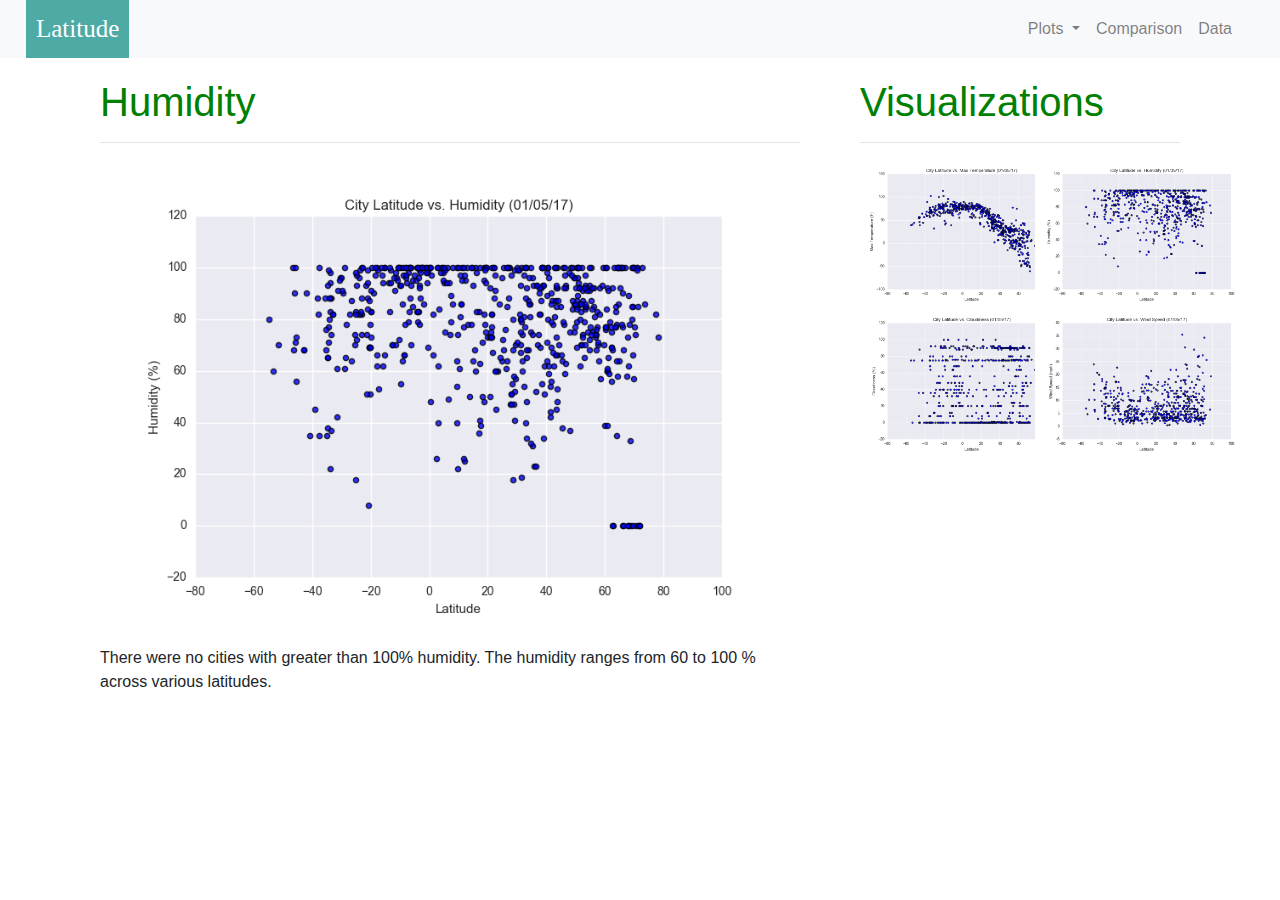
<file: humidity.html>
<!DOCTYPE html>
<html lang="en">

    <head>
        <meta charset="UTF-8">
        <title>Latitude-Humidity</title>
      
        <link rel="stylesheet" href="https://stackpath.bootstrapcdn.com/bootstrap/4.3.1/css/bootstrap.min.css"
        integrity="sha384-ggOyR0iXCbMQv3Xipma34MD+dH/1fQ784/j6cY/iJTQUOhcWr7x9JvoRxT2MZw1T" crossorigin="anonymous">
        <link rel="stylesheet" href="styles.css">
        <!-- <link rel="stylesheet" href="reset.css">
        <link rel="stylesheet" href="styles.css"> -->
      </head>

      <body>

        <nav class="navbar navbar-expand-lg navbar-light bg-light">
            <a class="navbar-brand" href="index.html" style="color:white;">Latitude</a>
            <button class="navbar-toggler" type="button" data-toggle="collapse" data-target="#navbarSupportedContent" aria-controls="navbarSupportedContent" aria-expanded="false" aria-label="Toggle navigation">
              <span class="navbar-toggler-icon"></span>
            </button>
          
            <div class="collapse navbar-collapse" id="navbarSupportedContent">
              <ul class="navbar-nav ml-auto">
                <li class="nav-item dropdown">
                  <a class="nav-link dropdown-toggle" href="#" id="navbarDropdown" role="button" data-toggle="dropdown" aria-haspopup="true" aria-expanded="false">
                    Plots
                  </a>
                  <div class="dropdown-menu dropdown-menu-right" aria-labelledby="navbarDropdown">
                    <a class="dropdown-item " href="temp.html">Max Temperature</a>
                    <a class="dropdown-item " href="humidity.html">Humidity</a>
                    <a class="dropdown-item " href="cloud.html">Cloudiness</a>
                    <a class="dropdown-item " href="windspeed.html">Wind Speed</a>
                    
                  </div>
                </li>
                <li class="nav-item">
                  <a class="nav-link" href="comparison.html">Comparison</a>
                </li>
                <li class="nav-item">
                    <a class="nav-link" href="data.html">Data</a>
                </li>
              </ul>
              
            </div>
          </nav>

          <div class='container content' >
            <div class= 'row'>
            <div class= 'col-md-8'>
            <div class= 'col-md-12'>
            <!-- <div class='box' id='weatherleft'> -->
            <h1 style="color:green;" > Humidity</h1>
            <hr>
            <div class= 'thumbnail'> 
            <img class= "img-thumbnail float-left" src="Resources/assets/images/Fig2.png"  width= '100%'>
        
        
            </div>
            
            
            <p>There were no cities with greater than 100% humidity. The humidity ranges from 60 to 100 % across various latitudes.
              </p>
            
            </div>
            </div>    
        
            <div class = 'col-md-4'> 
            <div class = 'col-md-12'>
            <!-- <div class = 'box' align='center' id='weatherright'> -->
            <h1 style="color:green;"> Visualizations</h1>
            <hr>
        
            <div class='row'>
            <div class='col-3 col-md-6' >
                <a href="temp.html" > <img src="Resources/assets/images/Fig1.png" width='150%'></a>
            </div>
            <div class='col-3 col-md-6' > 
                <a href="humidity.html"><img src="Resources/assets/images/Fig2.png"width='150%'></a>
            </div>
            <div class='col-3 col-md-6' >
                <a href="cloud.html" ><img src="Resources/assets/images/Fig3.png" width='150%'></a>
            </div>
            <div class='col-3 col-md-6' >
                <a href="windspeed.html"><img src="Resources/assets/images/Fig4.png" width='150%'></a>
            </div>
            </div>
            </div>
            </div>
            </div>    
            </div>

            <script src="https://code.jquery.com/jquery-3.3.1.slim.min.js" integrity="sha384-q8i/X+965DzO0rT7abK41JStQIAqVgRVzpbzo5smXKp4YfRvH+8abtTE1Pi6jizo" crossorigin="anonymous"></script>
            <script src="https://cdnjs.cloudflare.com/ajax/libs/popper.js/1.14.7/umd/popper.min.js" integrity="sha384-UO2eT0CpHqdSJQ6hJty5KVphtPhzWj9WO1clHTMGa3JDZwrnQq4sF86dIHNDz0W1" crossorigin="anonymous"></script>
            <script src="https://stackpath.bootstrapcdn.com/bootstrap/4.3.1/js/bootstrap.min.js" integrity="sha384-JjSmVgyd0p3pXB1rRibZUAYoIIy6OrQ6VrjIEaFf/nJGzIxFDsf4x0xIM+B07jRM" crossorigin="anonymous"></script>
            </body>
            </html>
</file>
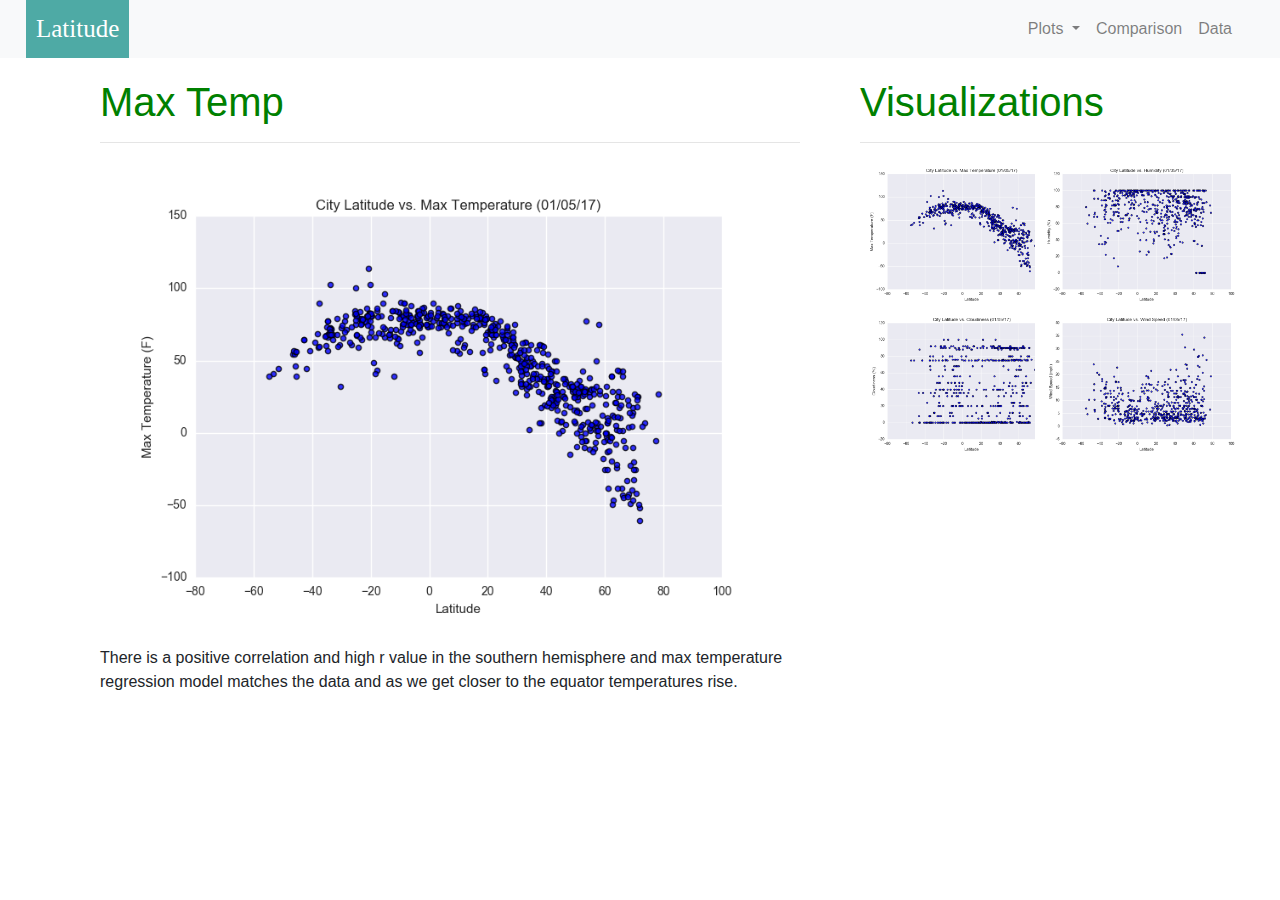
<file: temp.html>
<!DOCTYPE html>
<html lang="en">

    <head>
        <meta charset="UTF-8">
        <title>Latitude-Max Temperature</title>
      
        <link rel="stylesheet" href="https://stackpath.bootstrapcdn.com/bootstrap/4.3.1/css/bootstrap.min.css"
        integrity="sha384-ggOyR0iXCbMQv3Xipma34MD+dH/1fQ784/j6cY/iJTQUOhcWr7x9JvoRxT2MZw1T" crossorigin="anonymous">
        <link rel="stylesheet" href="styles.css">
        <!-- <link rel="stylesheet" href="reset.css">
        <link rel="stylesheet" href="styles.css"> -->
      </head>

      <body>

        <nav class="navbar navbar-expand-lg navbar-light bg-light">
            <a class="navbar-brand" href="index.html" style="color:white;">Latitude</a>
            <button class="navbar-toggler" type="button" data-toggle="collapse" data-target="#navbarSupportedContent" aria-controls="navbarSupportedContent" aria-expanded="false" aria-label="Toggle navigation">
              <span class="navbar-toggler-icon"></span>
            </button>
          
            <div class="collapse navbar-collapse" id="navbarSupportedContent">
              <ul class="navbar-nav ml-auto">
                <li class="nav-item dropdown">
                  <a class="nav-link dropdown-toggle" href="#" id="navbarDropdown" role="button" data-toggle="dropdown" aria-haspopup="true" aria-expanded="false">
                    Plots
                  </a>
                  <div class="dropdown-menu dropdown-menu-right" aria-labelledby="navbarDropdown">
                    <a class="dropdown-item " href="temp.html">Max Temperature</a>
                    <a class="dropdown-item " href="humidity.html">Humidity</a>
                    <a class="dropdown-item " href="cloud.html">Cloudiness</a>
                    <a class="dropdown-item " href="windspeed.html">Wind Speed</a>
                    
                  </div>
                </li>
                <li class="nav-item">
                  <a class="nav-link" href="comparison.html">Comparison</a>
                </li>
                <li class="nav-item">
                    <a class="nav-link" href="data.html">Data</a>
                </li>
              </ul>
              
            </div>
          </nav>

          <div class='container content' >
            <div class= 'row'>
            <div class= 'col-md-8'>
            <div class= 'col-md-12'>
            <!-- <div class='box' id='weatherleft'> -->
            <h1 style="color:green;" > Max Temp</h1>
            <hr>
            <div class= 'thumbnail'> 
            <img class= "img-thumbnail float-left" src="Resources/assets/images/Fig1.png"  width= '100%'>
        
        
            </div>
            
            
            <p>    
              There is a positive correlation and high r value in the southern hemisphere and max temperature regression model matches the data and as we get closer to the equator temperatures rise.
            </p>
            
            </div>
            </div>    
        
            <div class = 'col-md-4'> 
            <div class = 'col-md-12'>
            <!-- <div class = 'box' align='center' id='weatherright'> -->
            <h1 style="color:green;" > Visualizations</h1>
            <hr>
        
            <div class='row'>
            <div class='col-3 col-md-6' >
                <a href="temp.html" > <img src="Resources/assets/images/Fig1.png" width='150%'></a>
            </div>
            <div class='col-3 col-md-6' > 
                <a href="humidity.html"><img src="Resources/assets/images/Fig2.png"width='150%'></a>
            </div>
            <div class='col-3 col-md-6' >
                <a href="cloud.html" ><img src="Resources/assets/images/Fig3.png" width='150%'></a>
            </div>
            <div class='col-3 col-md-6' >
                <a href="windspeed.html"><img src="Resources/assets/images/Fig4.png" width='150%'></a>
            </div>
            </div>
            </div>
            </div>
            </div>    
            </div>

            <script src="https://code.jquery.com/jquery-3.3.1.slim.min.js" integrity="sha384-q8i/X+965DzO0rT7abK41JStQIAqVgRVzpbzo5smXKp4YfRvH+8abtTE1Pi6jizo" crossorigin="anonymous"></script>
            <script src="https://cdnjs.cloudflare.com/ajax/libs/popper.js/1.14.7/umd/popper.min.js" integrity="sha384-UO2eT0CpHqdSJQ6hJty5KVphtPhzWj9WO1clHTMGa3JDZwrnQq4sF86dIHNDz0W1" crossorigin="anonymous"></script>
            <script src="https://stackpath.bootstrapcdn.com/bootstrap/4.3.1/js/bootstrap.min.js" integrity="sha384-JjSmVgyd0p3pXB1rRibZUAYoIIy6OrQ6VrjIEaFf/nJGzIxFDsf4x0xIM+B07jRM" crossorigin="anonymous"></script>
            </body>
            </html>
</file>
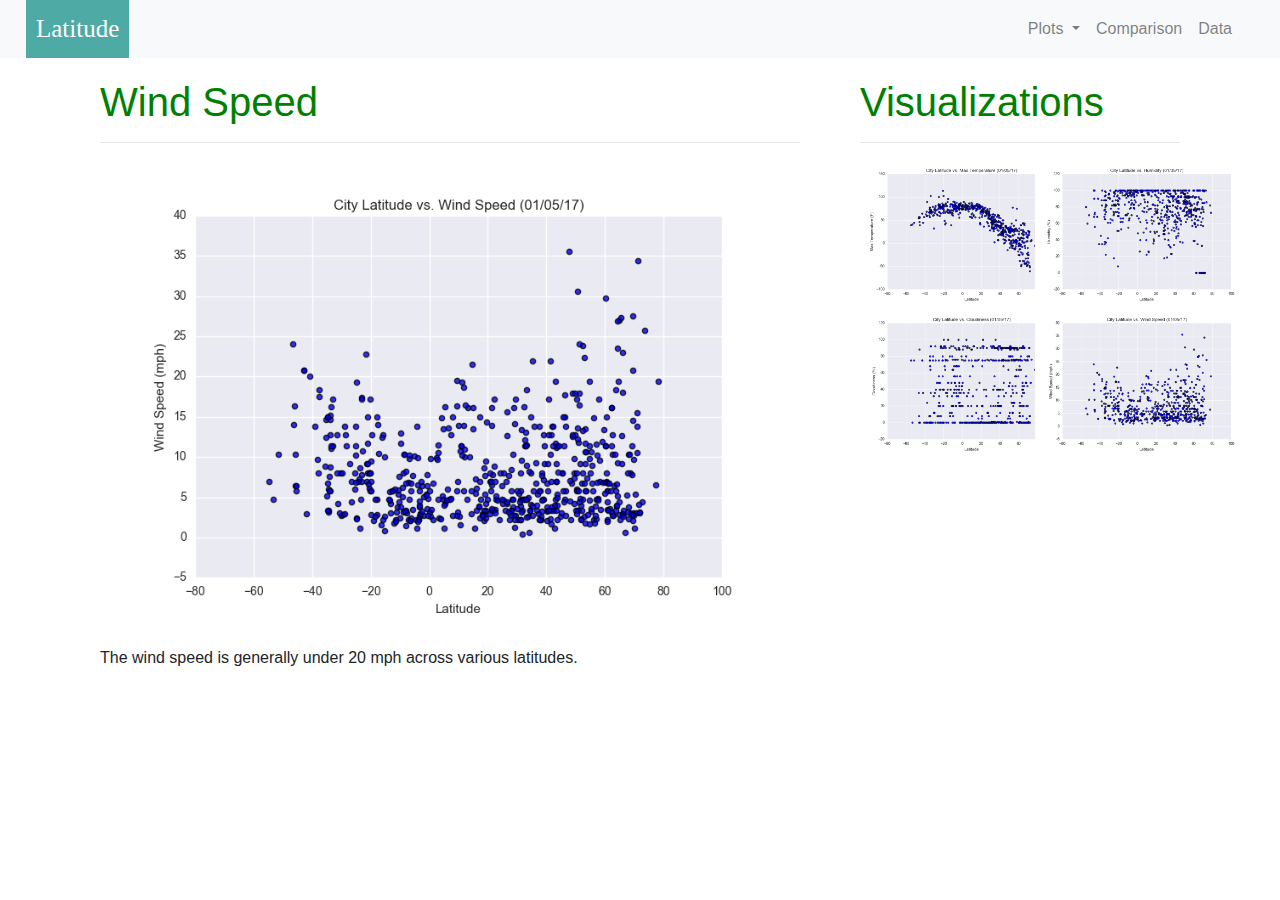
<file: windspeed.html>
<!DOCTYPE html>
<html lang="en">

    <head>
        <meta charset="UTF-8">
        <title>Latitude-Windspeed</title>
      
        <link rel="stylesheet" href="https://stackpath.bootstrapcdn.com/bootstrap/4.3.1/css/bootstrap.min.css"
        integrity="sha384-ggOyR0iXCbMQv3Xipma34MD+dH/1fQ784/j6cY/iJTQUOhcWr7x9JvoRxT2MZw1T" crossorigin="anonymous">
        <link rel="stylesheet" href="styles.css">
      
        <!-- <link rel="stylesheet" href="reset.css">
        <link rel="stylesheet" href="styles.css"> -->
      </head>

      <body>

        <nav class="navbar navbar-expand-lg navbar-light bg-light">
            <a class="navbar-brand" href="index.html" style="color:white;">Latitude</a>
            <button class="navbar-toggler" type="button" data-toggle="collapse" data-target="#navbarSupportedContent" aria-controls="navbarSupportedContent" aria-expanded="false" aria-label="Toggle navigation">
              <span class="navbar-toggler-icon"></span>
            </button>
          
            <div class="collapse navbar-collapse" id="navbarSupportedContent">
              <ul class="navbar-nav ml-auto">
                <li class="nav-item dropdown">
                  <a class="nav-link dropdown-toggle" href="#" id="navbarDropdown" role="button" data-toggle="dropdown" aria-haspopup="true" aria-expanded="false">
                    Plots
                  </a>
                  <div class="dropdown-menu dropdown-menu-right" aria-labelledby="navbarDropdown">
                    <a class="dropdown-item " href="temp.html">Max Temperature</a>
                    <a class="dropdown-item " href="humidity.html">Humidity</a>
                    <a class="dropdown-item " href="cloud.html">Cloudiness</a>
                    <a class="dropdown-item " href="windspeed.html">Wind Speed</a>
                    
                  </div>
                </li>
                <li class="nav-item">
                  <a class="nav-link" href="comparison.html">Comparison</a>
                </li>
                <li class="nav-item">
                    <a class="nav-link" href="data.html">Data</a>
                </li>
              </ul>
              
            </div>
          </nav>

          <div class='container content' >
            <div class= 'row'>
            <div class= 'col-md-8'>
            <div class= 'col-md-12'>
            <!-- <div class='box' id='weatherleft'> -->
            <h1 style="color:green;"> Wind Speed</h1>
            <hr>
            <div class= 'thumbnail'> 
            <img class= "img-thumbnail float-left" src="Resources/assets/images/Fig4.png"  width= '100%'>
        
        
            </div>
            
            
            <p>The wind speed is generally under 20 mph across various latitudes.</p>
            
            </div>
            </div>    
        
            <div class = 'col-md-4'> 
            <div class = 'col-md-12'>
            <!-- <div class = 'box' align='center' id='weatherright'> -->
            <h1 style="color:green;"> Visualizations</h1>
            <hr>
        
            <div class='row'>
            <div class='col-3 col-md-6' >
                <a href="temp.html" > <img src="Resources/assets/images/Fig1.png" width='150%'></a>
            </div>
            <div class='col-3 col-md-6' > 
                <a href="humidity.html"><img src="Resources/assets/images/Fig2.png"width='150%'></a>
            </div>
            <div class='col-3 col-md-6' >
                <a href="cloud.html" ><img src="Resources/assets/images/Fig3.png" width='150%'></a>
            </div>
            <div class='col-3 col-md-6' >
                <a href="windspeed.html"><img src="Resources/assets/images/Fig4.png" width='150%'></a>
            </div>
            </div>
            </div>
            </div>
            </div>    
            </div>

            <script src="https://code.jquery.com/jquery-3.3.1.slim.min.js" integrity="sha384-q8i/X+965DzO0rT7abK41JStQIAqVgRVzpbzo5smXKp4YfRvH+8abtTE1Pi6jizo" crossorigin="anonymous"></script>
            <script src="https://cdnjs.cloudflare.com/ajax/libs/popper.js/1.14.7/umd/popper.min.js" integrity="sha384-UO2eT0CpHqdSJQ6hJty5KVphtPhzWj9WO1clHTMGa3JDZwrnQq4sF86dIHNDz0W1" crossorigin="anonymous"></script>
            <script src="https://stackpath.bootstrapcdn.com/bootstrap/4.3.1/js/bootstrap.min.js" integrity="sha384-JjSmVgyd0p3pXB1rRibZUAYoIIy6OrQ6VrjIEaFf/nJGzIxFDsf4x0xIM+B07jRM" crossorigin="anonymous"></script>
            </body>
            </html>
</file>
<file: styles.css>
/* #weatherleft {
    height: 200px;
    padding: 10px;
    margin-top: 20px;
    margin-bottom: 20px;
    color: white;
    background: gray;
}

#weatherright {
    height: 100px;
    padding: 10px;
    margin-top: 20px;
    margin-bottom: 20px;
    color: white;
    background: gray;
}

#images {
    outline: 1px;
    padding: 5px;
    margin-top: 15px;
    margin-bottom: 15px;
    color: white;
    background: gray;
} */

.img-thumbnail{
    padding: 10px;
    border: none;

}

.col-md-12{
    background-color: white;
    padding-top: 20px;
    padding-bottom: 40px;
}

/* @media(max-width:767px){
    .navbar.bg-light{
        background-color:rgb(78, 170, 165)!important;    
    }
    .navbar-collapse{
        background-color: #F8F9FA;
    }
    .navbar{
        padding:inherit;
    }
} */

a.navbar-brand{
    margin-left: 10px;
    padding: 10px;
    background-color: rgb(78, 170, 165);
    font-family: 'Times New Roman', Times, serif;
    font-size: 25px;
    }
.navbar{
    padding-top:0px;
    padding-bottom: 0px;
    padding-right:40px;
}
.nav-item.dropdown.show {
    background-color: #ddd;
    
}
.dropdown-menu {
    margin: 0;
}

#navbar2{
    left: 100px !important;
    
}
</file>
